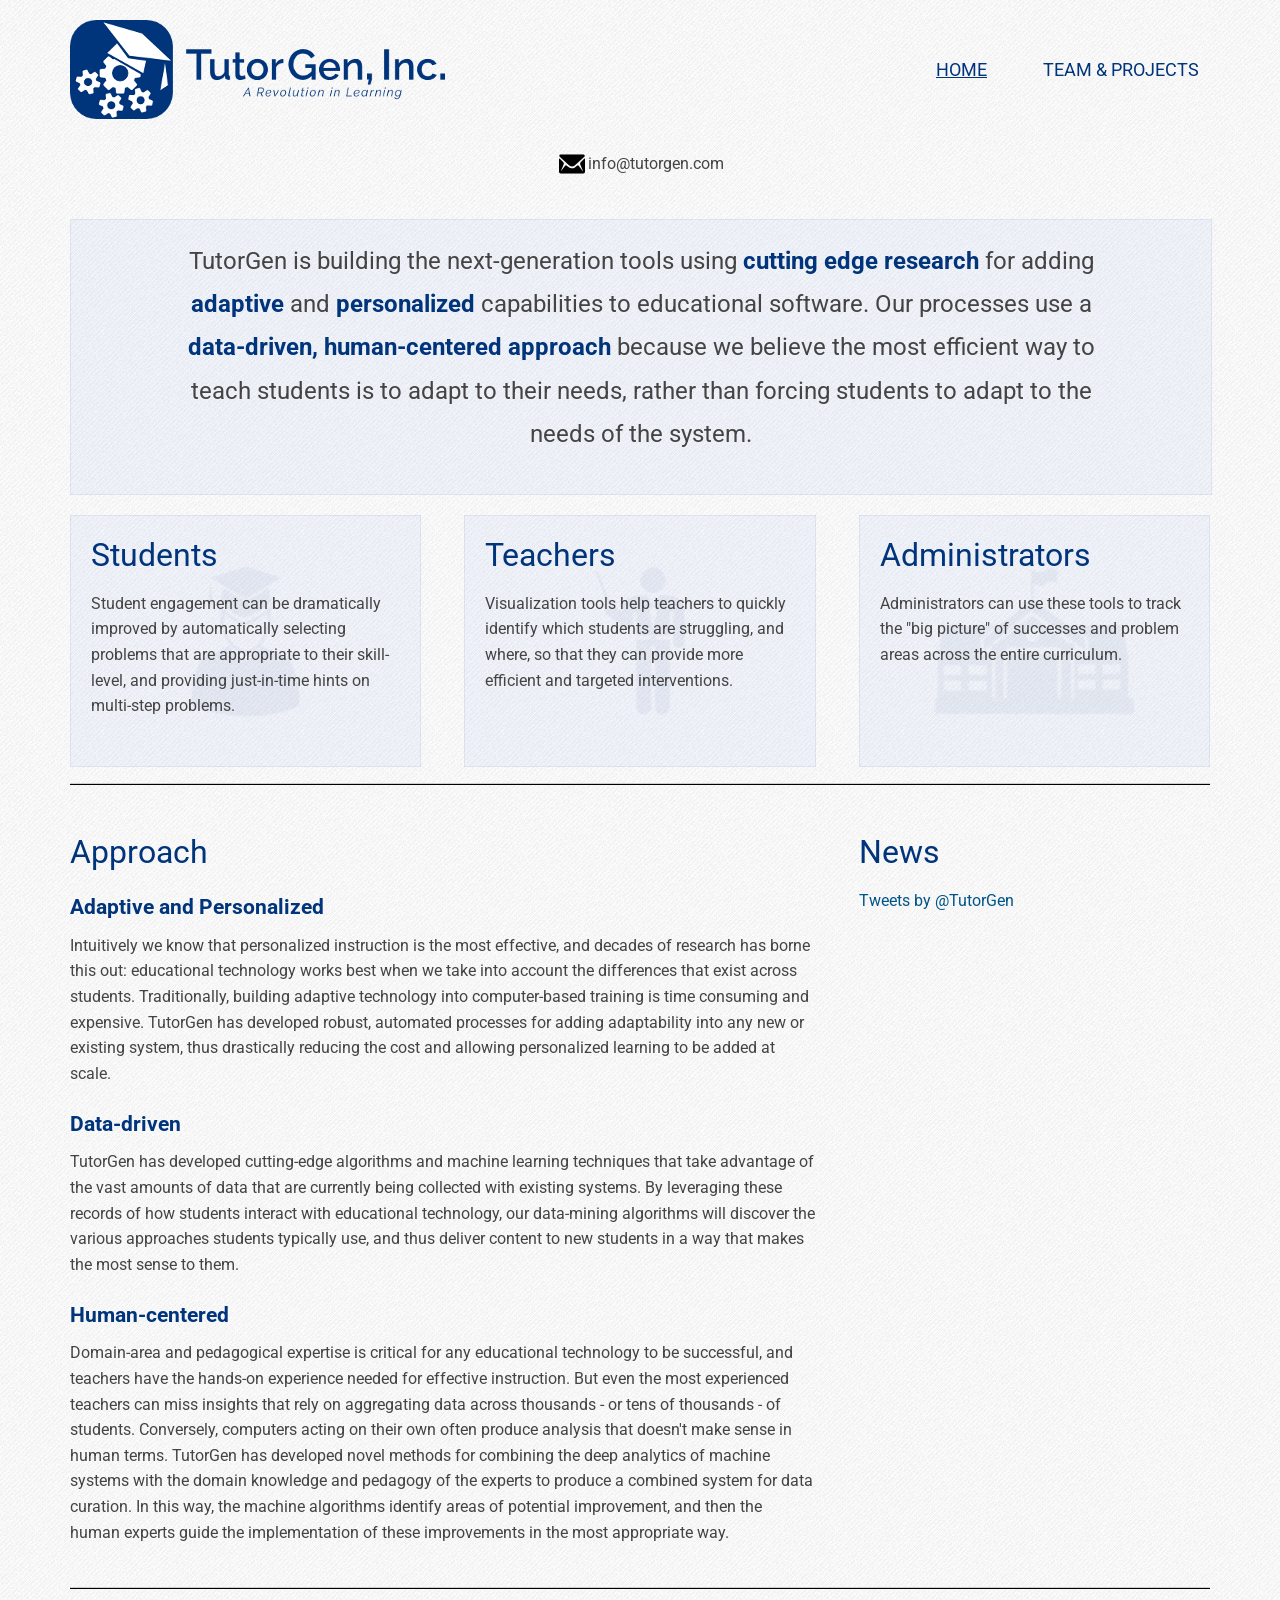
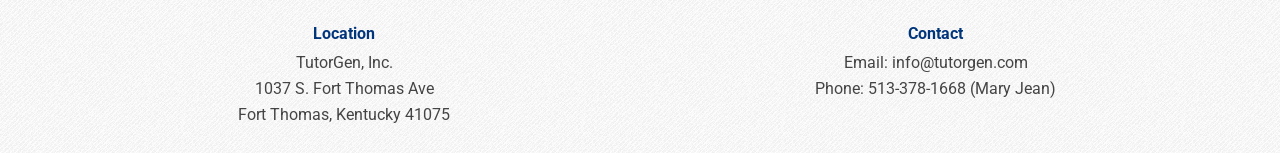
<file: index.html>
<!doctype html>  
 
<head>
  <meta charset="utf-8">

  <title>TutorGen Inc.</title>

  <meta name="viewport" content="width=device-width, initial-scale=1.0"> 
  
    <!-- Fonts -->
    <link href='http://fonts.googleapis.com/css?family=Roboto:300' rel='stylesheet' type='text/css'>

    <!-- The Columnal Grid (1140px wide base, load first), Type and image presets, and mobile stylesheet -->
	<link rel="stylesheet" href="style/columnal.css" type="text/css" media="screen" />

	<!-- tutorgen specific styles -->
    <link rel="stylesheet" href="style/tutorgenstyle.css" type="text/css" media="screen" />
	    
	<!-- Customizations here --> 
    <link rel="stylesheet" href="style/custom.css" type="text/css" media="screen" />
    
    
    
</head>

<body>

<div class="container">
    <!-- ----------------------------------------------------------------
            TITLE
         ---------------------------------------------------------------- -->
    <div class="row title-row">
        <div class="col_6 alpha">
            <a href="index.html"><img src="img/logo-small.png" alt= "TutorGen, Inc" /></a>
        </div>
        <div class="col_6 omega">
            <ul class="nav">
                <li><a class="nav-link current" href="index.html">Home</a>
                <li><a class="nav-link" href="team-projects.html">Team &amp; Projects</a>
            </ul>
        </div>
    </div>
    
    <div class="row">
        <div class="top-contact">
            <div class="table">
                    <div class="cell"> <img src="img/envelope2.png" alt="Email" /></div>
                    <div class="cell"><span>info@tutorgen.com</span></div>
                    <!--<div class="cell-spacer"></div>
                    <div class="cell"><img src="img/cellphone2.png" alt="Cell Phone"/></div>
                    <div class="cell"><span>513-378-1668 (Mary Jean)</span></div>-->
            </div>
        </div>
    </div>
    
    <!-- ----------------------------------------------------------------
            MISSION
            - Student icons by www.freepik.com, obtained via flaticon.com.  Released under CC BY 3.0 License
         ---------------------------------------------------------------- -->
    
    <div class="row mission-row">
        <div class="col_12 omega mission-content">
            <p class="mission-statement">TutorGen is building the next-generation tools using <strong>cutting edge research</strong> for adding <strong>adaptive</strong> and <strong>personalized</strong> capabilities to educational software.  Our processes use a <strong>data-driven, human-centered approach</strong> because we believe the most efficient way to teach students is to adapt to their needs, rather than forcing students to adapt to the needs of the system.</p>
     
            <!--
            <p class="mission-statement">TutorGen is building the next-generation tools using cutting edge research for adding adaptive and personalized capabilities to educational software.  <br><br> Because <strong>software should adapt to students</strong><br/>rather than forcing students to adapt to software.</p>
            -->
        </div>
    </div>
    
    
    
    <div class="row icon-row" >
        <div class="col_4 alpha" style="background-image:url('img/student.png');">
            <div class="padder">
                <h1>Students</h1>
                <p>Student engagement can be dramatically improved by automatically selecting problems that are appropriate to their skill-level, and providing just-in-time hints on multi-step problems. </p>
            </div>
        </div>
        <div class="col_4" style="background-image:url('img/teacher.png');">
            <div class="padder">
                <h1>Teachers</h1>
                <p>Visualization tools help teachers to quickly identify which students are struggling, and where, so that they can provide more efficient and targeted interventions.</p>
            </div>
        </div>
        <div class="col_4 omega" style="background-image:url('img/school.png');">
            <div class="padder">
                <h1>Administrators</h1>
                <p>Administrators can use these tools to track the "big picture" of successes and problem areas across the entire curriculum.</p>
            </div>
        </div>
    </div>
    
    <!-- ----------------------------------------------------------------
            APPROACH / NEWS
         ---------------------------------------------------------------- -->
    
    <div class="row">
        <div class="col_12 omega">
            <hr/>
        </div>
        <div class="col_8">
            <h1>Approach</h1>
            <h3>Adaptive and Personalized</h3>
            <p>Intuitively we know that personalized instruction is the most effective, and decades of research has borne this out: educational technology works best when we take into account the differences that exist across students. Traditionally, building adaptive technology into computer-based training is time consuming and expensive. TutorGen has developed robust, automated processes for adding adaptability into any new or existing system, thus drastically reducing the cost and allowing personalized learning to be added at scale.</p>
            <h3>Data-driven</h3>
            <p>TutorGen has developed cutting-edge algorithms and machine learning techniques that take advantage of the vast amounts of data that are currently being collected with existing systems. By leveraging these records of how students interact with educational technology, our data-mining algorithms will discover the various approaches students typically use, and thus deliver content to new students in a way that makes the most sense to them.</p>
            <h3>Human-centered</h3>
            <p>Domain-area and pedagogical expertise is critical for any educational technology to be successful, and teachers have the hands-on experience needed for effective instruction. But even the most experienced teachers can miss insights that rely on aggregating data across thousands - or tens of thousands - of students. Conversely, computers acting on their own often produce analysis that doesn't make sense in human terms. TutorGen has developed novel methods for combining the deep analytics of machine systems with the domain knowledge and pedagogy of the experts to produce a combined system for data curation. In this way, the machine algorithms identify areas of potential improvement, and then the human experts guide the implementation of these improvements in the most appropriate way.</p>
        </div>
        <div class="col_4 omega">
            <h1>News</h1>
            <!-- begin twitter widget -->
            <a class="twitter-timeline"  href="https://twitter.com/TutorGen" data-widget-id="535861163524116480">Tweets by @TutorGen</a>
            <script>!function(d,s,id){var js,fjs=d.getElementsByTagName(s)[0],p=/^http:/.test(d.location)?'http':'https';if(!d.getElementById(id)){js=d.createElement(s);js.id=id;js.src=p+"://platform.twitter.com/widgets.js";fjs.parentNode.insertBefore(js,fjs);}}(document,"script","twitter-wjs");</script>
            <!-- end twitter widget -->
            
        </div>
    </div>
    
    
    
    <!-- ----------------------------------------------------------------
            CONTACT
         ---------------------------------------------------------------- -->
    <div class="row contact-row">
        <div class="col_12 omega">
            <hr/>
        </div>
        <div class="col_6">
            <h6>Location</h6>
            <address>
                TutorGen, Inc. <br/>
                1037 S. Fort Thomas Ave<br/>
                Fort Thomas, Kentucky 41075 
            </address>
        </div>
        <div class="col_6 omega">
            <h6>Contact</h6>
            <p>
                Email: info@tutorgen.com<br/>
                Phone: 513-378-1668 (Mary Jean)
            </p>
        </div>
    </div>

</div>

</body>
</file>
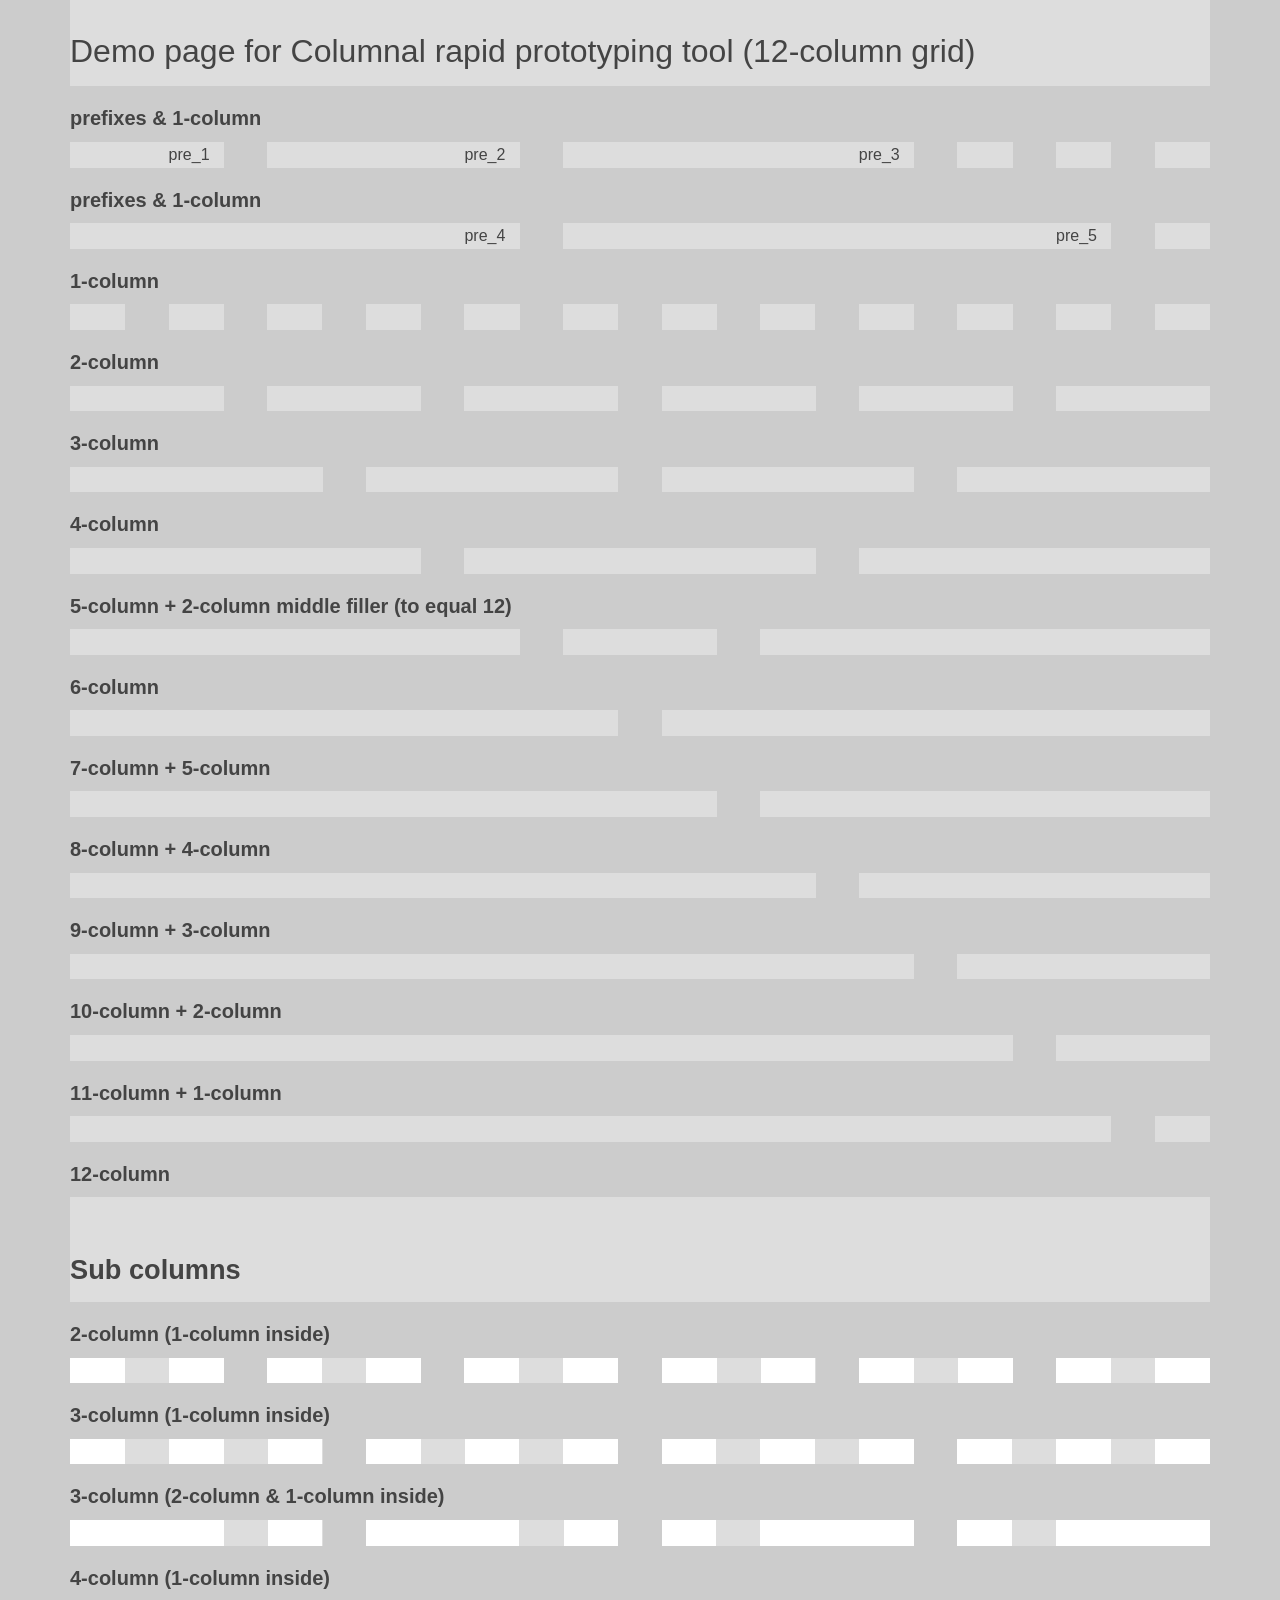
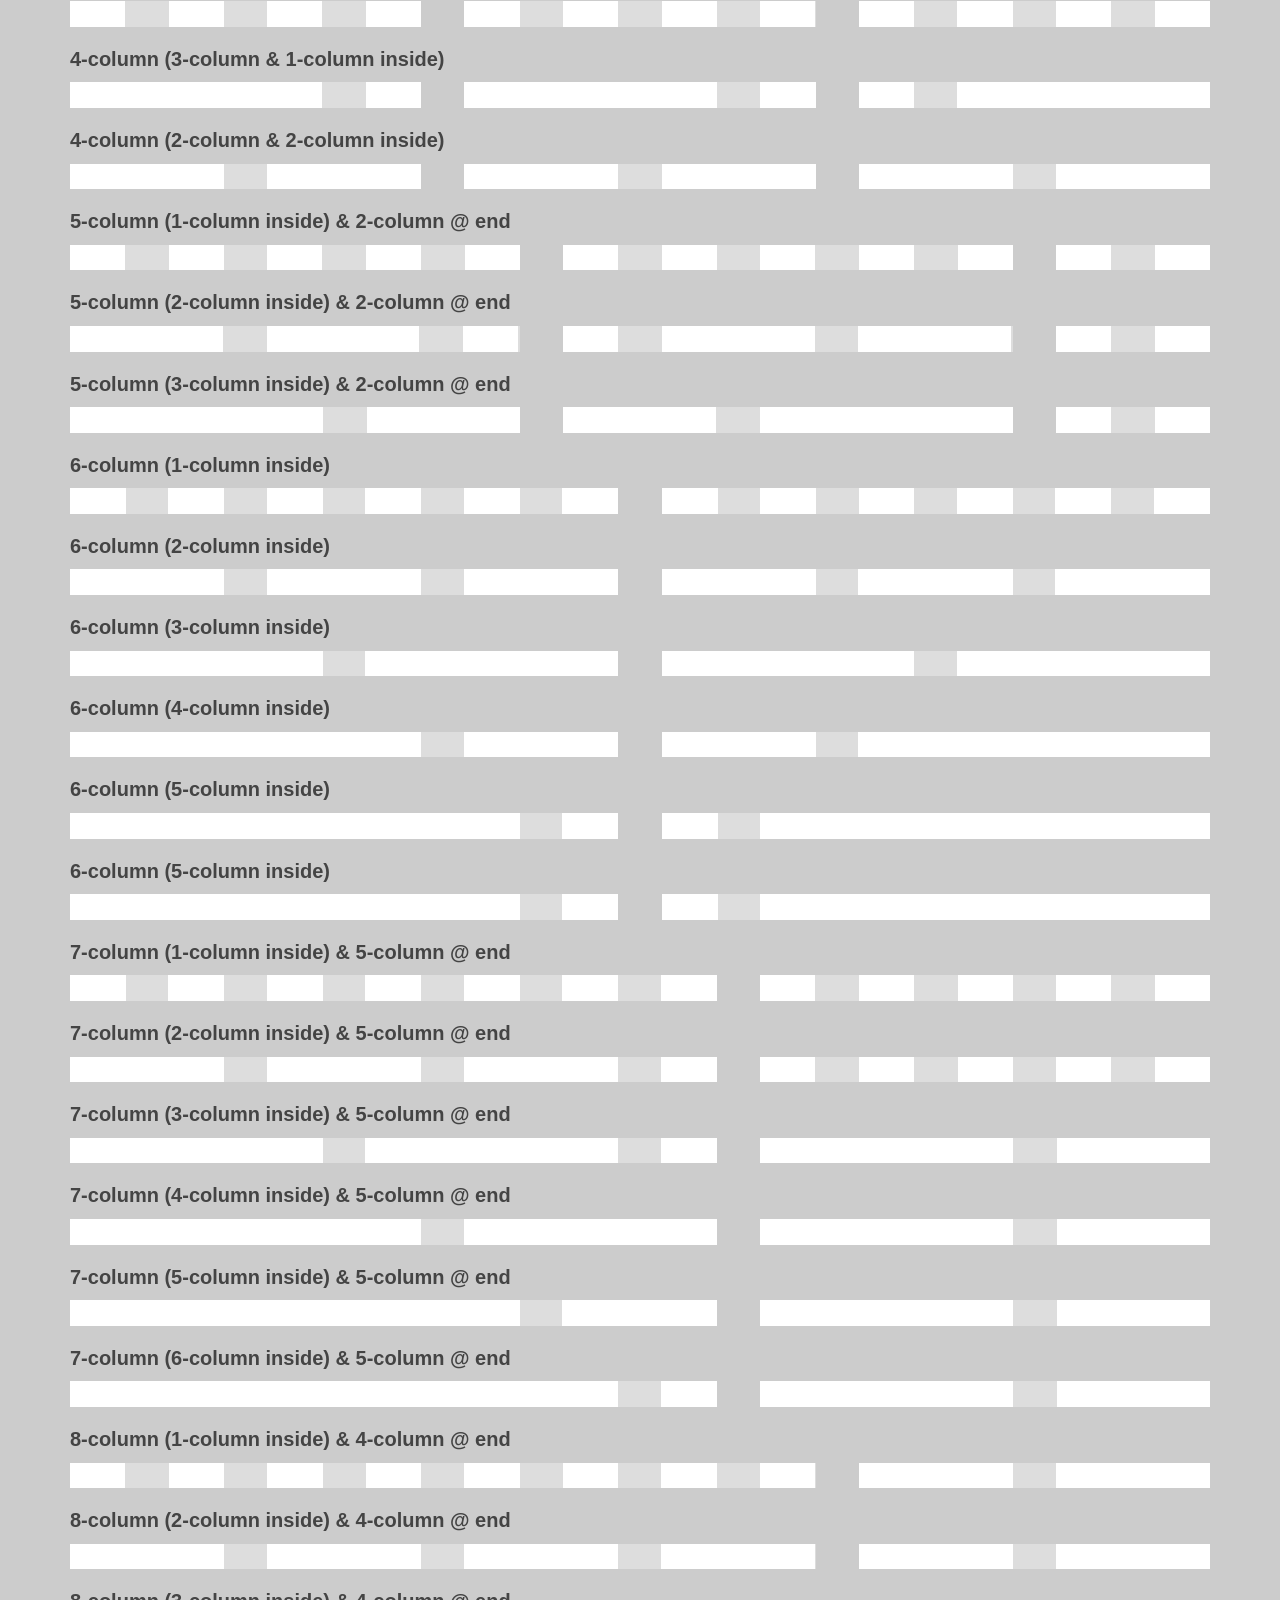
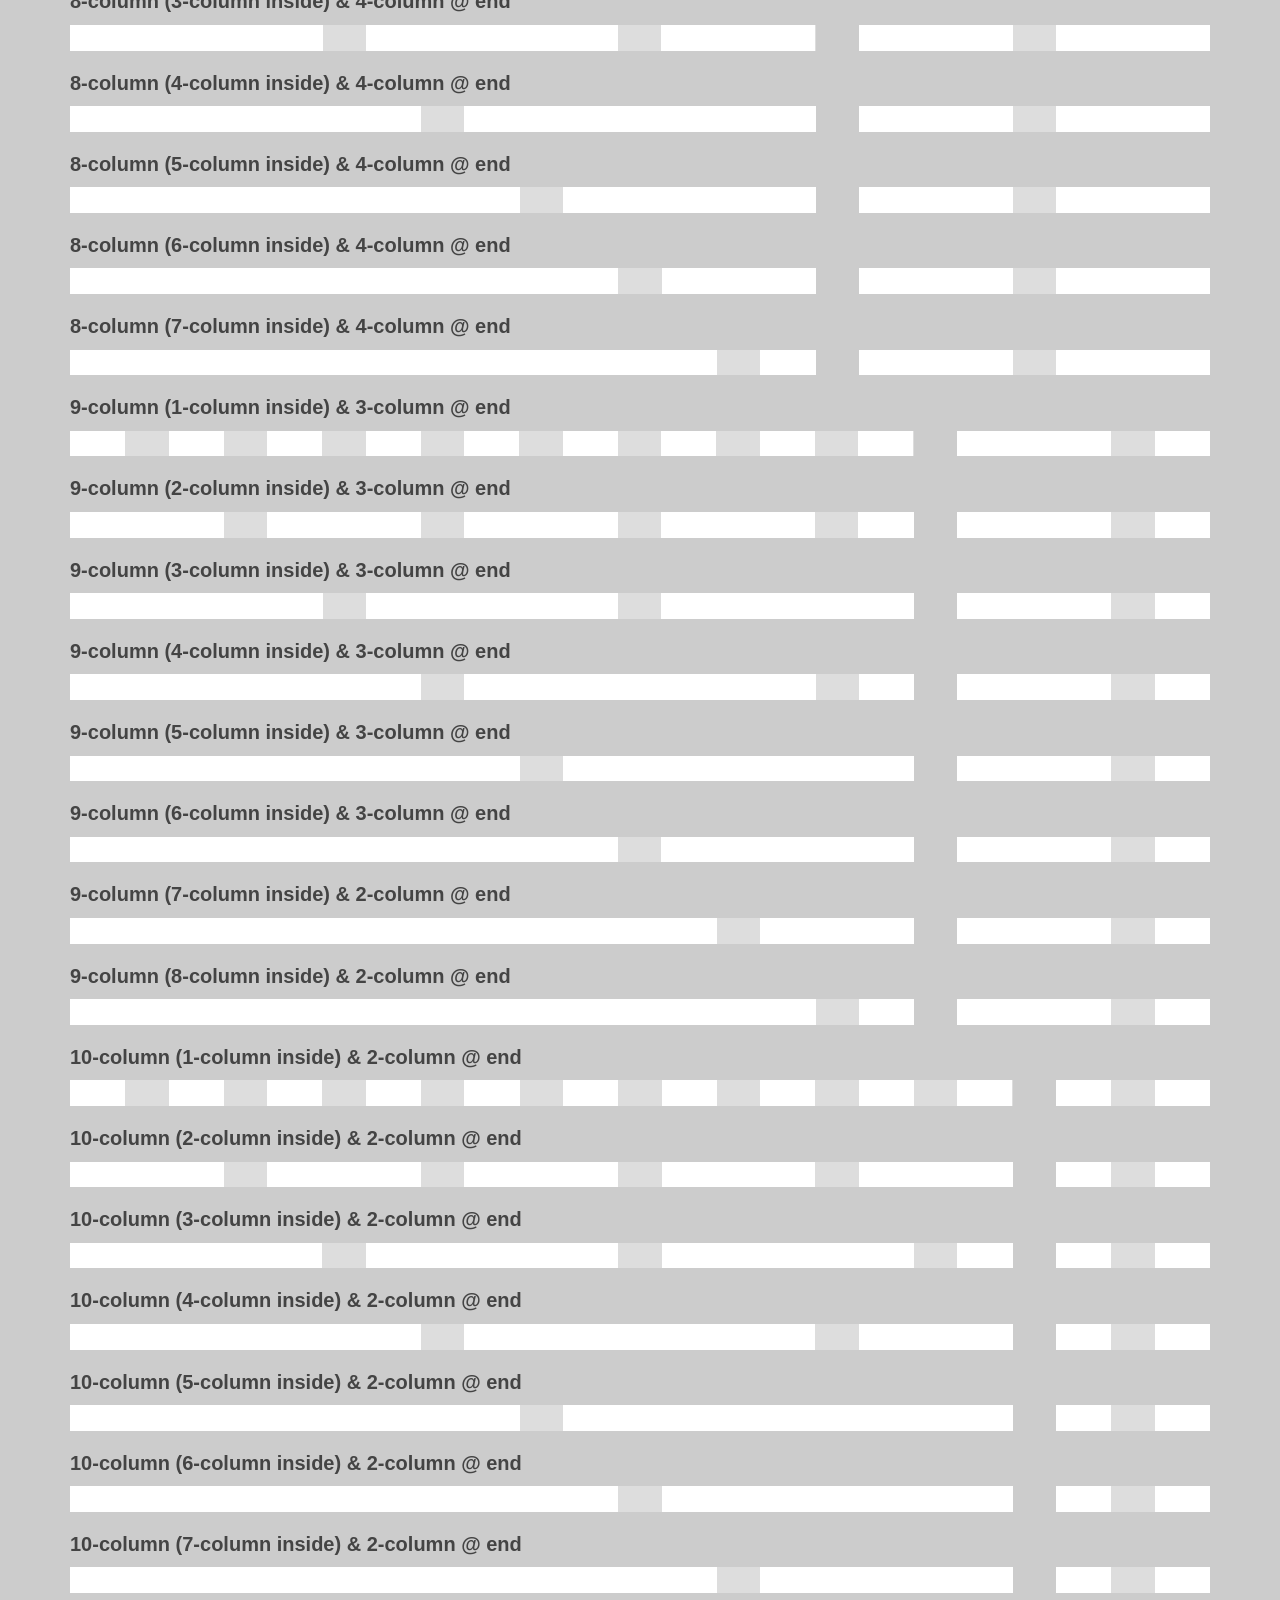
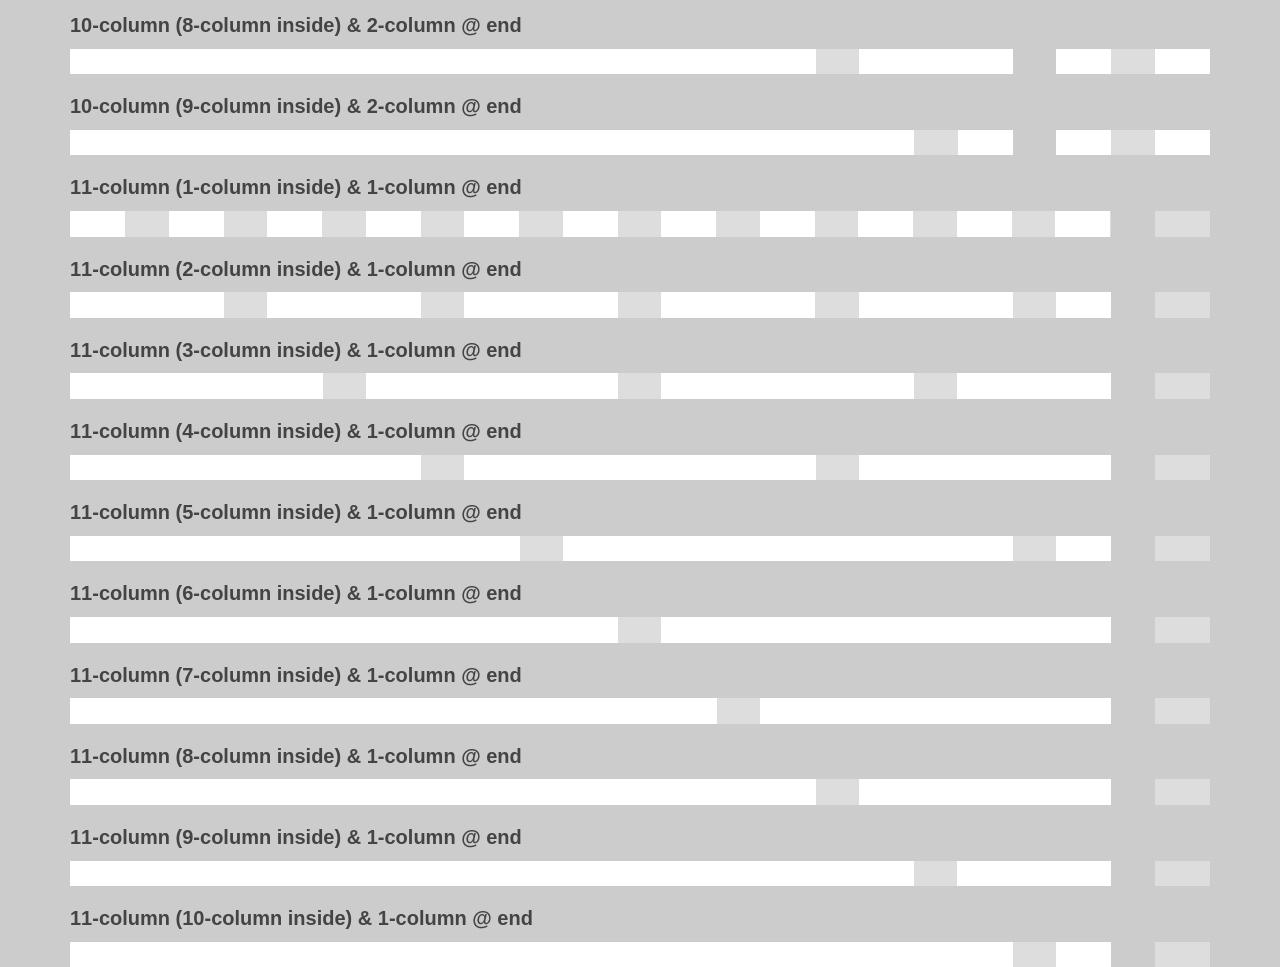
<file: demo.html>
<!doctype html>  
 
<head>
  <meta charset="utf-8">

  <title>Columnal Demo Page</title>

  <meta name="viewport" content="width=device-width, initial-scale=1.0"> 

    <!-- The Columnal Grid (1140px wide base, load first), Type and image presets, and mobile stylesheet -->
	<link rel="stylesheet" href="style/columnal.css" type="text/css" media="screen" />

<!-- Customizations here --> 
    <link rel="stylesheet" href="style/custom.css" type="text/css" media="screen" />

<!-- Page build tools - only needed while creating a site, remove when launching - Gray box colors and page debugging tools -->
    <link rel="stylesheet" href="style/build.css" type="text/css" media="screen" />
    
<style>
<!--
/* These are just styles for the demo, you do not need them for your project */

body#demo {background-color: #ccc; padding-bottom: 40px;}
.col_12.title {background-color: transparent !important; border-bottom: none;}

/*
_______________________________
Columnal - demo page */

body#demo .col_1, body#demo .col_2, body#demo .col_3, body#demo .col_4, body#demo .col_5, body#demo .col_6, body#demo .col_7, body#demo .col_8, body#demo .col_9, body#demo .ninecol, 
body#demo .col_10, body#demo .col_11, body#demo .col_12 {background-color: #ddd;}

body#demo .col_2 .col_1,
body#demo .col_3 .col_1, body#demo .col_3 .col_2,
body#demo .col_4 .col_1, body#demo .col_4 .col_2, body#demo .col_4 .col_3,
body#demo .col_5 .col_1, body#demo .col_5 .col_2, body#demo .col_5 .col_3, body#demo .col_5 .col_4,
body#demo .col_6 .col_1, body#demo .col_6 .col_2, body#demo .col_6 .col_3, body#demo .col_6 .col_4, body#demo .col_6 .col_5,
body#demo .col_7 .col_1, body#demo .col_7 .col_2, body#demo .col_7 .col_3, body#demo .col_7 .col_4, body#demo .col_7 .col_5, body#demo .col_7 .col_6,
body#demo .col_8 .col_1, body#demo .col_8 .col_2, body#demo .col_8 .col_3, body#demo .col_8 .col_4, body#demo .col_8 .col_5, body#demo .col_8 .col_6, body#demo .col_8 .col_7,
body#demo .col_9 .col_1, body#demo .col_9 .col_2, body#demo .col_9 .col_3, body#demo .col_9 .col_4, body#demo .col_9 .col_5, body#demo .col_9 .col_6, body#demo .col_9 .col_7, body#demo .col_9 .col_8,
body#demo .col_10 .col_1, body#demo .col_10 .col_2, body#demo .col_10 .col_3, body#demo .col_10 .col_4, body#demo .col_10 .col_5, body#demo .col_10 .col_6, body#demo .col_10 .col_7, body#demo .col_10 .col_8, body#demo .col_10 .col_9,
body#demo .col_11 .col_1, body#demo .col_11 .col_2, body#demo .col_11 .col_3, body#demo .col_11 .col_4, body#demo .col_11 .col_5, body#demo .col_11 .col_6, body#demo .col_11 .col_7, body#demo .col_11 .col_8, body#demo .col_11 .col_9, body#demo .col_11 .col_10,
body#demo .col_12 .col_1, body#demo .col_12 .col_2, body#demo .col_12 .col_3, body#demo .col_12 .col_4, body#demo .col_12 .col_5, body#demo .col_12 .col_6, body#demo .col_12 .col_7, body#demo .col_12 .col_8, body#demo .col_12 .col_9, body#demo .col_12 .col_10, body#demo .col_12 .col_11  {background-color: #fff;}
-->
</style>
  
</head>
<body id="demo">

<div class="container">
  <div class="row">
    <div class="col_12">
		<h1>Demo page for Columnal rapid prototyping tool (12-column grid)</h1>
	</div>
  </div>
</div><!--class="container" -->

<!-- -->

<div class="container">
  <div class="row">
	<div class="col_12 title"><h4>prefixes &amp; 1-column</h4></div>
    <div class="pre_1 col_1">pre_1</div>
    <div class="pre_2 col_1">pre_2</div>
    <div class="pre_3 col_1">pre_3</div>
    <div class="col_1">&nbsp;</div>
    <div class="col_1">&nbsp;</div>
    <div class="col_1 omega">&nbsp;</div>
  </div>
</div><!--class="container" -->

<div class="container">
  <div class="row">
	<div class="col_12 title"><h4>prefixes &amp; 1-column</h4></div>
    <div class="pre_4 col_1">pre_4</div>
    <div class="pre_5 col_1">pre_5</div>
    <div class="col_1 omega">&nbsp;</div>
    
  </div>
</div><!--class="container" -->

<!-- -->

<div class="container">
  <div class="row">
	<div class="col_12 title"><h4>1-column</h4></div>
    <div class="col_1 clearleft">&nbsp;</div>
    <div class="col_1">&nbsp;</div>
    <div class="col_1">&nbsp;</div>
    <div class="col_1">&nbsp;</div>
    <div class="col_1">&nbsp;</div>
    <div class="col_1">&nbsp;</div>
    <div class="col_1">&nbsp;</div>
    <div class="col_1">&nbsp;</div>
    <div class="col_1">&nbsp;</div>
    <div class="col_1">&nbsp;</div>
    <div class="col_1">&nbsp;</div>
    <div class="col_1 omega">&nbsp;</div>
  </div>
</div><!--class="container" -->

<div class="container">
  <div class="row">
	<div class="col_12 title"><h4>2-column</h4></div>
    <div class="col_2 clearleft">&nbsp;</div>
    <div class="col_2">&nbsp;</div>
    <div class="col_2">&nbsp;</div>
    <div class="col_2">&nbsp;</div>
    <div class="col_2">&nbsp;</div>
    <div class="col_2 omega">&nbsp;</div>
  </div>
</div><!--class="container" -->

<div class="container">
  <div class="row">
	<div class="col_12 title"><h4>3-column</h4></div>
    <div class="col_3 clearleft">&nbsp;</div>
    <div class="col_3">&nbsp;</div>
    <div class="col_3">&nbsp;</div>
    <div class="col_3 omega">&nbsp;</div>
  </div>
</div><!--class="container" -->

<div class="container">
  <div class="row">
	<div class="col_12 title"><h4>4-column</h4></div>
    <div class="col_4 clearleft">&nbsp;</div>
    <div class="col_4">&nbsp;</div>
    <div class="col_4 omega">&nbsp;</div>
  </div>
</div><!--class="container" -->

<div class="container">
  <div class="row">
	<div class="col_12 title"><h4>5-column + 2-column middle filler (to equal 12)</h4></div>
    <div class="col_5 clearleft">&nbsp;</div>
    <div class="col_2">&nbsp;</div>
    <div class="col_5 omega">&nbsp;</div>
  </div>
</div><!--class="container" -->

<div class="container">
  <div class="row">
	<div class="col_12 title"><h4>6-column</h4></div>
    <div class="col_6 clearleft">&nbsp;</div>
    <div class="col_6 omega">&nbsp;</div>
  </div>
</div><!--class="container" -->

<div class="container">
  <div class="row">
	<div class="col_12 title"><h4>7-column + 5-column</h4></div>
    <div class="col_7 clearleft">&nbsp;</div>
    <div class="col_5 omega">&nbsp;</div>
  </div>
</div><!--class="container" -->

<div class="container">
  <div class="row">
	<div class="col_12 title"><h4>8-column + 4-column</h4></div>
    <div class="col_8 clearleft">&nbsp;</div>
    <div class="col_4 omega">&nbsp;</div>
  </div>
</div><!--class="container" -->

<div class="container">
  <div class="row">
	<div class="col_12 title"><h4>9-column + 3-column</h4></div>
    <div class="col_9 clearleft">&nbsp;</div>
    <div class="col_3 omega">&nbsp;</div>
  </div>
</div><!--class="container" -->

<div class="container">
  <div class="row">
	<div class="col_12 title"><h4>10-column + 2-column</h4></div>
    <div class="col_10 clearleft">&nbsp;</div>
    <div class="col_2 omega">&nbsp;</div>
  </div>
</div><!--class="container" -->

<div class="container">
  <div class="row">
	<div class="col_12 title"><h4>11-column + 1-column</h4></div>
    <div class="col_11 clearleft">&nbsp;</div>
    <div class="col_1 omega">&nbsp;</div>
  </div>
</div><!--class="container" -->

<div class="container">
  <div class="row">
	<div class="col_12 title"><h4>12-column</h4></div>
    <div class="col_12">&nbsp;</div>
  </div>
</div><!--class="container" -->



<div class="container margin_top_60">
  <div class="row">
    <div class="col_12">
		<h2>Sub columns</h2>
	</div>
  </div>
</div><!--class="container" -->

<div class="container">
  <div class="row">
	<div class="col_12 title"><h4>2-column (1-column inside)</h4></div>
    <div class="col_2">
    	<div class="col_1">&nbsp;</div>
    	<div class="col_1 last">&nbsp;</div>
	</div>
	<div class="col_2">
    	<div class="col_1">&nbsp;</div>
    	<div class="col_1 last">&nbsp;</div>
	</div>
	<div class="col_2">
    	<div class="col_1">&nbsp;</div>
    	<div class="col_1 last">&nbsp;</div>
	</div>
	<div class="col_2">
    	<div class="col_1">&nbsp;</div>
    	<div class="col_1 last">&nbsp;</div>
	</div>
	<div class="col_2">
    	<div class="col_1">&nbsp;</div>
    	<div class="col_1 last">&nbsp;</div>
	</div>
	<div class="col_2 last">
    	<div class="col_1">&nbsp;</div>
    	<div class="col_1 last">&nbsp;</div>
	</div>
  </div>
</div><!--class="container" -->

<div class="container">
  <div class="row">
	<div class="col_12 title"><h4>3-column (1-column inside)</h4></div>
    <div class="col_3">
		<div class="col_1">&nbsp;</div>
    	<div class="col_1">&nbsp;</div>
    	<div class="col_1 last">&nbsp;</div>
	</div>
	<div class="col_3">
		<div class="col_1">&nbsp;</div>
    	<div class="col_1">&nbsp;</div>
    	<div class="col_1 last">&nbsp;</div>
	</div>
	<div class="col_3">
		<div class="col_1">&nbsp;</div>
    	<div class="col_1">&nbsp;</div>
    	<div class="col_1 last">&nbsp;</div>
	</div>
	<div class="col_3 last">
		<div class="col_1">&nbsp;</div>
    	<div class="col_1">&nbsp;</div>
    	<div class="col_1 last">&nbsp;</div>
	</div>
  </div>
</div><!--class="container" -->

<div class="container">
  <div class="row">
	<div class="col_12 title"><h4>3-column (2-column &amp; 1-column inside)</h4></div>
    <div class="col_3">
    	<div class="col_2">&nbsp;</div>
    	<div class="col_1 last">&nbsp;</div>
	</div>
	<div class="col_3">
    	<div class="col_2">&nbsp;</div>
    	<div class="col_1 last">&nbsp;</div>
	</div>
	<div class="col_3">
    	<div class="col_1">&nbsp;</div>
    	<div class="col_2 last">&nbsp;</div>
	</div>
	<div class="col_3 last">
    	<div class="col_1">&nbsp;</div>
    	<div class="col_2 last">&nbsp;</div>
	</div>
  </div>
</div><!--class="container" -->

<div class="container">
  <div class="row">
	<div class="col_12 title"><h4>4-column (1-column inside)</h4></div>
    <div class="col_4">
    	<div class="col_1">&nbsp;</div>
    	<div class="col_1">&nbsp;</div>
    	<div class="col_1">&nbsp;</div>
    	<div class="col_1 last">&nbsp;</div>
	</div>
	<div class="col_4">
    	<div class="col_1">&nbsp;</div>
    	<div class="col_1">&nbsp;</div>
    	<div class="col_1">&nbsp;</div>
    	<div class="col_1 last">&nbsp;</div>
	</div>
	<div class="col_4 last">
    	<div class="col_1">&nbsp;</div>
    	<div class="col_1">&nbsp;</div>
    	<div class="col_1">&nbsp;</div>
    	<div class="col_1 last">&nbsp;</div>
	</div>
  </div>
</div><!--class="container" -->

<div class="container">
  <div class="row">
	<div class="col_12 title"><h4>4-column (3-column &amp; 1-column inside)</h4></div>
    <div class="col_4">
    	<div class="col_3">&nbsp;</div>
    	<div class="col_1 last">&nbsp;</div>
	</div>
	<div class="col_4">
    	<div class="col_3">&nbsp;</div>
    	<div class="col_1 last">&nbsp;</div>
	</div>
	<div class="col_4 last">
    	<div class="col_1">&nbsp;</div>
    	<div class="col_3 last">&nbsp;</div>
	</div>
  </div>
</div><!--class="container" -->

<div class="container">
  <div class="row">
	<div class="col_12 title"><h4>4-column (2-column &amp; 2-column inside)</h4></div>
    <div class="col_4">
    	<div class="col_2">&nbsp;</div>
    	<div class="col_2 last">&nbsp;</div>
	</div>
	<div class="col_4">
    	<div class="col_2">&nbsp;</div>
    	<div class="col_2 last">&nbsp;</div>
	</div>
	<div class="col_4 last">
    	<div class="col_2">&nbsp;</div>
    	<div class="col_2 last">&nbsp;</div>
	</div>
  </div>
</div><!--class="container" -->

<div class="container">
  <div class="row">
	<div class="col_12 title"><h4>5-column (1-column inside) &amp; 2-column @ end</h4></div>
    <div class="col_5">
    	<div class="col_1">&nbsp;</div>
    	<div class="col_1">&nbsp;</div>
    	<div class="col_1">&nbsp;</div>
    	<div class="col_1">&nbsp;</div>
    	<div class="col_1 last">&nbsp;</div>
	</div>
	<div class="col_5">
    	<div class="col_1">&nbsp;</div>
    	<div class="col_1">&nbsp;</div>
    	<div class="col_1">&nbsp;</div>
    	<div class="col_1">&nbsp;</div>
    	<div class="col_1 last">&nbsp;</div>
	</div>
	<div class="col_2 last">
		<div class="col_1">&nbsp;</div>
		<div class="col_1 last">&nbsp;</div>
	</div>
	</div>
  </div>
</div><!--class="container" -->

<div class="container">
  <div class="row">
	<div class="col_12 title"><h4>5-column (2-column inside) &amp; 2-column @ end</h4></div>
    <div class="col_5">
    	<div class="col_2">&nbsp;</div>
    	<div class="col_2">&nbsp;</div>
    	<div class="col_1 last">&nbsp;</div>
	</div>
	<div class="col_5">
    	<div class="col_1">&nbsp;</div>
    	<div class="col_2">&nbsp;</div>
    	<div class="col_2 last">&nbsp;</div>
	</div>
	<div class="col_2 last">
		<div class="col_1">&nbsp;</div>
		<div class="col_1 last">&nbsp;</div>
	</div>
	</div>
  </div>
</div><!--class="container" -->

<div class="container">
  <div class="row">
	<div class="col_12 title"><h4>5-column (3-column inside) &amp; 2-column @ end</h4></div>
    <div class="col_5">
    	<div class="col_3">&nbsp;</div>
    	<div class="col_2 last">&nbsp;</div>
	</div>
	<div class="col_5">
    	<div class="col_2">&nbsp;</div>
    	<div class="col_3 last">&nbsp;</div>
	</div>
	<div class="col_2 last">
		<div class="col_1">&nbsp;</div>
		<div class="col_1 last">&nbsp;</div>
	</div>
	</div>
  </div>
</div><!--class="container" -->

<div class="container">
  <div class="row">
	<div class="col_12 title"><h4>6-column (1-column inside)</h4></div>
    <div class="col_6">
    	<div class="col_1">&nbsp;</div>
    	<div class="col_1">&nbsp;</div>
    	<div class="col_1">&nbsp;</div>
    	<div class="col_1">&nbsp;</div>
    	<div class="col_1">&nbsp;</div>
    	<div class="col_1 last">&nbsp;</div>
	</div>
	<div class="col_6 last">
    	<div class="col_1">&nbsp;</div>
    	<div class="col_1">&nbsp;</div>
    	<div class="col_1">&nbsp;</div>
    	<div class="col_1">&nbsp;</div>
    	<div class="col_1">&nbsp;</div>
    	<div class="col_1 last">&nbsp;</div>
	</div>
  </div>
</div><!--class="container" -->

<div class="container">
  <div class="row">
	<div class="col_12 title"><h4>6-column (2-column inside)</h4></div>
    <div class="col_6">
    	<div class="col_2">&nbsp;</div>
    	<div class="col_2">&nbsp;</div>
    	<div class="col_2 last">&nbsp;</div>
	</div>
	<div class="col_6 last">
    	<div class="col_2">&nbsp;</div>
    	<div class="col_2">&nbsp;</div>
    	<div class="col_2 last">&nbsp;</div>
	</div>
  </div>
</div><!--class="container" -->

<div class="container">
  <div class="row">
	<div class="col_12 title"><h4>6-column (3-column inside)</h4></div>
    <div class="col_6">
    	<div class="col_3">&nbsp;</div>
    	<div class="col_3 last">&nbsp;</div>
	</div>
	<div class="col_6 last">
    	<div class="col_3">&nbsp;</div>
    	<div class="col_3 last">&nbsp;</div>
	</div>
  </div>
</div><!--class="container" -->

<div class="container">
  <div class="row">
	<div class="col_12 title"><h4>6-column (4-column inside)</h4></div>
    <div class="col_6">
    	<div class="col_4">&nbsp;</div>
    	<div class="col_2 last">&nbsp;</div>
	</div>
	<div class="col_6 last">
    	<div class="col_2">&nbsp;</div>
    	<div class="col_4 last">&nbsp;</div>
	</div>
  </div>
</div><!--class="container" -->

<div class="container">
  <div class="row">
	<div class="col_12 title"><h4>6-column (5-column inside)</h4></div>
    <div class="col_6">
    	<div class="col_5">&nbsp;</div>
    	<div class="col_1 last">&nbsp;</div>
	</div>
	<div class="col_6 last">
    	<div class="col_1">&nbsp;</div>
    	<div class="col_5 last">&nbsp;</div>
	</div>
  </div>
</div><!--class="container" -->

<div class="container">
  <div class="row">
	<div class="col_12 title"><h4>6-column (5-column inside)</h4></div>
    <div class="col_6">
    	<div class="col_5">&nbsp;</div>
    	<div class="col_1 last">&nbsp;</div>
	</div>
	<div class="col_6 last">
    	<div class="col_1">&nbsp;</div>
    	<div class="col_5 last">&nbsp;</div>
	</div>
  </div>
</div><!--class="container" -->

<div class="container">
  <div class="row">
	<div class="col_12 title"><h4>7-column (1-column inside) &amp; 5-column @ end</h4></div>
    <div class="col_7">
    	<div class="col_1">&nbsp;</div>
    	<div class="col_1">&nbsp;</div>
    	<div class="col_1">&nbsp;</div>
    	<div class="col_1">&nbsp;</div>
    	<div class="col_1">&nbsp;</div>
    	<div class="col_1">&nbsp;</div>
    	<div class="col_1 last">&nbsp;</div>
	</div>
	<div class="col_5 last">
    	<div class="col_1">&nbsp;</div>
    	<div class="col_1">&nbsp;</div>
    	<div class="col_1">&nbsp;</div>
    	<div class="col_1">&nbsp;</div>
    	<div class="col_1 last">&nbsp;</div>
	</div>
	</div>
  </div>
</div><!--class="container" -->

<div class="container">
  <div class="row">
	<div class="col_12 title"><h4>7-column (2-column inside) &amp; 5-column @ end</h4></div>
    <div class="col_7">
    	<div class="col_2">&nbsp;</div>
    	<div class="col_2">&nbsp;</div>
    	<div class="col_2">&nbsp;</div>
    	<div class="col_1 last">&nbsp;</div>
	</div>
	<div class="col_5 last">
    	<div class="col_1">&nbsp;</div>
    	<div class="col_1">&nbsp;</div>
    	<div class="col_1">&nbsp;</div>
    	<div class="col_1">&nbsp;</div>
    	<div class="col_1 last">&nbsp;</div>
	</div>
	</div>
  </div>
</div><!--class="container" -->

<div class="container">
  <div class="row">
	<div class="col_12 title"><h4>7-column (3-column inside) &amp; 5-column @ end</h4></div>
    <div class="col_7">
    	<div class="col_3">&nbsp;</div>
    	<div class="col_3">&nbsp;</div>
    	<div class="col_1 last">&nbsp;</div>
	</div>
	<div class="col_5 last">
    	<div class="col_3">&nbsp;</div>
    	<div class="col_2 last">&nbsp;</div>
	</div>
	</div>
  </div>
</div><!--class="container" -->

<div class="container">
  <div class="row">
	<div class="col_12 title"><h4>7-column (4-column inside) &amp; 5-column @ end</h4></div>
    <div class="col_7">
    	<div class="col_4">&nbsp;</div>
    	<div class="col_3 last">&nbsp;</div>
	</div>
	<div class="col_5 last">
    	<div class="col_3">&nbsp;</div>
    	<div class="col_2 last">&nbsp;</div>
	</div>
	</div>
  </div>
</div><!--class="container" -->

<div class="container">
  <div class="row">
	<div class="col_12 title"><h4>7-column (5-column inside) &amp; 5-column @ end</h4></div>
    <div class="col_7">
    	<div class="col_5">&nbsp;</div>
    	<div class="col_2 last">&nbsp;</div>
	</div>
	<div class="col_5 last">
    	<div class="col_3">&nbsp;</div>
    	<div class="col_2 last">&nbsp;</div>
	</div>
	</div>
  </div>
</div><!--class="container" -->

<div class="container">
  <div class="row">
	<div class="col_12 title"><h4>7-column (6-column inside) &amp; 5-column @ end</h4></div>
    <div class="col_7">
    	<div class="col_6">&nbsp;</div>
    	<div class="col_1 last">&nbsp;</div>
	</div>
	<div class="col_5 last">
    	<div class="col_3">&nbsp;</div>
    	<div class="col_2 last">&nbsp;</div>
	</div>
	</div>
  </div>
</div><!--class="container" -->

<div class="container">
  <div class="row">
	<div class="col_12 title"><h4>8-column (1-column inside) &amp; 4-column @ end</h4></div>
    <div class="col_8">
    	<div class="col_1">&nbsp;</div>
    	<div class="col_1">&nbsp;</div>
    	<div class="col_1">&nbsp;</div>
    	<div class="col_1">&nbsp;</div>
    	<div class="col_1">&nbsp;</div>
    	<div class="col_1">&nbsp;</div>
    	<div class="col_1">&nbsp;</div>
    	<div class="col_1 last">&nbsp;</div>
	</div>
	<div class="col_4 last">
    	<div class="col_2">&nbsp;</div>
    	<div class="col_2 last">&nbsp;</div>
	</div>
  </div>
</div><!--class="container" -->

<div class="container">
  <div class="row">
	<div class="col_12 title"><h4>8-column (2-column inside) &amp; 4-column @ end</h4></div>
    <div class="col_8">
    	<div class="col_2">&nbsp;</div>
    	<div class="col_2">&nbsp;</div>
    	<div class="col_2">&nbsp;</div>
    	<div class="col_2 last">&nbsp;</div>
	</div>
	<div class="col_4 last">
    	<div class="col_2">&nbsp;</div>
    	<div class="col_2 last">&nbsp;</div>
	</div>
  </div>
</div><!--class="container" -->

<div class="container">
  <div class="row">
	<div class="col_12 title"><h4>8-column (3-column inside) &amp; 4-column @ end</h4></div>
    <div class="col_8">
    	<div class="col_3">&nbsp;</div>
    	<div class="col_3">&nbsp;</div>
    	<div class="col_2 last">&nbsp;</div>
	</div>
	<div class="col_4 last">
    	<div class="col_2">&nbsp;</div>
    	<div class="col_2 last">&nbsp;</div>
	</div>
  </div>
</div><!--class="container" -->

<div class="container">
  <div class="row">
	<div class="col_12 title"><h4>8-column (4-column inside) &amp; 4-column @ end</h4></div>
    <div class="col_8">
    	<div class="col_4">&nbsp;</div>
    	<div class="col_4 last">&nbsp;</div>
	</div>
	<div class="col_4 last">
    	<div class="col_2">&nbsp;</div>
    	<div class="col_2 last">&nbsp;</div>
	</div>
  </div>
</div><!--class="container" -->

<div class="container">
  <div class="row">
	<div class="col_12 title"><h4>8-column (5-column inside) &amp; 4-column @ end</h4></div>
    <div class="col_8">
    	<div class="col_5">&nbsp;</div>
    	<div class="col_3 last">&nbsp;</div>
	</div>
	<div class="col_4 last">
    	<div class="col_2">&nbsp;</div>
    	<div class="col_2 last">&nbsp;</div>
	</div>
  </div>
</div><!--class="container" -->

<div class="container">
  <div class="row">
	<div class="col_12 title"><h4>8-column (6-column inside) &amp; 4-column @ end</h4></div>
    <div class="col_8">
    	<div class="col_6">&nbsp;</div>
    	<div class="col_2 last">&nbsp;</div>
	</div>
	<div class="col_4 last">
    	<div class="col_2">&nbsp;</div>
    	<div class="col_2 last">&nbsp;</div>
	</div>
  </div>
</div><!--class="container" -->

<div class="container">
  <div class="row">
	<div class="col_12 title"><h4>8-column (7-column inside) &amp; 4-column @ end</h4></div>
    <div class="col_8">
    	<div class="col_7">&nbsp;</div>
    	<div class="col_1 last">&nbsp;</div>
	</div>
	<div class="col_4 last">
    	<div class="col_2">&nbsp;</div>
    	<div class="col_2 last">&nbsp;</div>
	</div>
  </div>
</div><!--class="container" -->

<div class="container">
  <div class="row">
	<div class="col_12 title"><h4>9-column (1-column inside) &amp; 3-column @ end</h4></div>
    <div class="col_9">
    	<div class="col_1">&nbsp;</div>
    	<div class="col_1">&nbsp;</div>
    	<div class="col_1">&nbsp;</div>
    	<div class="col_1">&nbsp;</div>
    	<div class="col_1">&nbsp;</div>
    	<div class="col_1">&nbsp;</div>
    	<div class="col_1">&nbsp;</div>
    	<div class="col_1">&nbsp;</div>
    	<div class="col_1 last">&nbsp;</div>
	</div>
	<div class="col_3 last">
    	<div class="col_2">&nbsp;</div>
    	<div class="col_1 last">&nbsp;</div>
	</div>
  </div>
</div><!--class="container" -->

<div class="container">
  <div class="row">
	<div class="col_12 title"><h4>9-column (2-column inside) &amp; 3-column @ end</h4></div>
    <div class="col_9">
    	<div class="col_2">&nbsp;</div>
    	<div class="col_2">&nbsp;</div>
    	<div class="col_2">&nbsp;</div>
    	<div class="col_2">&nbsp;</div>
    	<div class="col_1 last">&nbsp;</div>
	</div>
	<div class="col_3 last">
    	<div class="col_2">&nbsp;</div>
    	<div class="col_1 last">&nbsp;</div>
	</div>
  </div>
</div><!--class="container" -->

<div class="container">
  <div class="row">
	<div class="col_12 title"><h4>9-column (3-column inside) &amp; 3-column @ end</h4></div>
    <div class="col_9">
    	<div class="col_3">&nbsp;</div>
    	<div class="col_3">&nbsp;</div>
    	<div class="col_3 last">&nbsp;</div>
	</div>
	<div class="col_3 last">
    	<div class="col_2">&nbsp;</div>
    	<div class="col_1 last">&nbsp;</div>
	</div>
  </div>
</div><!--class="container" -->

<div class="container">
  <div class="row">
	<div class="col_12 title"><h4>9-column (4-column inside) &amp; 3-column @ end</h4></div>
    <div class="col_9">
    	<div class="col_4">&nbsp;</div>
    	<div class="col_4">&nbsp;</div>
    	<div class="col_1 last">&nbsp;</div>
	</div>
	<div class="col_3 last">
    	<div class="col_2">&nbsp;</div>
    	<div class="col_1 last">&nbsp;</div>
	</div>
  </div>
</div><!--class="container" -->

<div class="container">
  <div class="row">
	<div class="col_12 title"><h4>9-column (5-column inside) &amp; 3-column @ end</h4></div>
    <div class="col_9">
    	<div class="col_5">&nbsp;</div>
    	<div class="col_4 last">&nbsp;</div>
	</div>
	<div class="col_3 last">
    	<div class="col_2">&nbsp;</div>
    	<div class="col_1 last">&nbsp;</div>
	</div>
  </div>
</div><!--class="container" -->

<div class="container">
  <div class="row">
	<div class="col_12 title"><h4>9-column (6-column inside) &amp; 3-column @ end</h4></div>
    <div class="col_9">
    	<div class="col_6">&nbsp;</div>
    	<div class="col_3 last">&nbsp;</div>
	</div>
	<div class="col_3 last">
    	<div class="col_2">&nbsp;</div>
    	<div class="col_1 last">&nbsp;</div>
	</div>
  </div>
</div><!--class="container" -->

<div class="container">
  <div class="row">
	<div class="col_12 title"><h4>9-column (7-column inside) &amp; 2-column @ end</h4></div>
    <div class="col_9">
    	<div class="col_7">&nbsp;</div>
    	<div class="col_2 last">&nbsp;</div>
	</div>
	<div class="col_3 last">
    	<div class="col_2">&nbsp;</div>
    	<div class="col_1 last">&nbsp;</div>
	</div>
  </div>
</div><!--class="container" -->

<div class="container">
  <div class="row">
	<div class="col_12 title"><h4>9-column (8-column inside) &amp; 2-column @ end</h4></div>
    <div class="col_9">
    	<div class="col_8">&nbsp;</div>
    	<div class="col_1 last">&nbsp;</div>
	</div>
	<div class="col_3 last">
    	<div class="col_2">&nbsp;</div>
    	<div class="col_1 last">&nbsp;</div>
	</div>
  </div>
</div><!--class="container" -->

<div class="container">
  <div class="row">
	<div class="col_12 title"><h4>10-column (1-column inside) &amp; 2-column @ end</h4></div>
    <div class="col_10">
    	<div class="col_1">&nbsp;</div>
		<div class="col_1">&nbsp;</div>
		<div class="col_1">&nbsp;</div>
		<div class="col_1">&nbsp;</div>
		<div class="col_1">&nbsp;</div>
		<div class="col_1">&nbsp;</div>
		<div class="col_1">&nbsp;</div>
		<div class="col_1">&nbsp;</div>
		<div class="col_1">&nbsp;</div>
    	<div class="col_1 last">&nbsp;</div>
	</div>
	<div class="col_2 last">
    	<div class="col_1">&nbsp;</div>
    	<div class="col_1 last">&nbsp;</div>
	</div>
  </div>
</div><!--class="container" -->

<div class="container">
  <div class="row">
	<div class="col_12 title"><h4>10-column (2-column inside) &amp; 2-column @ end</h4></div>
    <div class="col_10">
    	<div class="col_2">&nbsp;</div>
		<div class="col_2">&nbsp;</div>
		<div class="col_2">&nbsp;</div>
		<div class="col_2">&nbsp;</div>
		<div class="col_2 last">&nbsp;</div>
	</div>
	<div class="col_2 last">
    	<div class="col_1">&nbsp;</div>
    	<div class="col_1 last">&nbsp;</div>
	</div>
  </div>
</div><!--class="container" -->

<div class="container">
  <div class="row">
	<div class="col_12 title"><h4>10-column (3-column inside) &amp; 2-column @ end</h4></div>
    <div class="col_10">
    	<div class="col_3">&nbsp;</div>
		<div class="col_3">&nbsp;</div>
		<div class="col_3">&nbsp;</div>
		<div class="col_1 last">&nbsp;</div>
	</div>
	<div class="col_2 last">
    	<div class="col_1">&nbsp;</div>
    	<div class="col_1 last">&nbsp;</div>
	</div>
  </div>
</div><!--class="container" -->

<div class="container">
  <div class="row">
	<div class="col_12 title"><h4>10-column (4-column inside) &amp; 2-column @ end</h4></div>
    <div class="col_10">
    	<div class="col_4">&nbsp;</div>
		<div class="col_4">&nbsp;</div>
		<div class="col_2 last">&nbsp;</div>
	</div>
	<div class="col_2 last">
    	<div class="col_1">&nbsp;</div>
    	<div class="col_1 last">&nbsp;</div>
	</div>
  </div>
</div><!--class="container" -->

<div class="container">
  <div class="row">
	<div class="col_12 title"><h4>10-column (5-column inside) &amp; 2-column @ end</h4></div>
    <div class="col_10">
    	<div class="col_5">&nbsp;</div>
		<div class="col_5 last">&nbsp;</div>
	</div>
	<div class="col_2 last">
    	<div class="col_1">&nbsp;</div>
    	<div class="col_1 last">&nbsp;</div>
	</div>
  </div>
</div><!--class="container" -->

<div class="container">
  <div class="row">
	<div class="col_12 title"><h4>10-column (6-column inside) &amp; 2-column @ end</h4></div>
    <div class="col_10">
    	<div class="col_6">&nbsp;</div>
		<div class="col_4 last">&nbsp;</div>
	</div>
	<div class="col_2 last">
    	<div class="col_1">&nbsp;</div>
    	<div class="col_1 last">&nbsp;</div>
	</div>
  </div>
</div><!--class="container" -->

<div class="container">
  <div class="row">
	<div class="col_12 title"><h4>10-column (7-column inside) &amp; 2-column @ end</h4></div>
    <div class="col_10">
    	<div class="col_7">&nbsp;</div>
		<div class="col_3 last">&nbsp;</div>
	</div>
	<div class="col_2 last">
    	<div class="col_1">&nbsp;</div>
    	<div class="col_1 last">&nbsp;</div>
	</div>
  </div>
</div><!--class="container" -->

<div class="container">
  <div class="row">
	<div class="col_12 title"><h4>10-column (8-column inside) &amp; 2-column @ end</h4></div>
    <div class="col_10">
    	<div class="col_8">&nbsp;</div>
		<div class="col_2 last">&nbsp;</div>
	</div>
	<div class="col_2 last">
    	<div class="col_1">&nbsp;</div>
    	<div class="col_1 last">&nbsp;</div>
	</div>
  </div>
</div><!--class="container" -->

<div class="container">
  <div class="row">
	<div class="col_12 title"><h4>10-column (9-column inside) &amp; 2-column @ end</h4></div>
    <div class="col_10">
    	<div class="col_9">&nbsp;</div>
		<div class="col_1 last">&nbsp;</div>
	</div>
	<div class="col_2 last">
    	<div class="col_1">&nbsp;</div>
    	<div class="col_1 last">&nbsp;</div>
	</div>
  </div>
</div><!--class="container" -->

<div class="container">
  <div class="row">
	<div class="col_12 title"><h4>11-column (1-column inside) &amp; 1-column @ end</h4></div>
    <div class="col_11">
    	<div class="col_1">&nbsp;</div>
    	<div class="col_1">&nbsp;</div>
    	<div class="col_1">&nbsp;</div>
    	<div class="col_1">&nbsp;</div>
    	<div class="col_1">&nbsp;</div>
    	<div class="col_1">&nbsp;</div>
    	<div class="col_1">&nbsp;</div>
    	<div class="col_1">&nbsp;</div>
    	<div class="col_1">&nbsp;</div>
    	<div class="col_1">&nbsp;</div>
		<div class="col_1 last">&nbsp;</div>
	</div>
	<div class="col_1 last">&nbsp;</div>
  </div>
</div><!--class="container" -->

<div class="container">
  <div class="row">
	<div class="col_12 title"><h4>11-column (2-column inside) &amp; 1-column @ end</h4></div>
    <div class="col_11">
    	<div class="col_2">&nbsp;</div>
    	<div class="col_2">&nbsp;</div>
    	<div class="col_2">&nbsp;</div>
    	<div class="col_2">&nbsp;</div>
    	<div class="col_2">&nbsp;</div>
    	<div class="col_1 last">&nbsp;</div>
	</div>
	<div class="col_1 last">&nbsp;</div>
  </div>
</div><!--class="container" -->

<div class="container">
  <div class="row">
	<div class="col_12 title"><h4>11-column (3-column inside) &amp; 1-column @ end</h4></div>
    <div class="col_11">
    	<div class="col_3">&nbsp;</div>
    	<div class="col_3">&nbsp;</div>
    	<div class="col_3">&nbsp;</div>
    	<div class="col_2 last">&nbsp;</div>
	</div>
	<div class="col_1 last">&nbsp;</div>
  </div>
</div><!--class="container" -->

<div class="container">
  <div class="row">
	<div class="col_12 title"><h4>11-column (4-column inside) &amp; 1-column @ end</h4></div>
    <div class="col_11">
    	<div class="col_4">&nbsp;</div>
    	<div class="col_4">&nbsp;</div>
    	<div class="col_3 last">&nbsp;</div>
	</div>
	<div class="col_1 last">&nbsp;</div>
  </div>
</div><!--class="container" -->

<div class="container">
  <div class="row">
	<div class="col_12 title"><h4>11-column (5-column inside) &amp; 1-column @ end</h4></div>
    <div class="col_11">
    	<div class="col_5">&nbsp;</div>
    	<div class="col_5">&nbsp;</div>
    	<div class="col_1 last">&nbsp;</div>
	</div>
	<div class="col_1 last">&nbsp;</div>
  </div>
</div><!--class="container" -->

<div class="container">
  <div class="row">
	<div class="col_12 title"><h4>11-column (6-column inside) &amp; 1-column @ end</h4></div>
    <div class="col_11">
    	<div class="col_6">&nbsp;</div>
    	<div class="col_5 last">&nbsp;</div>
	</div>
	<div class="col_1 last">&nbsp;</div>
  </div>
</div><!--class="container" -->

<div class="container">
  <div class="row">
	<div class="col_12 title"><h4>11-column (7-column inside) &amp; 1-column @ end</h4></div>
    <div class="col_11">
    	<div class="col_7">&nbsp;</div>
    	<div class="col_4 last">&nbsp;</div>
	</div>
	<div class="col_1 last">&nbsp;</div>
  </div>
</div><!--class="container" -->

<div class="container">
  <div class="row">
	<div class="col_12 title"><h4>11-column (8-column inside) &amp; 1-column @ end</h4></div>
    <div class="col_11">
    	<div class="col_8">&nbsp;</div>
    	<div class="col_3 last">&nbsp;</div>
	</div>
	<div class="col_1 last">&nbsp;</div>
  </div>
</div><!--class="container" -->

<div class="container">
  <div class="row">
	<div class="col_12 title"><h4>11-column (9-column inside) &amp; 1-column @ end</h4></div>
    <div class="col_11">
    	<div class="col_9">&nbsp;</div>
    	<div class="col_2 last">&nbsp;</div>
	</div>
	<div class="col_1 last">&nbsp;</div>
  </div>
</div><!--class="container" -->

<div class="container">
  <div class="row">
	<div class="col_12 title"><h4>11-column (10-column inside) &amp; 1-column @ end</h4></div>
    <div class="col_11">
    	<div class="col_10">&nbsp;</div>
    	<div class="col_1 last">&nbsp;</div>
	</div>
	<div class="col_1 last">&nbsp;</div>
  </div>
</div><!--class="container" -->

</body>
</html>
</file>
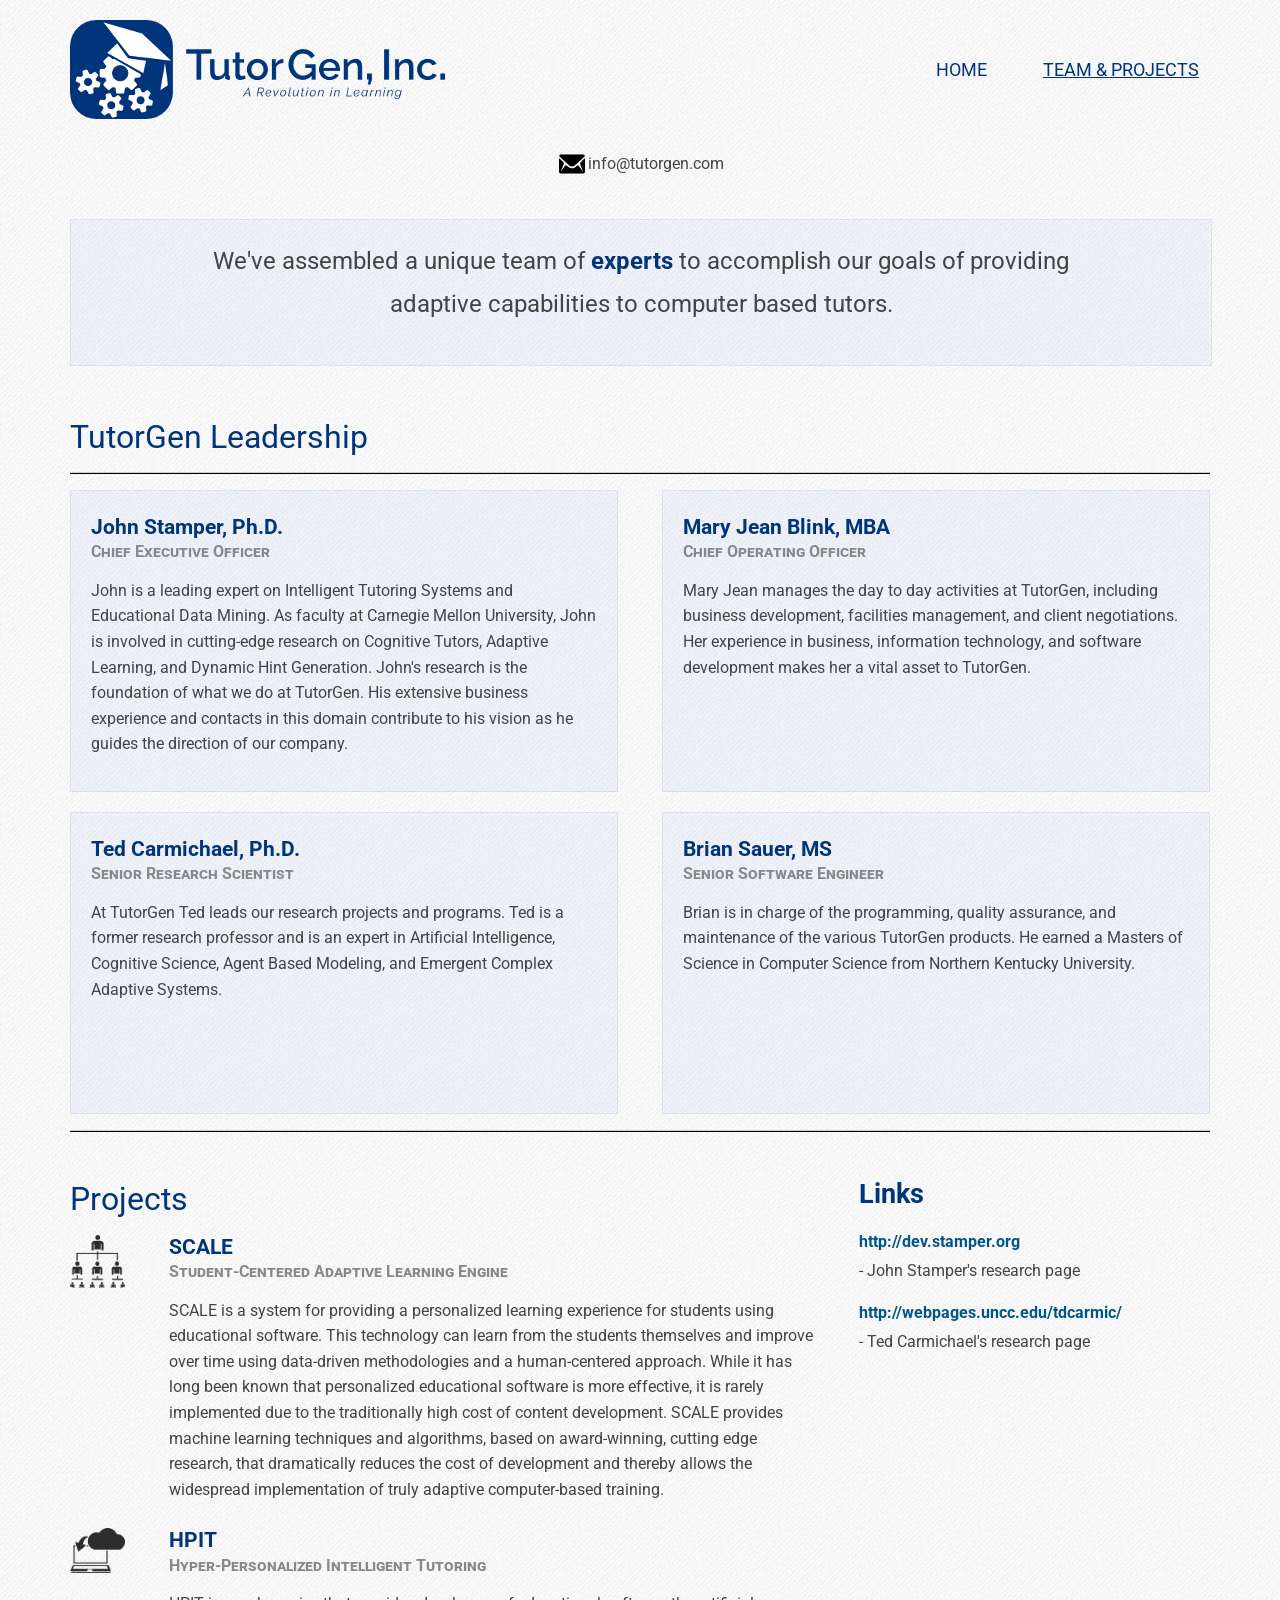
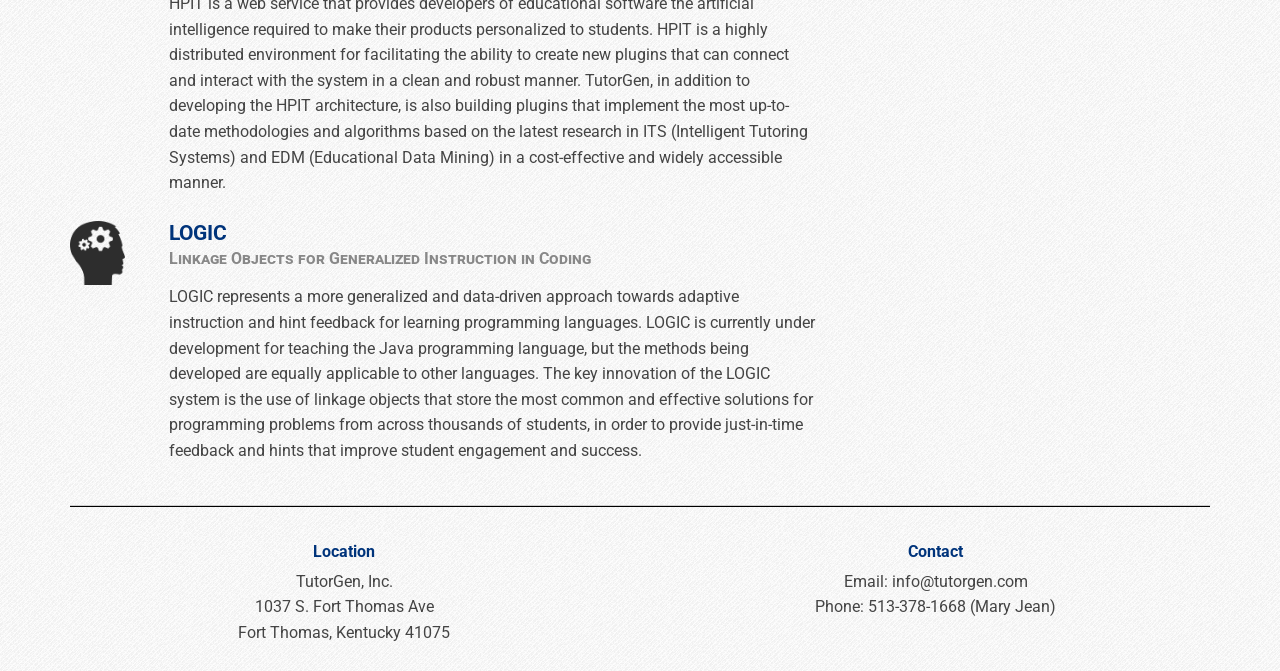
<file: team-projects.html>
<!doctype html>  
 
<head>
  <meta charset="utf-8">

  <title>TutorGen Inc.</title>

  <meta name="viewport" content="width=device-width, initial-scale=1.0"> 
  
    <!-- Fonts -->
    <link href='http://fonts.googleapis.com/css?family=Roboto:300' rel='stylesheet' type='text/css'>

    <!-- The Columnal Grid (1140px wide base, load first), Type and image presets, and mobile stylesheet -->
	<link rel="stylesheet" href="style/columnal.css" type="text/css" media="screen" />

	<!-- tutorgen specific styles -->
    <link rel="stylesheet" href="style/tutorgenstyle.css" type="text/css" media="screen" />
	    
	<!-- Customizations here --> 
    <link rel="stylesheet" href="style/custom.css" type="text/css" media="screen" />
    
    
    
</head>

<body>

<div class="container">

    <!-- ----------------------------------------------------------------
            TITLE
         ---------------------------------------------------------------- -->
    <div class="row title-row">
        <div class="col_6 alpha">
            <a href="index.html"><img src="img/logo-small.png" alt= "TutorGen, Inc" /></a>
        </div>
        <div class="col_6 omega">
            <ul class="nav">
                <li><a class="nav-link" href="index.html">Home</a>
                <li><a class="nav-link current" href="team-projects.html">Team &amp; Projects</a>
            </ul>
        </div>
    </div>
    
    <div class="row">
        <div class="top-contact">
            <div class="table">
                    <div class="cell"> <img src="img/envelope2.png" alt="Email" /></div>
                    <div class="cell"><span>info@tutorgen.com</span></div>
                    <!--<div class="cell-spacer"></div>
                    <div class="cell"><img src="img/cellphone2.png" alt="Cell Phone"/></div>
                    <div class="cell"><span>513-378-1668 (Mary Jean)</span></div>-->
            </div>
        </div>
    </div>
    
    <!-- ----------------------------------------------------------------
            TEAM
         ---------------------------------------------------------------- -->
    <div class="row mission-row">
        <div class="col_12 omega mission-content">
            <p class="mission-statement">We've assembled a unique team of <strong>experts</strong> to accomplish our goals of providing adaptive capabilities to computer based tutors.</p>
        </div>
        <div class="col_12 omega" style="text-align:left">
            <h1 style="margin-left:0px">TutorGen Leadership</h1>
            <hr/>
        </div>
    </div>
    <div class="row team-box">
        <div class="col_6 alpha">
            <div class="padder">
                <h3>John Stamper, Ph.D. <span>Chief Executive Officer</span></h3>
                <p>John is a leading expert on Intelligent Tutoring Systems and Educational Data Mining.  As faculty at Carnegie Mellon University, John is involved in cutting-edge research on Cognitive Tutors, Adaptive Learning, and Dynamic Hint Generation.  John's research is the foundation of what we do at TutorGen.  His extensive business experience and contacts in this domain contribute to his vision as he guides the direction of our company.</p>
            </div>
        </div>
        <div class="col_6 omega">
            <div class="padder">
                <h3>Mary Jean Blink, MBA <span>Chief Operating Officer</span></h3>
                <p>Mary Jean manages the day to day activities at TutorGen, including business development, facilities management, and client negotiations. Her experience in business, information technology, and software development makes her a vital asset to TutorGen.</p>
            </div>
        </div>
    </div>
    <div class="row team-box">
        <div class="col_6 alpha" style="margin-top:20px;">
            <div class="padder" >
                <h3>Ted Carmichael, Ph.D. <span>Senior Research Scientist</span></h3>
                <p>At TutorGen Ted leads our research projects and programs.  Ted is a former research professor and is an expert in Artificial Intelligence, Cognitive Science, Agent Based Modeling, and Emergent Complex Adaptive Systems.</p>
            </div>
        </div>
        <div class="col_6 omega" style="margin-top:20px;">
            <div class="padder">
                <h3>Brian Sauer, MS <span>Senior Software Engineer</span></h3>
                <p>Brian is in charge of the programming, quality assurance, and maintenance of the various TutorGen products. He earned a Masters of Science in Computer Science from Northern Kentucky University.</p>
            </div>
        </div>
    </div>
    
    <!-- ----------------------------------------------------------------
            PROJECT / LINKS
            - Project icons by www.freepik.com, obtained via flaticon.com.  Released under CC BY 3.0 License
         ---------------------------------------------------------------- -->
    <div class="row">
        <div class="col_12 omega">
            <hr/>
        </div>
        <div class="col_8">
        <h1>Projects</h1>
            <div class="col_1">
                <img src="img/scale.png" alt="SCALE" />
            </div>
            <div class="col_7 omega">
                <h3 class="project-title">SCALE <span>Student-Centered Adaptive Learning Engine</span></h3>
                <p>SCALE is a system for providing a personalized learning experience for students using educational software.  This technology can learn from the students themselves and improve over time using data-driven methodologies and a human-centered approach.  While it has long been known that personalized educational software is more effective, it is rarely implemented due to the traditionally high cost of content development.  SCALE provides machine learning techniques and algorithms, based on award-winning, cutting edge research, that dramatically reduces the cost of development and thereby allows the widespread implementation of truly adaptive computer-based training.
                </p>
            </div>
            
            <div class="col_1">
                <img src="img/hpit.png" alt="HPIT" />
            </div>
            <div class="col_7 omega">
                <h3 class="project-title">HPIT <span>Hyper-Personalized Intelligent Tutoring</span></h3>
                <p>HPIT is a web service that provides developers of educational software the artificial intelligence required to make their products personalized to students.  HPIT is a highly distributed environment for facilitating the ability to create new plugins that can connect and interact with the system in a clean and robust manner.  TutorGen, in addition to developing the HPIT architecture, is also building plugins that implement the most up-to-date methodologies and algorithms based on the latest research in ITS (Intelligent Tutoring Systems) and EDM (Educational Data Mining) in a cost-effective and widely accessible manner.
                </p>
            </div>

            <div class="col_1">
                <img src="img/logic.png" alt="LOGIC" />
            </div>
            <div class="col_7 omega">
                <h3 class="project-title">LOGIC <span>Linkage Objects for Generalized Instruction in Coding</span></h3>
                <p>LOGIC represents a more generalized and data-driven approach towards adaptive instruction and hint feedback for learning programming languages.  LOGIC is currently under development for teaching the Java programming language, but the methods being developed are equally applicable to other languages.  The key innovation of the LOGIC system is the use of <i>linkage objects</i> that store the most common and effective solutions for programming problems from across thousands of students, in order to provide just-in-time feedback and hints that improve student engagement and success. </p>
            </div>

        </div>
        <div class="col_4 omega">
        <h2>Links</h2>
            <h6><a href="http://dev.stamper.org" target="_blank">http://dev.stamper.org</a></h6> - John Stamper's research page
            <h6><a href="http://webpages.uncc.edu/tdcarmic/" target="_blank">http://webpages.uncc.edu/tdcarmic/</a></h6> - Ted Carmichael's research page
                
        </div>
    </div>
    
    <!-- ----------------------------------------------------------------
            CONTACT
         ---------------------------------------------------------------- -->
    <div class="row contact-row">
        <div class="col_12 omega">
            <hr/>
        </div>
        <div class="col_6">
            <h6>Location</h6>
            <address>
                TutorGen, Inc. <br/>
                1037 S. Fort Thomas Ave<br/>
                Fort Thomas, Kentucky 41075 
            </address>
        </div>
        <div class="col_6 omega">
            <h6>Contact</h6>
            <p>
                Email: info@tutorgen.com<br/>
                Phone: 513-378-1668 (Mary Jean)
            </p>
        </div>
    </div>

</div>

</body>
</file>
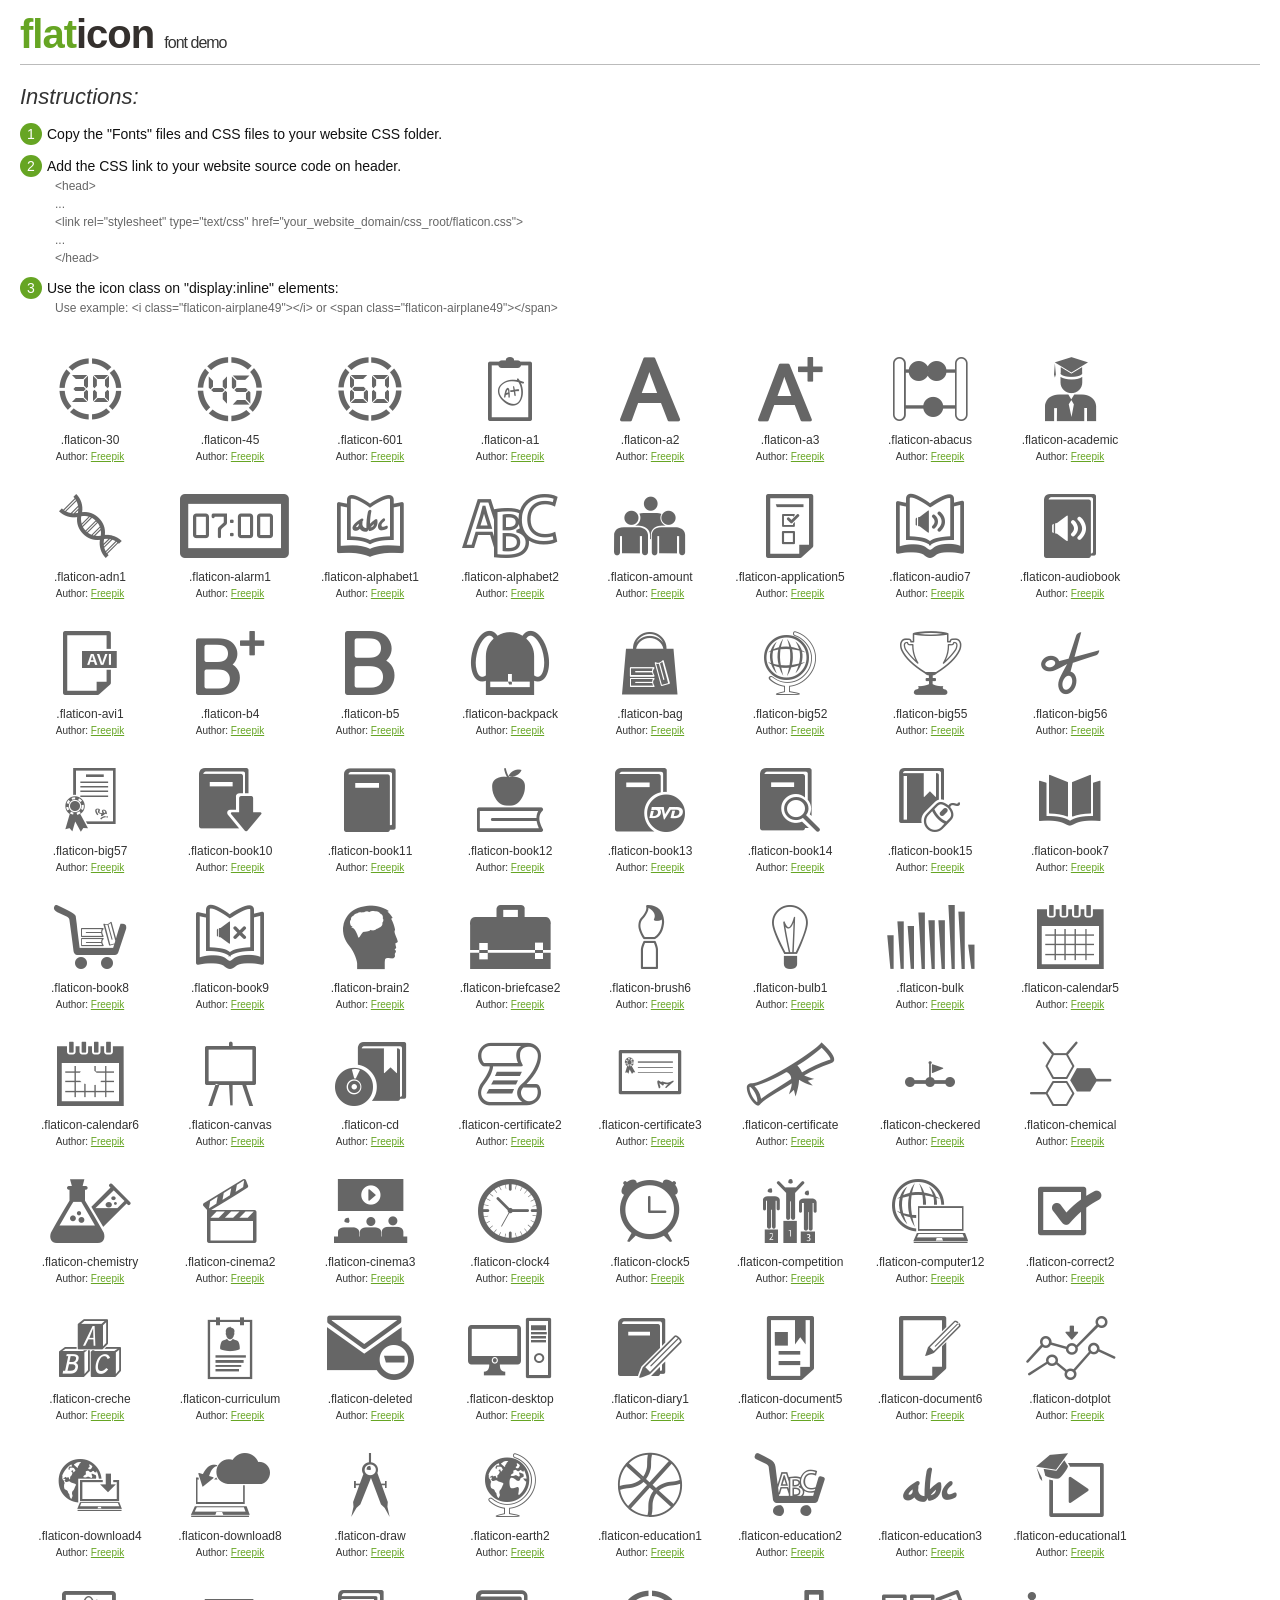
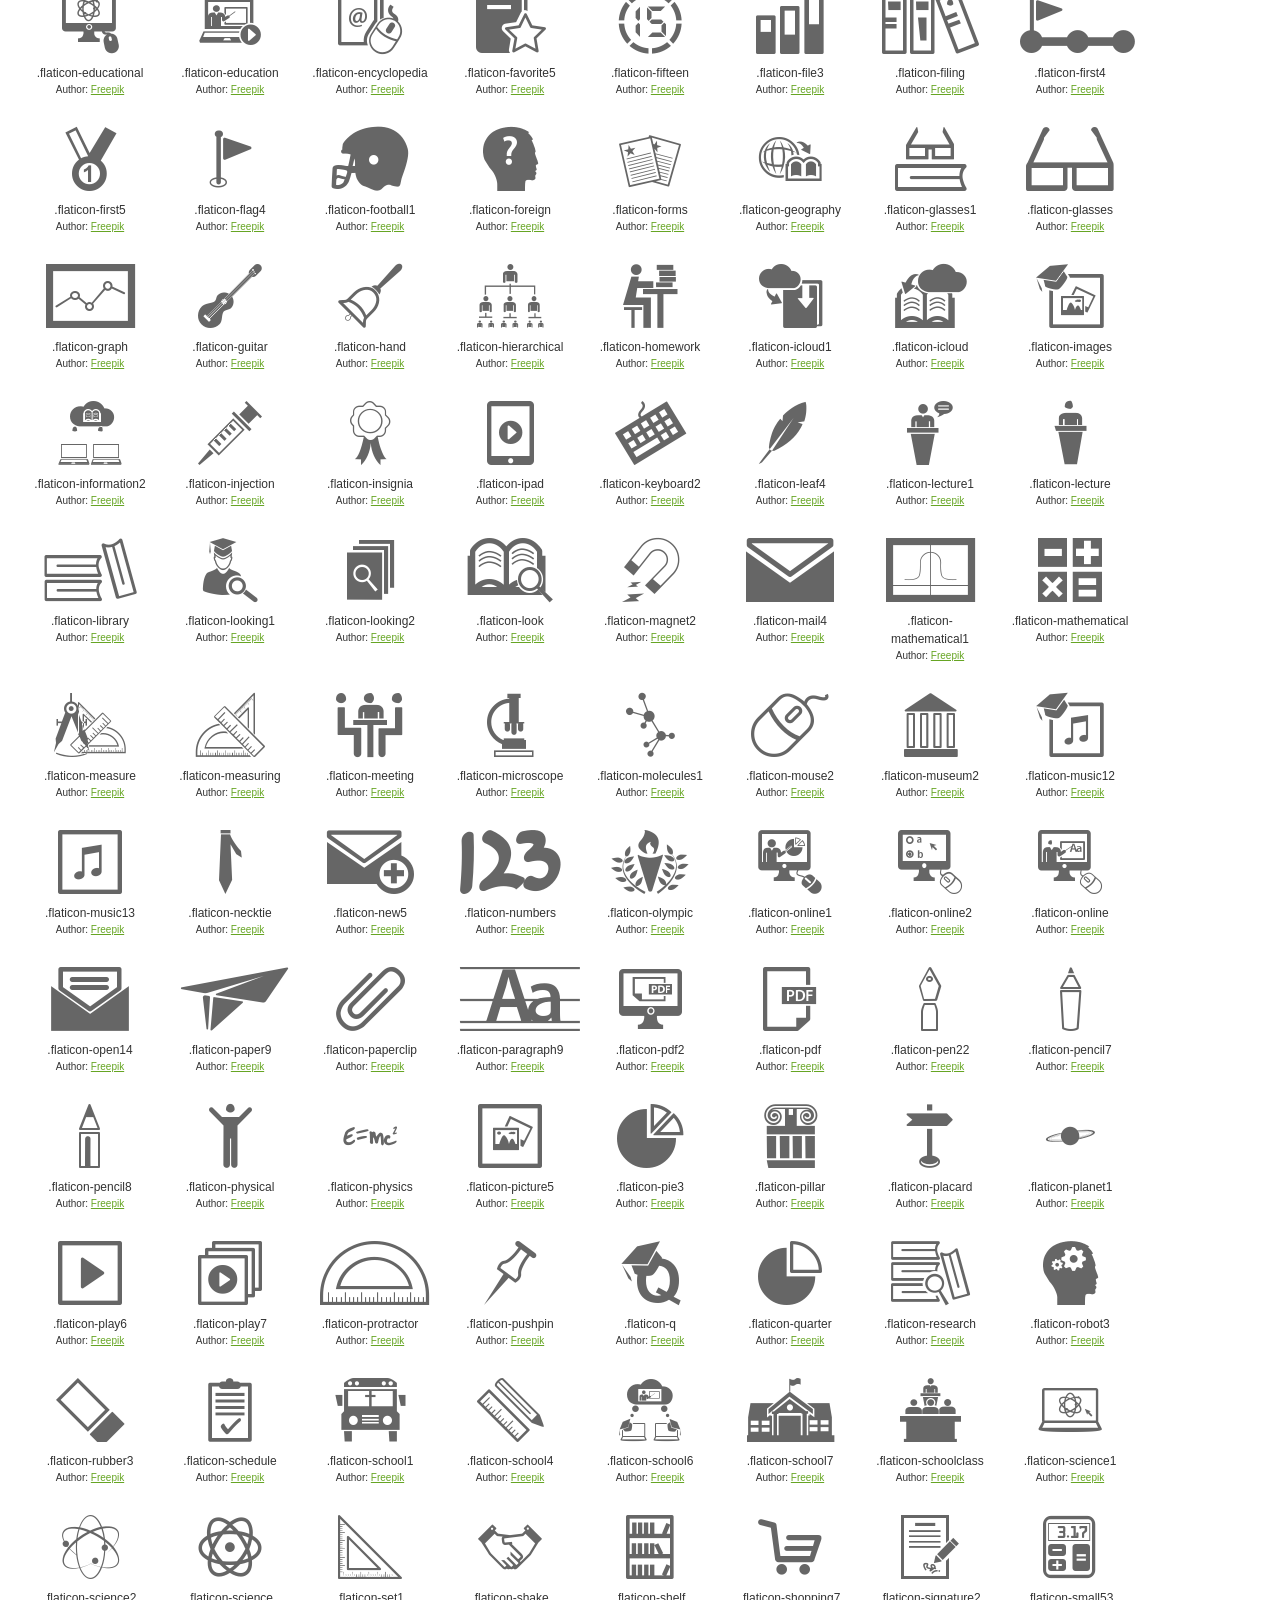
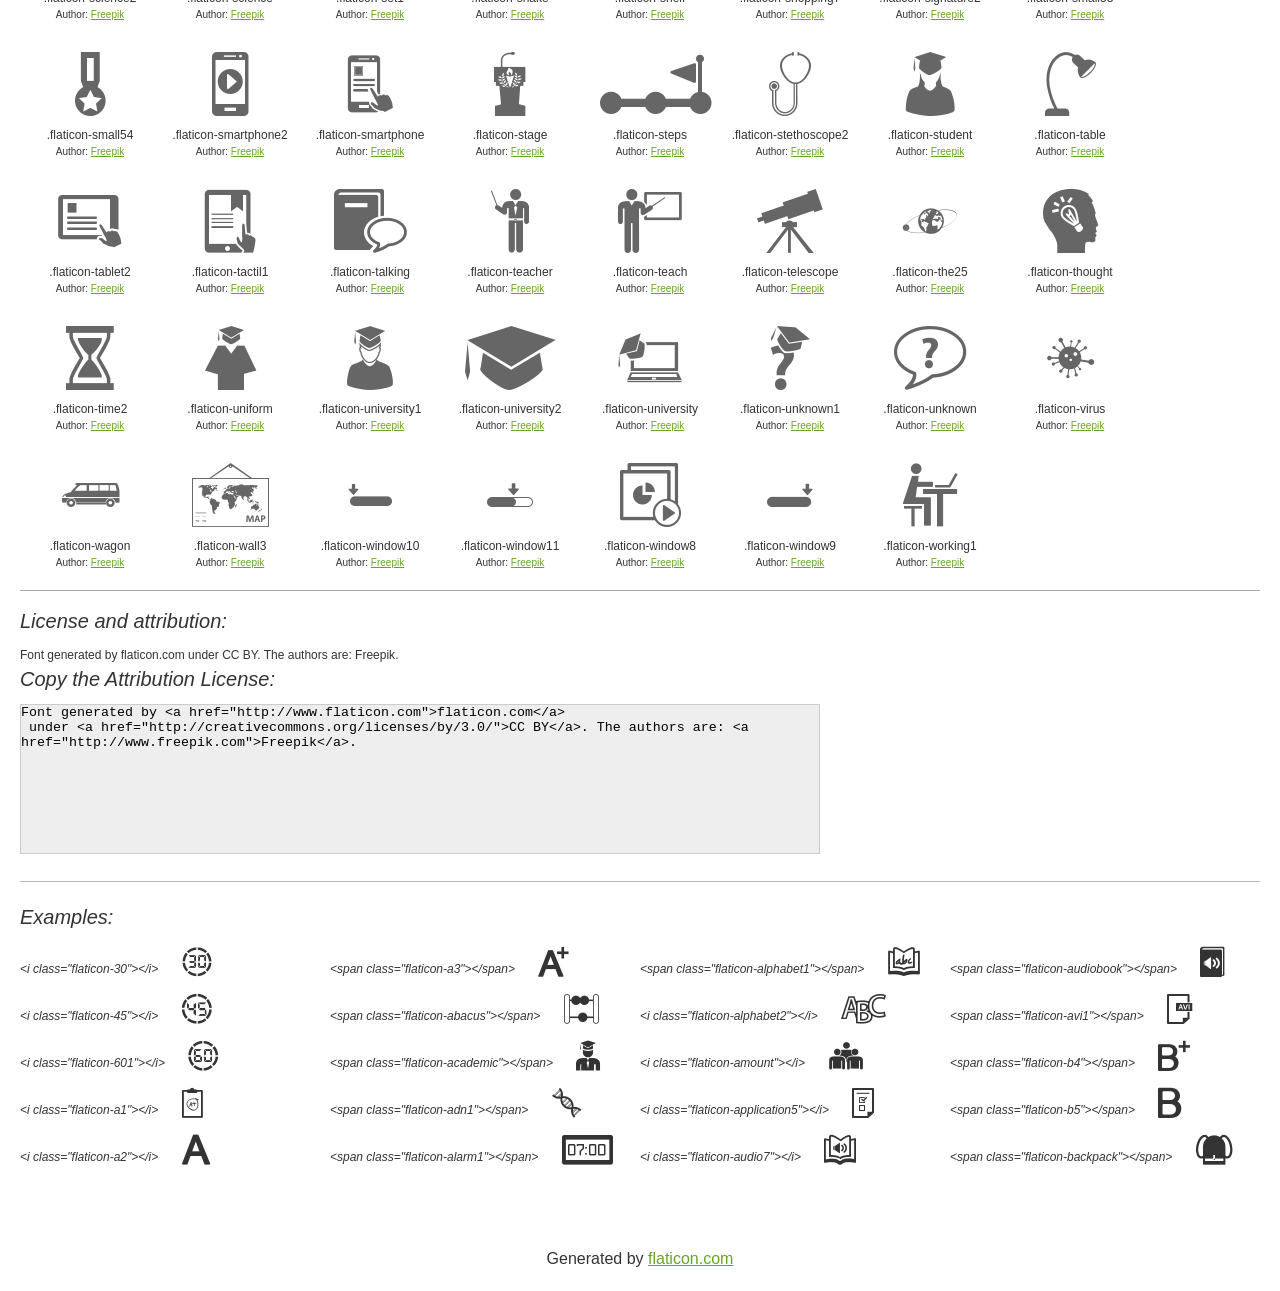
<file: dev/education/flaticon.html>
<!DOCTYPE html>
<html>

<head>
    <title>Flaticon WebFont</title>
    <link rel="stylesheet" type="text/css" href="flaticon.css">
    <meta charset="UTF-8">
    <style>
    body {
        font-family: sans-serif;
        line-height: 1.5;
        font-size: 16px;
        padding: 20px;
        color:#333;
    }
    * {
        -moz-box-sizing: border-box;
        -webkit-box-sizing: border-box;
        box-sizing: border-box;
        margin: 0;
        padding: 0;
    }
    [class^="flaticon-"]:before, [class*=" flaticon-"]:before, [class^="flaticon-"]:after, [class*=" flaticon-"]:after {
        font-family: Flaticon;
        font-size: 30px;
        font-style: normal;
        margin-left: 20px;
        color: #333;
    }
    .image p {
		font-size: 12px;
		margin: 0px;
		clear: none;
		width: 300px;
		line-height: 40px;
	}
    .text {
        float: left;
        font-size:14px;
        margin-top: 15px;
    }
    .text ul {
        margin-left:0px;
        color:#111;
        margin-bottom:20px;
    }
    .text .ex {
        font-size:12px;
        color:#666;
        margin-left:35px;
        display:block;
    }
    .text ul li {
        margin-top:10px;
        list-style:none;
    }
    .num {
        background:#66A523;
        color:#fff;
        border-radius:20px;
        padding:1px;
        display:inline-block;
        width:22px;
        height:22px;
        text-align:center;
        margin-right: 5px;
    }
    .text ul strong {
        font-weight:normal;
        color:#000;
    }
    .image {
        width: 280px;
        float: left;
        margin-bottom: 15px;
        margin-right: 30px;
    }
    #glyphs {
        clear: both;
    }
    .image p:nth-child(even) i {
        clear: none;
    }
    .glyph {
        display: inline-block;
        width: 120px;
        margin: 10px;
        text-align: center;
        vertical-align: top;
        background: #FFF;
    }
    .glyph .glyph-icon {
        padding: 10px;
        display: block;
        font-family:"Flaticon";
        font-size: 64px;
        line-height: 1;
    }
    .glyph .glyph-icon:before {
        font-size: 64px;
        color: #666;
        margin-left: 0;
    }
    .class-name {
        font-size: 12px;
    }
    .author-name {
		font-size: 10px;
	}
	a{
		color: #66A523;
	}
    .instructions {
        font-style:italic;
        font-size:22px;
        margin-bottom:10px;
    }
    .iconsuse {
        font-size:22px;
        font-style:italic;
        padding-top:20px;
        margin-top:20px;
        border-top:1px solid #bbb;
    }
    .usetitle {
        margin-bottom: 10px;
        font-size: 20px;
        font-style: italic;
    }
    .class-name:last-child {
        font-size: 10px;
        color:#888;
    }
    .class-name:last-child a {
        font-size: 10px;
        color:#555;
    }
    .class-name:last-child a:hover {
        color:#66A523;
    }
    .glyph > input {
        display: block;
        width: 100px;
        margin: 5px auto;
        text-align: center;
        font-size: 12px;
        cursor: text;
    }
    .glyph > input.icon-input {
        font-family:"Flaticon";
        font-size: 16px;
        margin-bottom: 10px;
    }
    h1.logo {
        font-size: 40px;
        letter-spacing: -1px;
        margin-top: -16px;
        text-transform: lowercase;
        border-bottom:1px solid #bbb;
    }
    h1.logo strong {
        font-size: 16px;
        font-family:sans-serif;
        font-weight:normal;
        color:#333;
    }
    h1.logo a {
        color:#34302d;
        text-decoration: none;
    }
    h1.logo a span {
        color:#66A523;
    }
    #footer {
        padding-top:40px;
        clear:both;
        text-align:center;
    }
    #footer a {
        color:#66A523;
    }
    textarea {
		margin: 0px;
		width: 800px;
		height: 150px;
		border: 1px solid #CCC;
		resize: none;
		background: #EEE;
    }
    .author-link, .attrDiv a{
    	font-size: 12px;
    	color: #333;
    	text-decoration: none;
    }
    .external {
    	display: block;
    }
    .attrDiv {
		font-size: 12px;
	}
    .attribution {
        border-top: 1px solid #AAA;
        margin: 10px 0;
        padding-top: 15px;
    }
    </style>
</head>

<body>
    <header>
        <h1 class="logo">
            <a href="http://www.flaticon.com">
                <span>FLAT</span>ICON</a>
            <strong>Font Demo</strong>
        </h1>
    </header>

    <section class="demo">
        <div class="text">

            <div class="instructions">Instructions:</div>

            <ul>
                <li>
                    <p>
                        <span class="num">1</span>Copy the "Fonts" files and CSS files to your website CSS folder.
                </li>
                <li>
                    <p>
                        <span class="num">2</span>Add the CSS link to your website source code on header.
                        <br />
                        <span class="ex">&lt;head&gt;
                            <br/>...
                            <br/>&lt;link rel="stylesheet" type="text/css" href="your_website_domain/css_root/flaticon.css"&gt;
                            <br/>...
                            <br/>&lt;/head&gt;</span>
                </li>

                <li>
                    <p>
                        <span class="num">3</span>Use the icon class on "display:inline" elements:
                        <br />
                        <span class="ex">Use example: &lt;i class=&quot;flaticon-airplane49&quot;&gt;&lt;/i&gt; or &lt;span class=&quot;flaticon-airplane49&quot;&gt;&lt;/span&gt;</span>
                </li>
            </ul>
        </div>

    </section>

    <section id="glyphs"><div class="glyph">
		<div class="glyph-icon flaticon-30"></div>
		<div class="class-name">.flaticon-30</div><div class="author-name">Author: <a href="http://www.flaticon.com/free-icon/30_4309">Freepik</a></div></div><div class="glyph">
		<div class="glyph-icon flaticon-45"></div>
		<div class="class-name">.flaticon-45</div><div class="author-name">Author: <a href="http://www.flaticon.com/free-icon/45-clock_4365">Freepik</a></div></div><div class="glyph">
		<div class="glyph-icon flaticon-601"></div>
		<div class="class-name">.flaticon-601</div><div class="author-name">Author: <a href="http://www.flaticon.com/free-icon/60_4311">Freepik</a></div></div><div class="glyph">
		<div class="glyph-icon flaticon-a1"></div>
		<div class="class-name">.flaticon-a1</div><div class="author-name">Author: <a href="http://www.flaticon.com/free-icon/a-calification_4298">Freepik</a></div></div><div class="glyph">
		<div class="glyph-icon flaticon-a2"></div>
		<div class="class-name">.flaticon-a2</div><div class="author-name">Author: <a href="http://www.flaticon.com/free-icon/a-2_4384">Freepik</a></div></div><div class="glyph">
		<div class="glyph-icon flaticon-a3"></div>
		<div class="class-name">.flaticon-a3</div><div class="author-name">Author: <a href="http://www.flaticon.com/free-icon/add-text_5085">Freepik</a></div></div><div class="glyph">
		<div class="glyph-icon flaticon-abacus"></div>
		<div class="class-name">.flaticon-abacus</div><div class="author-name">Author: <a href="http://www.flaticon.com/free-icon/abacus_4380">Freepik</a></div></div><div class="glyph">
		<div class="glyph-icon flaticon-academic"></div>
		<div class="class-name">.flaticon-academic</div><div class="author-name">Author: <a href="http://www.flaticon.com/free-icon/academic_5168">Freepik</a></div></div><div class="glyph">
		<div class="glyph-icon flaticon-adn1"></div>
		<div class="class-name">.flaticon-adn1</div><div class="author-name">Author: <a href="http://www.flaticon.com/free-icon/adn-code-2_4379">Freepik</a></div></div><div class="glyph">
		<div class="glyph-icon flaticon-alarm1"></div>
		<div class="class-name">.flaticon-alarm1</div><div class="author-name">Author: <a href="http://www.flaticon.com/free-icon/alarm-clock-2_4275">Freepik</a></div></div><div class="glyph">
		<div class="glyph-icon flaticon-alphabet1"></div>
		<div class="class-name">.flaticon-alphabet1</div><div class="author-name">Author: <a href="http://www.flaticon.com/free-icon/alphabet-book_4320">Freepik</a></div></div><div class="glyph">
		<div class="glyph-icon flaticon-alphabet2"></div>
		<div class="class-name">.flaticon-alphabet2</div><div class="author-name">Author: <a href="http://www.flaticon.com/free-icon/alphabet_4321">Freepik</a></div></div><div class="glyph">
		<div class="glyph-icon flaticon-amount"></div>
		<div class="class-name">.flaticon-amount</div><div class="author-name">Author: <a href="http://www.flaticon.com/free-icon/amount-of-people_5176">Freepik</a></div></div><div class="glyph">
		<div class="glyph-icon flaticon-application5"></div>
		<div class="class-name">.flaticon-application5</div><div class="author-name">Author: <a href="http://www.flaticon.com/free-icon/application-form_4328">Freepik</a></div></div><div class="glyph">
		<div class="glyph-icon flaticon-audio7"></div>
		<div class="class-name">.flaticon-audio7</div><div class="author-name">Author: <a href="http://www.flaticon.com/free-icon/audio-book_4267">Freepik</a></div></div><div class="glyph">
		<div class="glyph-icon flaticon-audiobook"></div>
		<div class="class-name">.flaticon-audiobook</div><div class="author-name">Author: <a href="http://www.flaticon.com/free-icon/audiobook_5111">Freepik</a></div></div><div class="glyph">
		<div class="glyph-icon flaticon-avi1"></div>
		<div class="class-name">.flaticon-avi1</div><div class="author-name">Author: <a href="http://www.flaticon.com/free-icon/avi-extension_4364">Freepik</a></div></div><div class="glyph">
		<div class="glyph-icon flaticon-b4"></div>
		<div class="class-name">.flaticon-b4</div><div class="author-name">Author: <a href="http://www.flaticon.com/free-icon/b-calification_4277">Freepik</a></div></div><div class="glyph">
		<div class="glyph-icon flaticon-b5"></div>
		<div class="class-name">.flaticon-b5</div><div class="author-name">Author: <a href="http://www.flaticon.com/free-icon/b_5115">Freepik</a></div></div><div class="glyph">
		<div class="glyph-icon flaticon-backpack"></div>
		<div class="class-name">.flaticon-backpack</div><div class="author-name">Author: <a href="http://www.flaticon.com/free-icon/backpack_4285">Freepik</a></div></div><div class="glyph">
		<div class="glyph-icon flaticon-bag"></div>
		<div class="class-name">.flaticon-bag</div><div class="author-name">Author: <a href="http://www.flaticon.com/free-icon/bag-of-books_4405">Freepik</a></div></div><div class="glyph">
		<div class="glyph-icon flaticon-big52"></div>
		<div class="class-name">.flaticon-big52</div><div class="author-name">Author: <a href="http://www.flaticon.com/free-icon/big-earth_4305">Freepik</a></div></div><div class="glyph">
		<div class="glyph-icon flaticon-big55"></div>
		<div class="class-name">.flaticon-big55</div><div class="author-name">Author: <a href="http://www.flaticon.com/free-icon/big-trophy_4389">Freepik</a></div></div><div class="glyph">
		<div class="glyph-icon flaticon-big56"></div>
		<div class="class-name">.flaticon-big56</div><div class="author-name">Author: <a href="http://www.flaticon.com/free-icon/big-scissors_4391">Freepik</a></div></div><div class="glyph">
		<div class="glyph-icon flaticon-big57"></div>
		<div class="class-name">.flaticon-big57</div><div class="author-name">Author: <a href="http://www.flaticon.com/free-icon/big-award_4402">Freepik</a></div></div><div class="glyph">
		<div class="glyph-icon flaticon-book10"></div>
		<div class="class-name">.flaticon-book10</div><div class="author-name">Author: <a href="http://www.flaticon.com/free-icon/book-dowload_4327">Freepik</a></div></div><div class="glyph">
		<div class="glyph-icon flaticon-book11"></div>
		<div class="class-name">.flaticon-book11</div><div class="author-name">Author: <a href="http://www.flaticon.com/free-icon/book-4_4362">Freepik</a></div></div><div class="glyph">
		<div class="glyph-icon flaticon-book12"></div>
		<div class="class-name">.flaticon-book12</div><div class="author-name">Author: <a href="http://www.flaticon.com/free-icon/book-and-apple_4388">Freepik</a></div></div><div class="glyph">
		<div class="glyph-icon flaticon-book13"></div>
		<div class="class-name">.flaticon-book13</div><div class="author-name">Author: <a href="http://www.flaticon.com/free-icon/book-dvd_4399">Freepik</a></div></div><div class="glyph">
		<div class="glyph-icon flaticon-book14"></div>
		<div class="class-name">.flaticon-book14</div><div class="author-name">Author: <a href="http://www.flaticon.com/free-icon/book-with-magnifying-glass_5118">Freepik</a></div></div><div class="glyph">
		<div class="glyph-icon flaticon-book15"></div>
		<div class="class-name">.flaticon-book15</div><div class="author-name">Author: <a href="http://www.flaticon.com/free-icon/book-with-mouse_5119">Freepik</a></div></div><div class="glyph">
		<div class="glyph-icon flaticon-book7"></div>
		<div class="class-name">.flaticon-book7</div><div class="author-name">Author: <a href="http://www.flaticon.com/free-icon/book-3_4259">Freepik</a></div></div><div class="glyph">
		<div class="glyph-icon flaticon-book8"></div>
		<div class="class-name">.flaticon-book8</div><div class="author-name">Author: <a href="http://www.flaticon.com/free-icon/book-cart_4291">Freepik</a></div></div><div class="glyph">
		<div class="glyph-icon flaticon-book9"></div>
		<div class="class-name">.flaticon-book9</div><div class="author-name">Author: <a href="http://www.flaticon.com/free-icon/book-mute_4308">Freepik</a></div></div><div class="glyph">
		<div class="glyph-icon flaticon-brain2"></div>
		<div class="class-name">.flaticon-brain2</div><div class="author-name">Author: <a href="http://www.flaticon.com/free-icon/brain-2_5090">Freepik</a></div></div><div class="glyph">
		<div class="glyph-icon flaticon-briefcase2"></div>
		<div class="class-name">.flaticon-briefcase2</div><div class="author-name">Author: <a href="http://www.flaticon.com/free-icon/briefcase-2_5084">Freepik</a></div></div><div class="glyph">
		<div class="glyph-icon flaticon-brush6"></div>
		<div class="class-name">.flaticon-brush6</div><div class="author-name">Author: <a href="http://www.flaticon.com/free-icon/brush-3_4290">Freepik</a></div></div><div class="glyph">
		<div class="glyph-icon flaticon-bulb1"></div>
		<div class="class-name">.flaticon-bulb1</div><div class="author-name">Author: <a href="http://www.flaticon.com/free-icon/bulb-light_4395">Freepik</a></div></div><div class="glyph">
		<div class="glyph-icon flaticon-bulk"></div>
		<div class="class-name">.flaticon-bulk</div><div class="author-name">Author: <a href="http://www.flaticon.com/free-icon/bars_4338">Freepik</a></div></div><div class="glyph">
		<div class="glyph-icon flaticon-calendar5"></div>
		<div class="class-name">.flaticon-calendar5</div><div class="author-name">Author: <a href="http://www.flaticon.com/free-icon/calendar-2_4386">Freepik</a></div></div><div class="glyph">
		<div class="glyph-icon flaticon-calendar6"></div>
		<div class="class-name">.flaticon-calendar6</div><div class="author-name">Author: <a href="http://www.flaticon.com/free-icon/calendar-3_5081">Freepik</a></div></div><div class="glyph">
		<div class="glyph-icon flaticon-canvas"></div>
		<div class="class-name">.flaticon-canvas</div><div class="author-name">Author: <a href="http://www.flaticon.com/free-icon/canvas_4270">Freepik</a></div></div><div class="glyph">
		<div class="glyph-icon flaticon-cd"></div>
		<div class="class-name">.flaticon-cd</div><div class="author-name">Author: <a href="http://www.flaticon.com/free-icon/cd-book_4370">Freepik</a></div></div><div class="glyph">
		<div class="glyph-icon flaticon-certificate2"></div>
		<div class="class-name">.flaticon-certificate2</div><div class="author-name">Author: <a href="http://www.flaticon.com/free-icon/certificate-3_5173">Freepik</a></div></div><div class="glyph">
		<div class="glyph-icon flaticon-certificate3"></div>
		<div class="class-name">.flaticon-certificate3</div><div class="author-name">Author: <a href="http://www.flaticon.com/free-icon/certificate-2_5174">Freepik</a></div></div><div class="glyph">
		<div class="glyph-icon flaticon-certificate"></div>
		<div class="class-name">.flaticon-certificate</div><div class="author-name">Author: <a href="http://www.flaticon.com/free-icon/certificate_4381">Freepik</a></div></div><div class="glyph">
		<div class="glyph-icon flaticon-checkered"></div>
		<div class="class-name">.flaticon-checkered</div><div class="author-name">Author: <a href="http://www.flaticon.com/free-icon/in-the-two-step_4398">Freepik</a></div></div><div class="glyph">
		<div class="glyph-icon flaticon-chemical"></div>
		<div class="class-name">.flaticon-chemical</div><div class="author-name">Author: <a href="http://www.flaticon.com/free-icon/chemical-bonds_4369">Freepik</a></div></div><div class="glyph">
		<div class="glyph-icon flaticon-chemistry"></div>
		<div class="class-name">.flaticon-chemistry</div><div class="author-name">Author: <a href="http://www.flaticon.com/free-icon/chemistry_5105">Freepik</a></div></div><div class="glyph">
		<div class="glyph-icon flaticon-cinema2"></div>
		<div class="class-name">.flaticon-cinema2</div><div class="author-name">Author: <a href="http://www.flaticon.com/free-icon/cinema-slate_2241">Freepik</a></div></div><div class="glyph">
		<div class="glyph-icon flaticon-cinema3"></div>
		<div class="class-name">.flaticon-cinema3</div><div class="author-name">Author: <a href="http://www.flaticon.com/free-icon/cinema_4372">Freepik</a></div></div><div class="glyph">
		<div class="glyph-icon flaticon-clock4"></div>
		<div class="class-name">.flaticon-clock4</div><div class="author-name">Author: <a href="http://www.flaticon.com/free-icon/clock-2_4356">Freepik</a></div></div><div class="glyph">
		<div class="glyph-icon flaticon-clock5"></div>
		<div class="class-name">.flaticon-clock5</div><div class="author-name">Author: <a href="http://www.flaticon.com/free-icon/clock-3_4371">Freepik</a></div></div><div class="glyph">
		<div class="glyph-icon flaticon-competition"></div>
		<div class="class-name">.flaticon-competition</div><div class="author-name">Author: <a href="http://www.flaticon.com/free-icon/competition_4262">Freepik</a></div></div><div class="glyph">
		<div class="glyph-icon flaticon-computer12"></div>
		<div class="class-name">.flaticon-computer12</div><div class="author-name">Author: <a href="http://www.flaticon.com/free-icon/computer-connected-to-the-network_4318">Freepik</a></div></div><div class="glyph">
		<div class="glyph-icon flaticon-correct2"></div>
		<div class="class-name">.flaticon-correct2</div><div class="author-name">Author: <a href="http://www.flaticon.com/free-icon/correct-tick_4629">Freepik</a></div></div><div class="glyph">
		<div class="glyph-icon flaticon-creche"></div>
		<div class="class-name">.flaticon-creche</div><div class="author-name">Author: <a href="http://www.flaticon.com/free-icon/creche_5177">Freepik</a></div></div><div class="glyph">
		<div class="glyph-icon flaticon-curriculum"></div>
		<div class="class-name">.flaticon-curriculum</div><div class="author-name">Author: <a href="http://www.flaticon.com/free-icon/curriculum-vitae_5112">Freepik</a></div></div><div class="glyph">
		<div class="glyph-icon flaticon-deleted"></div>
		<div class="class-name">.flaticon-deleted</div><div class="author-name">Author: <a href="http://www.flaticon.com/free-icon/deleted-mail_4393">Freepik</a></div></div><div class="glyph">
		<div class="glyph-icon flaticon-desktop"></div>
		<div class="class-name">.flaticon-desktop</div><div class="author-name">Author: <a href="http://www.flaticon.com/free-icon/desktop-computer_5088">Freepik</a></div></div><div class="glyph">
		<div class="glyph-icon flaticon-diary1"></div>
		<div class="class-name">.flaticon-diary1</div><div class="author-name">Author: <a href="http://www.flaticon.com/free-icon/diary-2_4265">Freepik</a></div></div><div class="glyph">
		<div class="glyph-icon flaticon-document5"></div>
		<div class="class-name">.flaticon-document5</div><div class="author-name">Author: <a href="http://www.flaticon.com/free-icon/document-file_4289">Freepik</a></div></div><div class="glyph">
		<div class="glyph-icon flaticon-document6"></div>
		<div class="class-name">.flaticon-document6</div><div class="author-name">Author: <a href="http://www.flaticon.com/free-icon/document-new_4416">Freepik</a></div></div><div class="glyph">
		<div class="glyph-icon flaticon-dotplot"></div>
		<div class="class-name">.flaticon-dotplot</div><div class="author-name">Author: <a href="http://www.flaticon.com/free-icon/lowering-in-a-scheme_4282">Freepik</a></div></div><div class="glyph">
		<div class="glyph-icon flaticon-download4"></div>
		<div class="class-name">.flaticon-download4</div><div class="author-name">Author: <a href="http://www.flaticon.com/free-icon/download-3_4286">Freepik</a></div></div><div class="glyph">
		<div class="glyph-icon flaticon-download8"></div>
		<div class="class-name">.flaticon-download8</div><div class="author-name">Author: <a href="http://www.flaticon.com/free-icon/download-4_5175">Freepik</a></div></div><div class="glyph">
		<div class="glyph-icon flaticon-draw"></div>
		<div class="class-name">.flaticon-draw</div><div class="author-name">Author: <a href="http://www.flaticon.com/free-icon/draw-compass_4408">Freepik</a></div></div><div class="glyph">
		<div class="glyph-icon flaticon-earth2"></div>
		<div class="class-name">.flaticon-earth2</div><div class="author-name">Author: <a href="http://www.flaticon.com/free-icon/earth-globe_4632">Freepik</a></div></div><div class="glyph">
		<div class="glyph-icon flaticon-education1"></div>
		<div class="class-name">.flaticon-education1</div><div class="author-name">Author: <a href="http://www.flaticon.com/free-icon/education_4315">Freepik</a></div></div><div class="glyph">
		<div class="glyph-icon flaticon-education2"></div>
		<div class="class-name">.flaticon-education2</div><div class="author-name">Author: <a href="http://www.flaticon.com/free-icon/education-2_5071">Freepik</a></div></div><div class="glyph">
		<div class="glyph-icon flaticon-education3"></div>
		<div class="class-name">.flaticon-education3</div><div class="author-name">Author: <a href="http://www.flaticon.com/free-icon/education-3_5086">Freepik</a></div></div><div class="glyph">
		<div class="glyph-icon flaticon-educational1"></div>
		<div class="class-name">.flaticon-educational1</div><div class="author-name">Author: <a href="http://www.flaticon.com/free-icon/educational-video_5100">Freepik</a></div></div><div class="glyph">
		<div class="glyph-icon flaticon-educational"></div>
		<div class="class-name">.flaticon-educational</div><div class="author-name">Author: <a href="http://www.flaticon.com/free-icon/educational-platform_4354">Freepik</a></div></div><div class="glyph">
		<div class="glyph-icon flaticon-education"></div>
		<div class="class-name">.flaticon-education</div><div class="author-name">Author: <a href="http://www.flaticon.com/free-icon/education-video_4258">Freepik</a></div></div><div class="glyph">
		<div class="glyph-icon flaticon-encyclopedia"></div>
		<div class="class-name">.flaticon-encyclopedia</div><div class="author-name">Author: <a href="http://www.flaticon.com/free-icon/encyclopedia_4631">Freepik</a></div></div><div class="glyph">
		<div class="glyph-icon flaticon-favorite5"></div>
		<div class="class-name">.flaticon-favorite5</div><div class="author-name">Author: <a href="http://www.flaticon.com/free-icon/favorite-2_4355">Freepik</a></div></div><div class="glyph">
		<div class="glyph-icon flaticon-fifteen"></div>
		<div class="class-name">.flaticon-fifteen</div><div class="author-name">Author: <a href="http://www.flaticon.com/free-icon/fifteen-minutes_4400">Freepik</a></div></div><div class="glyph">
		<div class="glyph-icon flaticon-file3"></div>
		<div class="class-name">.flaticon-file3</div><div class="author-name">Author: <a href="http://www.flaticon.com/free-icon/file-school_4332">Freepik</a></div></div><div class="glyph">
		<div class="glyph-icon flaticon-filing"></div>
		<div class="class-name">.flaticon-filing</div><div class="author-name">Author: <a href="http://www.flaticon.com/free-icon/filing_4366">Freepik</a></div></div><div class="glyph">
		<div class="glyph-icon flaticon-first4"></div>
		<div class="class-name">.flaticon-first4</div><div class="author-name">Author: <a href="http://www.flaticon.com/free-icon/first-step_4368">Freepik</a></div></div><div class="glyph">
		<div class="glyph-icon flaticon-first5"></div>
		<div class="class-name">.flaticon-first5</div><div class="author-name">Author: <a href="http://www.flaticon.com/free-icon/first-prize_4375">Freepik</a></div></div><div class="glyph">
		<div class="glyph-icon flaticon-flag4"></div>
		<div class="class-name">.flaticon-flag4</div><div class="author-name">Author: <a href="http://www.flaticon.com/free-icon/flag-point_5094">Freepik</a></div></div><div class="glyph">
		<div class="glyph-icon flaticon-football1"></div>
		<div class="class-name">.flaticon-football1</div><div class="author-name">Author: <a href="http://www.flaticon.com/free-icon/football-helmet_4335">Freepik</a></div></div><div class="glyph">
		<div class="glyph-icon flaticon-foreign"></div>
		<div class="class-name">.flaticon-foreign</div><div class="author-name">Author: <a href="http://www.flaticon.com/free-icon/foreign_4361">Freepik</a></div></div><div class="glyph">
		<div class="glyph-icon flaticon-forms"></div>
		<div class="class-name">.flaticon-forms</div><div class="author-name">Author: <a href="http://www.flaticon.com/free-icon/forms_4313">Freepik</a></div></div><div class="glyph">
		<div class="glyph-icon flaticon-geography"></div>
		<div class="class-name">.flaticon-geography</div><div class="author-name">Author: <a href="http://www.flaticon.com/free-icon/geography-book_5170">Freepik</a></div></div><div class="glyph">
		<div class="glyph-icon flaticon-glasses1"></div>
		<div class="class-name">.flaticon-glasses1</div><div class="author-name">Author: <a href="http://www.flaticon.com/free-icon/glasses-on-book_4334">Freepik</a></div></div><div class="glyph">
		<div class="glyph-icon flaticon-glasses"></div>
		<div class="class-name">.flaticon-glasses</div><div class="author-name">Author: <a href="http://www.flaticon.com/free-icon/glasses_4293">Freepik</a></div></div><div class="glyph">
		<div class="glyph-icon flaticon-graph"></div>
		<div class="class-name">.flaticon-graph</div><div class="author-name">Author: <a href="http://www.flaticon.com/free-icon/graph-2_4261">Freepik</a></div></div><div class="glyph">
		<div class="glyph-icon flaticon-guitar"></div>
		<div class="class-name">.flaticon-guitar</div><div class="author-name">Author: <a href="http://www.flaticon.com/free-icon/guitar_4340">Freepik</a></div></div><div class="glyph">
		<div class="glyph-icon flaticon-hand"></div>
		<div class="class-name">.flaticon-hand</div><div class="author-name">Author: <a href="http://www.flaticon.com/free-icon/hand-bell_4383">Freepik</a></div></div><div class="glyph">
		<div class="glyph-icon flaticon-hierarchical"></div>
		<div class="class-name">.flaticon-hierarchical</div><div class="author-name">Author: <a href="http://www.flaticon.com/free-icon/hierarchical-order_5076">Freepik</a></div></div><div class="glyph">
		<div class="glyph-icon flaticon-homework"></div>
		<div class="class-name">.flaticon-homework</div><div class="author-name">Author: <a href="http://www.flaticon.com/free-icon/homework_5121">Freepik</a></div></div><div class="glyph">
		<div class="glyph-icon flaticon-icloud1"></div>
		<div class="class-name">.flaticon-icloud1</div><div class="author-name">Author: <a href="http://www.flaticon.com/free-icon/icloud-download-information_4348">Freepik</a></div></div><div class="glyph">
		<div class="glyph-icon flaticon-icloud"></div>
		<div class="class-name">.flaticon-icloud</div><div class="author-name">Author: <a href="http://www.flaticon.com/free-icon/icloud_4279">Freepik</a></div></div><div class="glyph">
		<div class="glyph-icon flaticon-images"></div>
		<div class="class-name">.flaticon-images</div><div class="author-name">Author: <a href="http://www.flaticon.com/free-icon/images_4350">Freepik</a></div></div><div class="glyph">
		<div class="glyph-icon flaticon-information2"></div>
		<div class="class-name">.flaticon-information2</div><div class="author-name">Author: <a href="http://www.flaticon.com/free-icon/information-network_4346">Freepik</a></div></div><div class="glyph">
		<div class="glyph-icon flaticon-injection"></div>
		<div class="class-name">.flaticon-injection</div><div class="author-name">Author: <a href="http://www.flaticon.com/free-icon/injection_4373">Freepik</a></div></div><div class="glyph">
		<div class="glyph-icon flaticon-insignia"></div>
		<div class="class-name">.flaticon-insignia</div><div class="author-name">Author: <a href="http://www.flaticon.com/free-icon/insignia_5125">Freepik</a></div></div><div class="glyph">
		<div class="glyph-icon flaticon-ipad"></div>
		<div class="class-name">.flaticon-ipad</div><div class="author-name">Author: <a href="http://www.flaticon.com/free-icon/ipad_4312">Freepik</a></div></div><div class="glyph">
		<div class="glyph-icon flaticon-keyboard2"></div>
		<div class="class-name">.flaticon-keyboard2</div><div class="author-name">Author: <a href="http://www.flaticon.com/free-icon/keyboard-2_4301">Freepik</a></div></div><div class="glyph">
		<div class="glyph-icon flaticon-leaf4"></div>
		<div class="class-name">.flaticon-leaf4</div><div class="author-name">Author: <a href="http://www.flaticon.com/free-icon/leaf-plant_4339">Freepik</a></div></div><div class="glyph">
		<div class="glyph-icon flaticon-lecture1"></div>
		<div class="class-name">.flaticon-lecture1</div><div class="author-name">Author: <a href="http://www.flaticon.com/free-icon/lecture-2_5072">Freepik</a></div></div><div class="glyph">
		<div class="glyph-icon flaticon-lecture"></div>
		<div class="class-name">.flaticon-lecture</div><div class="author-name">Author: <a href="http://www.flaticon.com/free-icon/lecture_5064">Freepik</a></div></div><div class="glyph">
		<div class="glyph-icon flaticon-library"></div>
		<div class="class-name">.flaticon-library</div><div class="author-name">Author: <a href="http://www.flaticon.com/free-icon/library_5110">Freepik</a></div></div><div class="glyph">
		<div class="glyph-icon flaticon-looking1"></div>
		<div class="class-name">.flaticon-looking1</div><div class="author-name">Author: <a href="http://www.flaticon.com/free-icon/looking-at-students_4323">Freepik</a></div></div><div class="glyph">
		<div class="glyph-icon flaticon-looking2"></div>
		<div class="class-name">.flaticon-looking2</div><div class="author-name">Author: <a href="http://www.flaticon.com/free-icon/looking-for-files_5093">Freepik</a></div></div><div class="glyph">
		<div class="glyph-icon flaticon-look"></div>
		<div class="class-name">.flaticon-look</div><div class="author-name">Author: <a href="http://www.flaticon.com/free-icon/look-book_4325">Freepik</a></div></div><div class="glyph">
		<div class="glyph-icon flaticon-magnet2"></div>
		<div class="class-name">.flaticon-magnet2</div><div class="author-name">Author: <a href="http://www.flaticon.com/free-icon/magnet-2_4628">Freepik</a></div></div><div class="glyph">
		<div class="glyph-icon flaticon-mail4"></div>
		<div class="class-name">.flaticon-mail4</div><div class="author-name">Author: <a href="http://www.flaticon.com/free-icon/mail-2_4299">Freepik</a></div></div><div class="glyph">
		<div class="glyph-icon flaticon-mathematical1"></div>
		<div class="class-name">.flaticon-mathematical1</div><div class="author-name">Author: <a href="http://www.flaticon.com/free-icon/mathematical-function_4288">Freepik</a></div></div><div class="glyph">
		<div class="glyph-icon flaticon-mathematical"></div>
		<div class="class-name">.flaticon-mathematical</div><div class="author-name">Author: <a href="http://www.flaticon.com/free-icon/mathematical-signs_3741">Freepik</a></div></div><div class="glyph">
		<div class="glyph-icon flaticon-measure"></div>
		<div class="class-name">.flaticon-measure</div><div class="author-name">Author: <a href="http://www.flaticon.com/free-icon/measure-instruments_4363">Freepik</a></div></div><div class="glyph">
		<div class="glyph-icon flaticon-measuring"></div>
		<div class="class-name">.flaticon-measuring</div><div class="author-name">Author: <a href="http://www.flaticon.com/free-icon/measuring-instruments_5095">Freepik</a></div></div><div class="glyph">
		<div class="glyph-icon flaticon-meeting"></div>
		<div class="class-name">.flaticon-meeting</div><div class="author-name">Author: <a href="http://www.flaticon.com/free-icon/meeting_4410">Freepik</a></div></div><div class="glyph">
		<div class="glyph-icon flaticon-microscope"></div>
		<div class="class-name">.flaticon-microscope</div><div class="author-name">Author: <a href="http://www.flaticon.com/free-icon/microscope_4260">Freepik</a></div></div><div class="glyph">
		<div class="glyph-icon flaticon-molecules1"></div>
		<div class="class-name">.flaticon-molecules1</div><div class="author-name">Author: <a href="http://www.flaticon.com/free-icon/molecules_4387">Freepik</a></div></div><div class="glyph">
		<div class="glyph-icon flaticon-mouse2"></div>
		<div class="class-name">.flaticon-mouse2</div><div class="author-name">Author: <a href="http://www.flaticon.com/free-icon/mouse-2_4360">Freepik</a></div></div><div class="glyph">
		<div class="glyph-icon flaticon-museum2"></div>
		<div class="class-name">.flaticon-museum2</div><div class="author-name">Author: <a href="http://www.flaticon.com/free-icon/museum_4294">Freepik</a></div></div><div class="glyph">
		<div class="glyph-icon flaticon-music12"></div>
		<div class="class-name">.flaticon-music12</div><div class="author-name">Author: <a href="http://www.flaticon.com/free-icon/music-2_4349">Freepik</a></div></div><div class="glyph">
		<div class="glyph-icon flaticon-music13"></div>
		<div class="class-name">.flaticon-music13</div><div class="author-name">Author: <a href="http://www.flaticon.com/free-icon/music-box_4401">Freepik</a></div></div><div class="glyph">
		<div class="glyph-icon flaticon-necktie"></div>
		<div class="class-name">.flaticon-necktie</div><div class="author-name">Author: <a href="http://www.flaticon.com/free-icon/necktie_5099">Freepik</a></div></div><div class="glyph">
		<div class="glyph-icon flaticon-new5"></div>
		<div class="class-name">.flaticon-new5</div><div class="author-name">Author: <a href="http://www.flaticon.com/free-icon/new-email_4378">Freepik</a></div></div><div class="glyph">
		<div class="glyph-icon flaticon-numbers"></div>
		<div class="class-name">.flaticon-numbers</div><div class="author-name">Author: <a href="http://www.flaticon.com/free-icon/numbers_4264">Freepik</a></div></div><div class="glyph">
		<div class="glyph-icon flaticon-olympic"></div>
		<div class="class-name">.flaticon-olympic</div><div class="author-name">Author: <a href="http://www.flaticon.com/free-icon/olympic-games_4385">Freepik</a></div></div><div class="glyph">
		<div class="glyph-icon flaticon-online1"></div>
		<div class="class-name">.flaticon-online1</div><div class="author-name">Author: <a href="http://www.flaticon.com/free-icon/online-class_5078">Freepik</a></div></div><div class="glyph">
		<div class="glyph-icon flaticon-online2"></div>
		<div class="class-name">.flaticon-online2</div><div class="author-name">Author: <a href="http://www.flaticon.com/free-icon/online-test_5178">Freepik</a></div></div><div class="glyph">
		<div class="glyph-icon flaticon-online"></div>
		<div class="class-name">.flaticon-online</div><div class="author-name">Author: <a href="http://www.flaticon.com/free-icon/online-teaching_4377">Freepik</a></div></div><div class="glyph">
		<div class="glyph-icon flaticon-open14"></div>
		<div class="class-name">.flaticon-open14</div><div class="author-name">Author: <a href="http://www.flaticon.com/free-icon/open-email_4396">Freepik</a></div></div><div class="glyph">
		<div class="glyph-icon flaticon-paper9"></div>
		<div class="class-name">.flaticon-paper9</div><div class="author-name">Author: <a href="http://www.flaticon.com/free-icon/paper-airplane-2_5073">Freepik</a></div></div><div class="glyph">
		<div class="glyph-icon flaticon-paperclip"></div>
		<div class="class-name">.flaticon-paperclip</div><div class="author-name">Author: <a href="http://www.flaticon.com/free-icon/paperclip_4352">Freepik</a></div></div><div class="glyph">
		<div class="glyph-icon flaticon-paragraph9"></div>
		<div class="class-name">.flaticon-paragraph9</div><div class="author-name">Author: <a href="http://www.flaticon.com/free-icon/paragraph-aa_4411">Freepik</a></div></div><div class="glyph">
		<div class="glyph-icon flaticon-pdf2"></div>
		<div class="class-name">.flaticon-pdf2</div><div class="author-name">Author: <a href="http://www.flaticon.com/free-icon/pdf-file-in-a-screen_5117">Freepik</a></div></div><div class="glyph">
		<div class="glyph-icon flaticon-pdf"></div>
		<div class="class-name">.flaticon-pdf</div><div class="author-name">Author: <a href="http://www.flaticon.com/free-icon/pdf-document_5097">Freepik</a></div></div><div class="glyph">
		<div class="glyph-icon flaticon-pen22"></div>
		<div class="class-name">.flaticon-pen22</div><div class="author-name">Author: <a href="http://www.flaticon.com/free-icon/pen-2_4268">Freepik</a></div></div><div class="glyph">
		<div class="glyph-icon flaticon-pencil7"></div>
		<div class="class-name">.flaticon-pencil7</div><div class="author-name">Author: <a href="http://www.flaticon.com/free-icon/pencil-2_4359">Freepik</a></div></div><div class="glyph">
		<div class="glyph-icon flaticon-pencil8"></div>
		<div class="class-name">.flaticon-pencil8</div><div class="author-name">Author: <a href="http://www.flaticon.com/free-icon/pencil-1_5080">Freepik</a></div></div><div class="glyph">
		<div class="glyph-icon flaticon-physical"></div>
		<div class="class-name">.flaticon-physical</div><div class="author-name">Author: <a href="http://www.flaticon.com/free-icon/physical-education_4322">Freepik</a></div></div><div class="glyph">
		<div class="glyph-icon flaticon-physics"></div>
		<div class="class-name">.flaticon-physics</div><div class="author-name">Author: <a href="http://www.flaticon.com/free-icon/physics_5070">Freepik</a></div></div><div class="glyph">
		<div class="glyph-icon flaticon-picture5"></div>
		<div class="class-name">.flaticon-picture5</div><div class="author-name">Author: <a href="http://www.flaticon.com/free-icon/picture-in-square_5114">Freepik</a></div></div><div class="glyph">
		<div class="glyph-icon flaticon-pie3"></div>
		<div class="class-name">.flaticon-pie3</div><div class="author-name">Author: <a href="http://www.flaticon.com/free-icon/pie-chart-2_4271">Freepik</a></div></div><div class="glyph">
		<div class="glyph-icon flaticon-pillar"></div>
		<div class="class-name">.flaticon-pillar</div><div class="author-name">Author: <a href="http://www.flaticon.com/free-icon/pillar_4627">Freepik</a></div></div><div class="glyph">
		<div class="glyph-icon flaticon-placard"></div>
		<div class="class-name">.flaticon-placard</div><div class="author-name">Author: <a href="http://www.flaticon.com/free-icon/placard-address_4404">Freepik</a></div></div><div class="glyph">
		<div class="glyph-icon flaticon-planet1"></div>
		<div class="class-name">.flaticon-planet1</div><div class="author-name">Author: <a href="http://www.flaticon.com/free-icon/planet_4257">Freepik</a></div></div><div class="glyph">
		<div class="glyph-icon flaticon-play6"></div>
		<div class="class-name">.flaticon-play6</div><div class="author-name">Author: <a href="http://www.flaticon.com/free-icon/play-buttom_5102">Freepik</a></div></div><div class="glyph">
		<div class="glyph-icon flaticon-play7"></div>
		<div class="class-name">.flaticon-play7</div><div class="author-name">Author: <a href="http://www.flaticon.com/free-icon/play-files_5104">Freepik</a></div></div><div class="glyph">
		<div class="glyph-icon flaticon-protractor"></div>
		<div class="class-name">.flaticon-protractor</div><div class="author-name">Author: <a href="http://www.flaticon.com/free-icon/protractor_4324">Freepik</a></div></div><div class="glyph">
		<div class="glyph-icon flaticon-pushpin"></div>
		<div class="class-name">.flaticon-pushpin</div><div class="author-name">Author: <a href="http://www.flaticon.com/free-icon/pushpin_4297">Freepik</a></div></div><div class="glyph">
		<div class="glyph-icon flaticon-q"></div>
		<div class="class-name">.flaticon-q</div><div class="author-name">Author: <a href="http://www.flaticon.com/free-icon/q_4307">Freepik</a></div></div><div class="glyph">
		<div class="glyph-icon flaticon-quarter"></div>
		<div class="class-name">.flaticon-quarter</div><div class="author-name">Author: <a href="http://www.flaticon.com/free-icon/quarter-pie-chart_4281">Freepik</a></div></div><div class="glyph">
		<div class="glyph-icon flaticon-research"></div>
		<div class="class-name">.flaticon-research</div><div class="author-name">Author: <a href="http://www.flaticon.com/free-icon/research-books_4397">Freepik</a></div></div><div class="glyph">
		<div class="glyph-icon flaticon-robot3"></div>
		<div class="class-name">.flaticon-robot3</div><div class="author-name">Author: <a href="http://www.flaticon.com/free-icon/robot-mind_5116">Freepik</a></div></div><div class="glyph">
		<div class="glyph-icon flaticon-rubber3"></div>
		<div class="class-name">.flaticon-rubber3</div><div class="author-name">Author: <a href="http://www.flaticon.com/free-icon/rubber-2_4374">Freepik</a></div></div><div class="glyph">
		<div class="glyph-icon flaticon-schedule"></div>
		<div class="class-name">.flaticon-schedule</div><div class="author-name">Author: <a href="http://www.flaticon.com/free-icon/schedule_5089">Freepik</a></div></div><div class="glyph">
		<div class="glyph-icon flaticon-school1"></div>
		<div class="class-name">.flaticon-school1</div><div class="author-name">Author: <a href="http://www.flaticon.com/free-icon/school-bus_4280">Freepik</a></div></div><div class="glyph">
		<div class="glyph-icon flaticon-school4"></div>
		<div class="class-name">.flaticon-school4</div><div class="author-name">Author: <a href="http://www.flaticon.com/free-icon/school-supplies_4296">Freepik</a></div></div><div class="glyph">
		<div class="glyph-icon flaticon-school6"></div>
		<div class="class-name">.flaticon-school6</div><div class="author-name">Author: <a href="http://www.flaticon.com/free-icon/school-network_5077">Freepik</a></div></div><div class="glyph">
		<div class="glyph-icon flaticon-school7"></div>
		<div class="class-name">.flaticon-school7</div><div class="author-name">Author: <a href="http://www.flaticon.com/free-icon/school_5082">Freepik</a></div></div><div class="glyph">
		<div class="glyph-icon flaticon-schoolclass"></div>
		<div class="class-name">.flaticon-schoolclass</div><div class="author-name">Author: <a href="http://www.flaticon.com/free-icon/class_4284">Freepik</a></div></div><div class="glyph">
		<div class="glyph-icon flaticon-science1"></div>
		<div class="class-name">.flaticon-science1</div><div class="author-name">Author: <a href="http://www.flaticon.com/free-icon/science-in-a-portatil_5106">Freepik</a></div></div><div class="glyph">
		<div class="glyph-icon flaticon-science2"></div>
		<div class="class-name">.flaticon-science2</div><div class="author-name">Author: <a href="http://www.flaticon.com/free-icon/science-2_5124">Freepik</a></div></div><div class="glyph">
		<div class="glyph-icon flaticon-science"></div>
		<div class="class-name">.flaticon-science</div><div class="author-name">Author: <a href="http://www.flaticon.com/free-icon/science_5067">Freepik</a></div></div><div class="glyph">
		<div class="glyph-icon flaticon-set1"></div>
		<div class="class-name">.flaticon-set1</div><div class="author-name">Author: <a href="http://www.flaticon.com/free-icon/rule_4382">Freepik</a></div></div><div class="glyph">
		<div class="glyph-icon flaticon-shake"></div>
		<div class="class-name">.flaticon-shake</div><div class="author-name">Author: <a href="http://www.flaticon.com/free-icon/shake-hands_5167">Freepik</a></div></div><div class="glyph">
		<div class="glyph-icon flaticon-shelf"></div>
		<div class="class-name">.flaticon-shelf</div><div class="author-name">Author: <a href="http://www.flaticon.com/free-icon/shelf_4376">Freepik</a></div></div><div class="glyph">
		<div class="glyph-icon flaticon-shopping7"></div>
		<div class="class-name">.flaticon-shopping7</div><div class="author-name">Author: <a href="http://www.flaticon.com/free-icon/shopping-cart-2_4295">Freepik</a></div></div><div class="glyph">
		<div class="glyph-icon flaticon-signature2"></div>
		<div class="class-name">.flaticon-signature2</div><div class="author-name">Author: <a href="http://www.flaticon.com/free-icon/signature_4266">Freepik</a></div></div><div class="glyph">
		<div class="glyph-icon flaticon-small53"></div>
		<div class="class-name">.flaticon-small53</div><div class="author-name">Author: <a href="http://www.flaticon.com/free-icon/small-calculator_4302">Freepik</a></div></div><div class="glyph">
		<div class="glyph-icon flaticon-small54"></div>
		<div class="class-name">.flaticon-small54</div><div class="author-name">Author: <a href="http://www.flaticon.com/free-icon/small-honour_4304">Freepik</a></div></div><div class="glyph">
		<div class="glyph-icon flaticon-smartphone2"></div>
		<div class="class-name">.flaticon-smartphone2</div><div class="author-name">Author: <a href="http://www.flaticon.com/free-icon/smartphone_5079">Freepik</a></div></div><div class="glyph">
		<div class="glyph-icon flaticon-smartphone"></div>
		<div class="class-name">.flaticon-smartphone</div><div class="author-name">Author: <a href="http://www.flaticon.com/free-icon/smartphone_5069">Freepik</a></div></div><div class="glyph">
		<div class="glyph-icon flaticon-stage"></div>
		<div class="class-name">.flaticon-stage</div><div class="author-name">Author: <a href="http://www.flaticon.com/free-icon/stage_4330">Freepik</a></div></div><div class="glyph">
		<div class="glyph-icon flaticon-steps"></div>
		<div class="class-name">.flaticon-steps</div><div class="author-name">Author: <a href="http://www.flaticon.com/free-icon/steps-to-complete_4357">Freepik</a></div></div><div class="glyph">
		<div class="glyph-icon flaticon-stethoscope2"></div>
		<div class="class-name">.flaticon-stethoscope2</div><div class="author-name">Author: <a href="http://www.flaticon.com/free-icon/stethoscope-2_5083">Freepik</a></div></div><div class="glyph">
		<div class="glyph-icon flaticon-student"></div>
		<div class="class-name">.flaticon-student</div><div class="author-name">Author: <a href="http://www.flaticon.com/free-icon/student-woman_4319">Freepik</a></div></div><div class="glyph">
		<div class="glyph-icon flaticon-table"></div>
		<div class="class-name">.flaticon-table</div><div class="author-name">Author: <a href="http://www.flaticon.com/free-icon/table-lamp_4394">Freepik</a></div></div><div class="glyph">
		<div class="glyph-icon flaticon-tablet2"></div>
		<div class="class-name">.flaticon-tablet2</div><div class="author-name">Author: <a href="http://www.flaticon.com/free-icon/tablet_5091">Freepik</a></div></div><div class="glyph">
		<div class="glyph-icon flaticon-tactil1"></div>
		<div class="class-name">.flaticon-tactil1</div><div class="author-name">Author: <a href="http://www.flaticon.com/free-icon/tactil-tablet_4276">Freepik</a></div></div><div class="glyph">
		<div class="glyph-icon flaticon-talking"></div>
		<div class="class-name">.flaticon-talking</div><div class="author-name">Author: <a href="http://www.flaticon.com/free-icon/talking-about-the-book_4303">Freepik</a></div></div><div class="glyph">
		<div class="glyph-icon flaticon-teacher"></div>
		<div class="class-name">.flaticon-teacher</div><div class="author-name">Author: <a href="http://www.flaticon.com/free-icon/teacher_5169">Freepik</a></div></div><div class="glyph">
		<div class="glyph-icon flaticon-teach"></div>
		<div class="class-name">.flaticon-teach</div><div class="author-name">Author: <a href="http://www.flaticon.com/free-icon/teach_4413">Freepik</a></div></div><div class="glyph">
		<div class="glyph-icon flaticon-telescope"></div>
		<div class="class-name">.flaticon-telescope</div><div class="author-name">Author: <a href="http://www.flaticon.com/free-icon/telescope_4263">Freepik</a></div></div><div class="glyph">
		<div class="glyph-icon flaticon-the25"></div>
		<div class="class-name">.flaticon-the25</div><div class="author-name">Author: <a href="http://www.flaticon.com/free-icon/the-earth_4358">Freepik</a></div></div><div class="glyph">
		<div class="glyph-icon flaticon-thought"></div>
		<div class="class-name">.flaticon-thought</div><div class="author-name">Author: <a href="http://www.flaticon.com/free-icon/thought_4316">Freepik</a></div></div><div class="glyph">
		<div class="glyph-icon flaticon-time2"></div>
		<div class="class-name">.flaticon-time2</div><div class="author-name">Author: <a href="http://www.flaticon.com/free-icon/time-2_4273">Freepik</a></div></div><div class="glyph">
		<div class="glyph-icon flaticon-uniform"></div>
		<div class="class-name">.flaticon-uniform</div><div class="author-name">Author: <a href="http://www.flaticon.com/free-icon/uniform_4329">Freepik</a></div></div><div class="glyph">
		<div class="glyph-icon flaticon-university1"></div>
		<div class="class-name">.flaticon-university1</div><div class="author-name">Author: <a href="http://www.flaticon.com/free-icon/university-user_4331">Freepik</a></div></div><div class="glyph">
		<div class="glyph-icon flaticon-university2"></div>
		<div class="class-name">.flaticon-university2</div><div class="author-name">Author: <a href="http://www.flaticon.com/free-icon/university_5109">Freepik</a></div></div><div class="glyph">
		<div class="glyph-icon flaticon-university"></div>
		<div class="class-name">.flaticon-university</div><div class="author-name">Author: <a href="http://www.flaticon.com/free-icon/university-computer_4317">Freepik</a></div></div><div class="glyph">
		<div class="glyph-icon flaticon-unknown1"></div>
		<div class="class-name">.flaticon-unknown1</div><div class="author-name">Author: <a href="http://www.flaticon.com/free-icon/unknown_4347">Freepik</a></div></div><div class="glyph">
		<div class="glyph-icon flaticon-unknown"></div>
		<div class="class-name">.flaticon-unknown</div><div class="author-name">Author: <a href="http://www.flaticon.com/free-icon/unknown-topic_4287">Freepik</a></div></div><div class="glyph">
		<div class="glyph-icon flaticon-virus"></div>
		<div class="class-name">.flaticon-virus</div><div class="author-name">Author: <a href="http://www.flaticon.com/free-icon/virus_5171">Freepik</a></div></div><div class="glyph">
		<div class="glyph-icon flaticon-wagon"></div>
		<div class="class-name">.flaticon-wagon</div><div class="author-name">Author: <a href="http://www.flaticon.com/free-icon/wagon_4269">Freepik</a></div></div><div class="glyph">
		<div class="glyph-icon flaticon-wall3"></div>
		<div class="class-name">.flaticon-wall3</div><div class="author-name">Author: <a href="http://www.flaticon.com/free-icon/wall-map_4367">Freepik</a></div></div><div class="glyph">
		<div class="glyph-icon flaticon-window10"></div>
		<div class="class-name">.flaticon-window10</div><div class="author-name">Author: <a href="http://www.flaticon.com/free-icon/window-scrolling-left_7133">Freepik</a></div></div><div class="glyph">
		<div class="glyph-icon flaticon-window11"></div>
		<div class="class-name">.flaticon-window11</div><div class="author-name">Author: <a href="http://www.flaticon.com/free-icon/window-scrolling-medium_7134">Freepik</a></div></div><div class="glyph">
		<div class="glyph-icon flaticon-window8"></div>
		<div class="class-name">.flaticon-window8</div><div class="author-name">Author: <a href="http://www.flaticon.com/free-icon/window-graphic_4310">Freepik</a></div></div><div class="glyph">
		<div class="glyph-icon flaticon-window9"></div>
		<div class="class-name">.flaticon-window9</div><div class="author-name">Author: <a href="http://www.flaticon.com/free-icon/window-scrolling-right_7132">Freepik</a></div></div><div class="glyph">
		<div class="glyph-icon flaticon-working1"></div>
		<div class="class-name">.flaticon-working1</div><div class="author-name">Author: <a href="http://www.flaticon.com/free-icon/working_4351">Freepik</a></div></div></section>

<section class="attribution">

	<div class="usetitle">License and attribution:</div><div class="attrDiv">Font generated by <a href="http://www.flaticon.com">flaticon.com</a>
 under <a href="http://creativecommons.org/licenses/by/3.0/">CC BY</a>. The authors are: <a href="http://www.freepik.com">Freepik</a>.</div><div class="usetitle">Copy the Attribution License:</div>

<textarea onclick="this.focus();this.select();">Font generated by &lt;a href=&quot;http://www.flaticon.com&quot;&gt;flaticon.com&lt;/a&gt;
 under &lt;a href=&quot;http://creativecommons.org/licenses/by/3.0/&quot;&gt;CC BY&lt;/a&gt;. The authors are: &lt;a href=&quot;http://www.freepik.com&quot;&gt;Freepik&lt;/a&gt;.</textarea>

</section>

<section class="iconsuse">
    	<div class="usetitle">Examples:</div>
		<div class="image"><p>&lt;i class=&quot;flaticon-30&quot;&gt;&lt;/i&gt; <i class="flaticon-30"></i></p><p>&lt;i class=&quot;flaticon-45&quot;&gt;&lt;/i&gt; <i class="flaticon-45"></i></p><p>&lt;i class=&quot;flaticon-601&quot;&gt;&lt;/i&gt; <i class="flaticon-601"></i></p><p>&lt;i class=&quot;flaticon-a1&quot;&gt;&lt;/i&gt; <i class="flaticon-a1"></i></p><p>&lt;i class=&quot;flaticon-a2&quot;&gt;&lt;/i&gt; <i class="flaticon-a2"></i></p></div><div class="image"><p>&lt;span class=&quot;flaticon-a3&quot;&gt;&lt;/span&gt; <span class="flaticon-a3"></span></p><p>&lt;span class=&quot;flaticon-abacus&quot;&gt;&lt;/span&gt; <span class="flaticon-abacus"></span></p><p>&lt;span class=&quot;flaticon-academic&quot;&gt;&lt;/span&gt; <span class="flaticon-academic"></span></p><p>&lt;span class=&quot;flaticon-adn1&quot;&gt;&lt;/span&gt; <span class="flaticon-adn1"></span></p><p>&lt;span class=&quot;flaticon-alarm1&quot;&gt;&lt;/span&gt; <span class="flaticon-alarm1"></span></p></div><div class="image"><p>&lt;span class=&quot;flaticon-alphabet1&quot;&gt;&lt;/span&gt; <span class="flaticon-alphabet1"></span></p><p>&lt;i class=&quot;flaticon-alphabet2&quot;&gt;&lt;/i&gt; <i class="flaticon-alphabet2"></i></p><p>&lt;i class=&quot;flaticon-amount&quot;&gt;&lt;/i&gt; <i class="flaticon-amount"></i></p><p>&lt;i class=&quot;flaticon-application5&quot;&gt;&lt;/i&gt; <i class="flaticon-application5"></i></p><p>&lt;i class=&quot;flaticon-audio7&quot;&gt;&lt;/i&gt; <i class="flaticon-audio7"></i></p></div><div class="image"><p>&lt;span class=&quot;flaticon-audiobook&quot;&gt;&lt;/span&gt; <span class="flaticon-audiobook"></span></p><p>&lt;span class=&quot;flaticon-avi1&quot;&gt;&lt;/span&gt; <span class="flaticon-avi1"></span></p><p>&lt;span class=&quot;flaticon-b4&quot;&gt;&lt;/span&gt; <span class="flaticon-b4"></span></p><p>&lt;span class=&quot;flaticon-b5&quot;&gt;&lt;/span&gt; <span class="flaticon-b5"></span></p><p>&lt;span class=&quot;flaticon-backpack&quot;&gt;&lt;/span&gt; <span class="flaticon-backpack"></span></p></div><div class="image"></div>
</section>
<div id="footer">
    <div>Generated by <a href="http://www.flaticon.com">flaticon.com</a>
    </div>
</div>
	</body>
</html>
</file>
<file: style/columnal.css>
/* HTML RESET
///////////////////////////////////////////// */

/*
   http://meyerweb.com/eric/tools/css/reset/ 
   v2.0 | 20110126
   License: none (public domain)
*/

html, body, div, span, applet, object, iframe,
h1, h2, h3, h4, h5, h6, p, blockquote, pre,
a, abbr, acronym, address, big, cite, code,
del, dfn, em, img, ins, kbd, q, s, samp,
small, strike, strong, sub, sup, tt, var,
b, u, i, center,
dl, dt, dd, ol, ul, li,
fieldset, form, label, legend,
table, caption, tbody, tfoot, thead, tr, th, td,
article, aside, canvas, details, embed, 
figure, figcaption, footer, header, hgroup, 
menu, nav, output, ruby, section, summary,
time, mark, audio, video {
	margin: 0;
	padding: 0;
	border: 0;
	font-size: 100%;
	font: inherit;
	vertical-align: baseline;
}
/* HTML5 display-role reset for older browsers */
article, aside, details, figcaption, figure, 
footer, header, hgroup, menu, nav, section {display: block;}
body {line-height: 1;}
ol, ul {list-style: none;}
blockquote, q {quotes: none;}
blockquote:before, blockquote:after,
q:before, q:after {
	content: '';
	content: none;
}
table {border-collapse: collapse;border-spacing: 0;}

/* END HTML RESET
///////////////////////////////////////////// */










/* TYPE PRESETS
///////////////////////////////////////////// */
/*
_______________________________
Columnal - TYPE (basic settings to make type look nice) */

body {	
	font-family: "Roboto", Helvetica, Arial, sans-serif;
	font-size: 100%;
	color: #444;
	
	line-height: 1.6em; /* from cssgrid.net */
	-webkit-text-size-adjust: none;		/* from cssgrid.net */ /* Stops the iPhone scalling type up - from cssgrid.net */
	}

/* h1, h2, h3, h4, h5, h6 { letter-spacing: 1px; } */

h1, h2, h3, h4, h5, h6, p, dl, hr, ol, ul, pre, table, address, fieldset {margin-bottom: 1.6em;}

/* Add back in basic text markup (after removal by reset) */
strong { font-weight: bold; }
em { font-style:italic; }
pre { font-family: "Courier New", Courier, monospace; font-size: 13px; font-weight:bold; }

/* text colors, add custom colors here to match your site */
.teal { color: #155f62; }

/* link colors */
a { color: #058; text-decoration:none; }
a:visited { color:#c14b0d; text-decoration:none; }
a:hover { color:#eb6721; text-decoration:underline; }
a:focus { outline:1px dotted #79160d; }

/* .row hr, .row p, .row ul, .row ol, .row dl, .row pre, .row address, .row table, .row form {margin-bottom: 1.6em;} */

dt { font-weight: bold; }
p { font-size: 1em; }
p + p, p + ul {margin-top: -.8em;}
h1 { font-size: 2em; line-height:1.2em; font-weight:normal; margin:1em 0 .5em; }
p + h1 { margin-top:.5em; }
h2, h3, h4, h5, h6 { font-weight: bold; }
	h1 + p, h2 + p, h3 + p, h4 + p, h5 + p, h6 + p { margin-top: 0;} /* fix for weird Chrome collapse bug */
h2 { font-size:1.7em; line-height:1.3em; margin:1.07em 0 .535em; }
h3 { font-size:1.3em; margin:1.14em 0 .57em 0; }
h4 { font-size:1.25em; margin:1em 0 .5em; }
h5, h6 { font-size: 1em; margin:1em 0 .25em 0; }

ol { margin-left: 0; padding-left: 20px; text-indent: 0; }
ul {list-style:disc outside;}
li { font-size: 15px; margin-bottom: 2px; margin-left: 20px; }
blockquote { font-family: Georgia, "Times New Roman", Times, sans-serif; font-size:18px; line-height: 24px; font-style:italic; padding-left:35px; color: #999; margin: .5em 0 .5em 0; }

input, textarea { font: .75em  Arial, "Helvetica Neue", Helvetica, sans-serif; }

hr { background:black; border:none; color:black; display:block; height:1px; margin-top: 20px; width:100%;}


/*
_______________________________
Columnal - reverse type presets (for text on dark backgrounds) */
.reverse h1, .reverse h2, .reverse h3, .reverse h4, .reverse h5, .reverse h6 {color: white;}
.reverse p, .reverse ul {color: #aaa;}


/*
_______________________________
IMAGE basics */
img, object, embed {margin-bottom: 20px;}
img {
	-webkit-border-radius: 3px;
	-moz-border-radius: 3px;
	border-radius: 3px;
	margin-bottom: 20px;
}
a img {display: block;		/* Stops image links getting text link styles */}

/* END TYPE PRESETS
///////////////////////////////////////////// */












/* COLUMNAL - CORE
///////////////////////////////////////////// */

/* Column code based on work from cssgrid.net: 
The 1140px Grid by Andy Taylor – http://cssgrid.net – http://www.twitter.com/andytlr – http://www.catchingzebra.com */
.container {padding-left: 20px; padding-right: 20px;}
.row {clear: both; width: 100%; max-width: 1140px; margin: 0 auto;}

.col_1, .col_2, .col_3, .col_4, .col_5, .col_6, .col_7, .col_8, .col_9, .col_10, .col_11 {float: left; margin-right: 3.8%; position: relative;}

.col_1 {width: 4.85%;}  /* ie - 4.7% */
.col_2 {width: 13.5%;}  /* ie - 13.2% */
.col_3 {width: 22.15%;} /* ie - 22.05% */
.col_4 {width: 30.8%;} 	/* ie - 30.6% */
.col_5 {width: 39.45%;} /* ie - 39% */
.col_6 {width: 48.1%;} 	/* ie - 48% */
.col_7 {width: 56.75%;} /* ie - 56.75% */
.col_8 {width: 65.4%;} 	/* ie - 61.6% */
.col_9 {width: 74.05%;} /* ie - 74.05% */
.col_10 {width: 82.7%;} /* ie - 82.7% */
.col_11 {width: 91.35%;}/* ie - 91.35% */
.col_12 {clear: both; width: 100%; float: left;}


.last, .omega {margin-right: 0 !important;}
img, object, embed {max-width: 100%;}


/*
_______________________________
Columnal - sub-columns */

.col_2 .col_1 {margin-right:28.62%; width:35.69%;}
.col_2 .pre_1 {padding-left:35.69%;}
.col_2 .suf_1 {padding-right:35.69%;}

/* */

.col_3 .col_2, .col_3 .col_1 {margin-right:17.45%;}
.col_3 .col_1 {width:21.7%;}
.col_3 .col_2 {width:60.86%;}

.col_3 .pre_1 {padding-left:21.7%;}
.col_3 .pre_2 {padding-left:60.86%;}

.col_3 .suf_1 {padding-right:21.7%;}
.col_3 .suf_2 {padding-right:60.86%;}

/* */

.col_4 .col_3, .col_4 .col_2, .col_4 .col_1 {margin-right:12.36%;}
.col_4 .col_1 {width:15.73%;}
.col_4 .col_2 {width:43.82%;}
.col_4 .col_3 {width:71.91%;}

.col_4 .pre_1 {padding-left:28.09%;}
.col_4 .pre_2 {padding-left:56.18%;}
.col_4 .pre_3 {padding-left:84.27%;}

.col_4 .suf_1 {padding-right:28.09%;}
.col_4 .suf_2 {padding-right:56.18%;}
.col_4 .suf_3 {padding-right:84.27%;}

/* */

.col_5 .col_4, .col_5 .col_3, .col_5 .col_2, .col_5 .col_1 {margin-right:9.7%;} 
.col_5 .col_1 {width:12.24%;}
.col_5 .col_2 {width:34%;}
.col_5 .col_3 {width:56.28%;}
.col_5 .col_4 {width:78%;}

.col_5 .pre_1 {padding-left:21.94%;}
.col_5 .pre_2 {padding-left:43.7%;}
.col_5 .pre_3 {padding-left:65.98%;}
.col_5 .pre_4 {padding-left:87.7%;}

.col_5 .suf_1 {padding-right:21.94%;}
.col_5 .suf_2 {padding-right:43.7%;}
.col_5 .suf_3 {padding-right:65.98%;}
.col_5 .suf_4 {padding-right:87.7%;}

/* */

.col_6 .col_5, .col_6 .col_4, .col_6 .col_3, .col_6 .col_2, .col_6 .col_1 {margin-right:7.77%}
.col_6 .col_1 {width:10.19%;}
.col_6 .col_2 {width: 28.13%;}
.col_6 .col_3 {width: 46.11%;}
.col_6 .col_4 {width: 64.1%;}
.col_6 .col_5 {width: 82%;}

.col_6 .pre_1 {padding-left:89.77%;}
.col_6 .pre_2 {padding-left:71.87%;}
.col_6 .pre_3 {padding-left:53.88%;}
.col_6 .pre_4 {padding-left:35.9%;}
.col_6 .pre_5 {padding-left:17.96%;}

.col_6 .suf_1 {padding-right:89.77%;}
.col_6 .suf_2 {padding-right:71.87%;}
.col_6 .suf_3 {padding-right:53.88%;}
.col_6 .suf_4 {padding-right:35.9%;}
.col_6 .suf_5 {padding-right:17.96%;}

/* */

.col_7 .col_6, .col_7 .col_5, .col_7 .col_4, .col_7 .col_3, .col_7 .col_2, .col_7 .col_1 {margin-right: 6.56%;}
.col_7 .col_1 {width:8.66%;}
.col_7 .col_2 {width:23.88%;}
.col_7 .col_3 {width:39.11%;}
.col_7 .col_4 {width:54.33%;}
.col_7 .col_5 {width:69.56%;}
.col_7 .col_6 {width:84.78%;}

.col_7 .pre_1 {padding-left:15.22%;}
.col_7 .pre_2 {padding-left:30.44%;}
.col_7 .pre_3 {padding-left:45.67%;}
.col_7 .pre_4 {padding-left:60.89%;}
.col_7 .pre_5 {padding-left:76.12%;}
.col_7 .pre_6 {padding-left:91.34%;}

.col_7 .suf_1 {padding-right:15.22%;}
.col_7 .suf_2 {padding-right:30.44%;}
.col_7 .suf_3 {padding-right:45.67%;}
.col_7 .suf_4 {padding-right:60.89%;}
.col_7 .suf_5 {padding-right:76.12%;}
.col_7 .suf_6 {padding-right:91.34%;}

/* */

.col_8 .col_7, .col_8 .col_6, .col_8 .col_5, .col_8 .col_4, .col_8  .col_3, .col_8 .col_2, .col_8 .col_1 {margin-right:5.78%;}
.col_8 .col_1 {width:7.44%;}
.col_8 .col_2 {width:20.66%;}
.col_8 .col_3 {width:33.89%;}
.col_8 .col_4 {width:47.11%;}
.col_8 .col_5 {width:60.33%;}
.col_8 .col_6 {width:73.56%;}
.col_8 .col_7 {width:86.78%;}

.col_8 .pre_1 {padding-left:13.22%;}
.col_8 .pre_2 {padding-left:26.44%;}
.col_8 .pre_3 {padding-left:39.67%;}
.col_8 .pre_4 {padding-left:52.89%;}
.col_8 .pre_5 {padding-left:66.11%;}
.col_8 .pre_6 {padding-left:79.34%;}
.col_8 .pre_7 {padding-left:92.56%;}

.col_8 .suf_1 {padding-right:13.22%;}
.col_8 .suf_2 {padding-right:26.44%;}
.col_8 .suf_3 {padding-right:39.67%;}
.col_8 .suf_4 {padding-right:52.89%;}
.col_8 .suf_5 {padding-right:66.11%;}
.col_8 .suf_6 {padding-right:79.34%;}
.col_8 .suf_7 {padding-right:92.56%;}

/* */

.col_9 .col_1, .col_9 .col_2, .col_9 .col_3, .col_9 .col_4, .col_9 .col_5, .col_9 .col_6, .col_9 .col_6, .col_9 .col_7, .col_9 .col_8 {margin-right:5.1%;}
.col_9 .col_1 {width:6.57%;}
.col_9 .col_2 {width:18.25%;}
.col_9 .col_3 {width:29.93%;}
.col_9 .col_4 {width:41.61%;}
.col_9 .col_5 {width:53.25%}
.col_9 .col_6 {width:64.97%;}
.col_9 .col_7 {width:76.65%;}
.col_9 .col_8 {width:88.33%;}

.col_9 .pre_1 {padding-left:11.67%;}
.col_9 .pre_2 {padding-left:23.35%;}
.col_9 .pre_3 {padding-left:35.03%;}
.col_9 .pre_4 {padding-left:46.71%;}
.col_9 .pre_5 {padding-left:58.35%}
.col_9 .pre_6 {padding-left:70.07%;}
.col_9 .pre_7 {padding-left:81.75%;}
.col_9 .pre_8 {padding-left:93.43%;}

.col_9 .suf_1 {padding-right:11.67%;}
.col_9 .suf_2 {padding-right:23.35%;}
.col_9 .suf_3 {padding-right:35.03%;}
.col_9 .suf_4 {padding-right:46.71%;}
.col_9 .suf_5 {padding-right:58.35%}
.col_9 .suf_6 {padding-right:70.07%;}
.col_9 .suf_7 {padding-right:81.75%;}
.col_9 .suf_8 {padding-right:93.43%;}

/* */

.col_10 .col_9, .col_10 .col_8, .col_10 .col_7, .col_10 .col_6, .col_10 .col_5, .col_10 .col_4, .col_10 .col_3, .col_10 .col_2, .col_10 .col_1 {margin-right:4.61%;}
.col_10 .col_1 {width:5.85%;}
.col_10 .col_2 {width:16.31%;}
.col_10 .col_3 {width:26.77%;}
.col_10 .col_4 {width:37.23%;}
.col_10 .col_5 {width:47.69%;}
.col_10 .col_6 {width:58.16%;}
.col_10 .col_7 {width:68.62%;}
.col_10 .col_8 {width:79.08%;}
.col_10 .col_9 {width:89.54%;}

.col_10 .pre_1 {padding-left:10.46%;}
.col_10 .pre_2 {padding-left:20.92%;}
.col_10 .pre_3 {padding-left:31.38%;}
.col_10 .pre_4 {padding-left:41.84%;}
.col_10 .pre_5 {padding-left:52.3%;}
.col_10 .pre_6 {padding-left:62.77%;}
.col_10 .pre_7 {padding-left:73.23%;}
.col_10 .pre_8 {padding-left:83.69%;}
.col_10 .pre_9 {padding-left:94.06%;}

.col_10 .suf_1 {padding-right:10.46%;}
.col_10 .suf_2 {padding-right:20.92%;}
.col_10 .suf_3 {padding-right:31.38%;}
.col_10 .suf_4 {padding-right:41.84%;}
.col_10 .suf_5 {padding-right:52.3%;}
.col_10 .suf_6 {padding-right:62.77%;}
.col_10 .suf_7 {padding-right:73.23%;}
.col_10 .suf_8 {padding-right:83.69%;}
.col_10 .suf_9 {padding-right:94.06%;}

/* */

.col_11 .col_10, .col_11 .col_9, .col_11 .col_8, .col_11 .col_7, .col_11 .col_6, .col_11 .col_5, .col_11 .col_4, .col_11 .col_3, .col_11 .col_2, .col_11 .col_1 {margin-right:4.14%;}
.col_11 .col_1 {width:5.32%;}
.col_11 .col_2 {width:14.79%;}
.col_11 .col_3 {width:24.26%;}
.col_11 .col_4 {width:33.73%;}
.col_11 .col_5 {width:43.2%;}
.col_11 .col_6 {width:52.66%;}
.col_11 .col_7 {width:62.1%;}
.col_11 .col_8 {width:71.6%;}
.col_11 .col_9 {width:81.07%;}
.col_11 .col_10 {width:90.54%;}

.col_11 .pre_1 {padding-left:9.46%;}
.col_11 .pre_2 {padding-left:18.93%;}
.col_11 .pre_3 {padding-left:28.4%;}
.col_11 .pre_4 {padding-left:37.87%;}
.col_11 .pre_5 {padding-left:47.34%;}
.col_11 .pre_6 {padding-left:56.8%;}
.col_11 .pre_7 {padding-left:66.24%;}
.col_11 .pre_8 {padding-left:75.74%;}
.col_11 .pre_9 {padding-left:85.21%;}
.col_11 .pre_10 {padding-left:94.68%;}

.col_11 .suf_1 {padding-right:9.46%;}
.col_11 .suf_2 {padding-right:18.93%;}
.col_11 .suf_3 {padding-right:28.4%;}
.col_11 .suf_4 {padding-right:37.87%;}
.col_11 .suf_5 {padding-right:47.34%;}
.col_11 .suf_6 {padding-right:56.8%;}
.col_11 .suf_7 {padding-right:66.24%;}
.col_11 .suf_8 {padding-right:75.74%;}
.col_11 .suf_9 {padding-right:85.21%;}
.col_11 .suf_10 {padding-right:94.68%;}

/*
_______________________________
Columnal - prefix and suffix columns for horizontal spacing options */

/* spacing for before column */
.pre_1 {padding-left: 8.65%;} /* 4.85 + 3.8 */
.pre_2 {padding-left: 17.3%;} /* 13.5 + 3.8 */
.pre_3 {padding-left: 25.95%;} /* 22.15 + 3.8 */
.pre_4 {padding-left: 34.6%;} /* 30.8 + 3.8 */
.pre_5 {padding-left: 43.25%;} /* 39.45 + 3.8 */
.pre_6 {padding-left: 51.9%;} /* 48.1 + 3.8 */
.pre_7 {padding-left: 60.55%;} /* 56.75 + 3.8 */
.pre_8 {padding-left: 69.2%;} /* 65.4 + 3.8 */
.pre_9 {padding-left: 77.85%;} /* 74.05 + 3.8 */
.pre_10 {padding-left: 86.5%;} /* 82.7 + 3.8 */
.pre_11 {padding-left: 95.15%;} /* 91.35 + 3.8 */

/* spacing for after column */
.suf_1 {padding-right: 8.65%;}
.suf_2 {padding-right: 17.3%;}
.suf_3 {padding-right: 25.95%}
.suf_4 {padding-right: 34.6%;}
.suf_5 {padding-right: 43.25%;}
.suf_6 {padding-right: 51.9%;}
.suf_7 {padding-right: 60.55%;}
.suf_8 {padding-right: 69.2%;}
.suf_9 {padding-right: 77.85%;}
.suf_10 {padding-right: 86.5%;}
.suf_11 {padding-right: 95.15%;}

/*
_______________________________
Columnal - vertical spacing options */

.margin_top_5 {margin-top: 5px !important;}
.margin_top_15 {margin-top: 15px !important;}
.margin_top_25 {margin-top: 25px !important;}
.margin_top_30 {margin-top: 30px !important;}
.margin_top_35 {margin-top: 35px !important;}
.margin_top_45 {margin-top: 45px !important;}
.margin_top_60 {margin-top: 60px !important;}
.margin_top_90 {margin-top: 90px !important;}
.margin_top_120 {margin-top: 120px !important;}

.margin_bottom_5 {margin-bottom: 5px !important;}
.margin_bottom_15 {margin-bottom: 15px !important;}
.margin_bottom_25 {margin-bottom: 25px !important;}
.margin_bottom_30 {margin-bottom: 30px !important;}
.margin_bottom_35 {margin-bottom: 35px !important;}
.margin_bottom_45 {margin-bottom: 45px !important;}
.margin_bottom_60 {margin-bottom: 60px !important;}
.margin_bottom_90 {margin-bottom: 90px !important;}
.margin_bottom_120 {margin-bottom: 120px !important;}

.padding_top_15 {padding-top:15px !important;}
.padding_top_30 {padding-top:30px !important;}
.padding_top_45 {padding-top:45px !important;}
.padding_top_60 {padding-top:60px !important;}
.padding_top_90 {padding-top:90px !important;}
.padding_top_120 {padding-top:120px !important;}
.padding_top_130 {padding-top:130px !important;}

.padding_bottom_15 {padding-bottom:15px !important;}
.padding_bottom_30 {padding-bottom:30px !important;}
.padding_bottom_45 {padding-bottom:45px !important;}
.padding_bottom_60 {padding-bottom:60px !important;}
.padding_bottom_90 {padding-bottom:90px !important;}
.padding_bottom_120 {padding-bottom:120px !important;}
.padding_bottom_130 {padding-bottom:130px !important;}



/*
_______________________________
Columnal - extras */

.clear, .clearboth {clear:both !important;}
.clearleft {clear:left !important;}
.clearright {clear:right !important;}

.textcenter {text-align:center;}
.textright {text-align:right;}
.textleft {text-align:left;}

/* this will insert a pseduo element clears floats for an element containing floated content */
.selfclear:after {clear:both; content:"."; display:block; height:0; visibility:hidden;}

.mobile-only {display: none;}

/* END COLUMNAL - CORE CODE
///////////////////////////////////////////// */












/* COLUMNAL - MOBILE
///////////////////////////////////////////// */

@media handheld, only screen and (max-width: 767px) {
	.row, .body, .container {
	width: 100%;
	margin-left:0;
	margin-right:0;
	padding-left:0;
	padding-right:0;
	}
	/* kill prefixes and suffixes, otherwise 1-column version breaks */
	.pre_1, .pre_2, .pre_3, .pre_4, .pre_5, .pre_6, .pre_7, .pre_8, .pre_9, .pre_10, .pre_11 {padding-left: 0;}
	.suf_1, .suf_2, .suf_3, .suf_4, .suf_5, .suf_6, .suf_7, .suf_8, .suf_9, .suf_10, .suf_11 {padding-right: 0;}

	/************************************************************************/

	/* cssgrid.net - mobile presets */
	.col_1, .col_2, .col_3, .col_4, .col_5, .col_6,
	.col_7, .col_8, .col_9, .col_10, .col_11, .col_12 {
		clear: both;
		float: none;
		margin-left: 0;
		margin-right: 0;
		padding-left: 20px;
		padding-right: 20px;
		width: auto;
		width: -moz-available;
	}


	/* Columnal - sub columns */
	.col_2 .col_1, 
	.col_3 .col_2, .col_3 .col_1,
	.col_4 .col_3, .col_4 .col_2, .col_4 .col_1,
	.col_5 .col_4, .col_5 .col_3, .col_5 .col_2, .col_5 .col_1,
	.col_6 .col_5, .col_6 .col_4, .col_6 .col_3, .col_6 .col_2, .col_6 .col_1,
	.col_7 .col_6, .col_7 .col_5, .col_7 .col_4, .col_7 .col_3, .col_7 .col_2, .col_7 .col_1,
	.col_8 .col_7, .col_8 .col_6, .col_8 .col_5, .col_8 .col_4, .col_8 .col_3, .col_8 .col_2, .col_8 .col_1,
	.col_9 .col_1, .col_9 .col_2, .col_9 .col_3, .col_9 .col_4, .col_9 .col_5, .col_9 .col_6, .col_9 .col_7, .col_9 .col_8,
	.col_10 .col_9, .col_10 .col_8, .col_10 .col_7, .col_10 .col_6, .col_10 .col_5, .col_10 .col_4, .col_10 .col_3, .col_10 .col_2, .col_10 .col_1,
	.col_11 .col_10, .col_11 .col_9, .col_11 .col_8, .col_11 .col_7, .col_11 .col_6, .col_11 .col_5, .col_11 .col_4, .col_11 .col_3, .col_11 .col_2, .col_11 .col_1,
	.col_12 .col_11, .col_12 .col_10, .col_12 .col_9, .col_12 .col_8, .col_12 .col_7, .col_12 .col_6, .col_12 .col_5, .col_12 .col_4, .col_12 .col_3, .col_12 .col_2, .col_12 .col_1 {
		padding-left: 0;
		padding-right: 0;
		width: 100%;
	}

	/* .row {width: 100%;} */
	/* Type presets */
	.container h1 {margin:.5em 0 .5em;}
	.container h2 {margin:.5em 0 .535em;}
	.container h3 {margin:.5em 0 .57em;}
	.container h4 {margin:.5em 0 .615em;}
	.container h5 {margin:.5em 0 .67em;}
	.container h6 {margin:.5em 0 .8em;}

	/* .reverse {padding-top: 1em; margin-bottom: 1em;} */

	/* Columnal content control - use on any elements to show/hide content on mobile */
	.mobile-hide {display: none;}
	.mobile-only {display: block;}

	/*****************************************
	   CUSTOM ADDITIONS FOR MOBILE SITE LAYOUT 
	*****************************************/

	

}
/* END COLUMNAL - MOBILE
///////////////////////////////////////////// */
</file>
<file: style/tutorgenstyle.css>
/*
color: #00347B;
*/

/*------------------------------------------------------------------------------
  GENERAL
------------------------------------------------------------------------------*/
body{
    background-image:url("../img/debut_light.png");
}

h1,h2,h3,h4,h5,h6{
     color: #00347B;  
}

hr{
   display: block; height: 1px;
   border: 0; border-top: 1px solid #ccc;
   margin: 1em 0; padding: 0; 
}

strong{
    color: #00347B;  
}

/*------------------------------------------------------------------------------
  TITLE
------------------------------------------------------------------------------*/

div.title-row{
    margin-top:20px; 
}


.top-contact .table{
    display:table;
    margin:10px;
    margin-left:auto;
    margin-right:auto;
}

.top-contact .cell{
    height:50px;
    display:table-cell;
    vertical-align:middle;
}

.top-contact .cell-spacer{
    width:30px;
}

.top-contact img, span{
   display:table-cell;
   margin:0;
   padding:0;
}

ul.nav{
    list-style-type: none;
    margin: 0;
    padding: 0;
    float:right;
}

ul.nav li{
    display:inline;
    height:100px;
    line-height:100px;
    margin-left:30px;
}

a.nav-link{
    text-transform:uppercase;
    color: #00347B; 
    font-size:120%;
    padding:10px;
    border:1px solid transparent;
}

a.nav-link:hover{
    color: #00347B; 
    text-decoration:none;
    background-color:rgba(0,52,223,.04);
    border:1px solid rgba(0,52,123,.07);
}
a.nav-link:visited{
    color: #00347B; 
}
a.nav-link:active{
    color: #00347B; 
}

a.current{
    text-decoration:underline;
}
    


/*------------------------------------------------------------------------------
  MISSION STATEMENT
------------------------------------------------------------------------------*/

.mission-content{
    background-color:rgba(0,52,223,.04);
    border:1px solid rgba(0,52,123,.07);
    padding-top:20px;
    margin-top:20px;
    margin-bottom:20px;
}

.mission-statement{  
    font-size:150%;
    width:80%;
    margin-left:auto;
    margin-right:auto;
    text-align:center;
    line-height:1.8;
}

.icon-row{
    text-align:left;
}

.icon-row h1{
    margin-top:0px;   
}

.icon-row div.col_4{
    min-height:250px;
    background-position:center;
    background-repeat: no-repeat;
    background-color:rgba(0,52,223,.04);
    
}


.icon-row .padder{
    padding-left:20px;
    padding-right:20px;
    border:1px solid rgba(0,52,123,.07);
    height:100%;
    min-height:250px;
    
}

.icon-row .padder h1{
    padding-top:20px;
}
    



/*------------------------------------------------------------------------------
  TEAM / PROJECTS
------------------------------------------------------------------------------*/

.team-box div.col_6{
    min-height:300px;
    background-color:rgba(0,52,223,.04);
}

.team-box .padder{
    padding-left:20px;
    padding-right:20px;
    border:1px solid rgba(0,52,123,.07);
    height:100%;
    min-height:300px;
}

h3 span{
    color:#888888;
    margin-left:5px;
    font-size:75%;
    font-variant:small-caps;
}

h3.project-title{
    margin-top:0;
}

/*------------------------------------------------------------------------------
  CONTACT
------------------------------------------------------------------------------*/
div.contact-row{
    text-align:center;
}
</file>
<file: style/custom.css>
/*
_______________________________
Desktop version layout - place your custom code here */

body {

}




/*
_______________________________
Mobile version - single break point */

@media handheld, only screen and (max-width: 767px) {

	.examplecontainer {}

	body {}
	
	.top-contact .table{
        display:block;
        margin:0;
        width:100%;
    }
    
    .top-contact .cell{
        display:block;
        margin:0;
    }
    
    .top-contact .cell-spacer{
        display:none;
    }
    
    .top-contact img, span{
       display:inline;
       margin:0;
       padding:0;
    }
	
    .mission-statement{
    font-size:110%;
    width:80%;
    margin-left:auto;
    margin-right:auto;
    text-align:center;
    line-height:1.8;
}
    
}


/*
_______________________________
Provide higher res assets for higher resolution mobile screens */

@media only screen and (-webkit-min-device-pixel-ratio: 2) { 

	/* An example of how to override an image with one twice the size for iPhone 4. Specify the original pixel size with background-size.
	.download {
	background: url(../img/downarrow@2x.png) no-repeat;
	background-size: 27px 28px;
	}
	*/

}
</file>
<file: style/build.css>
/*
_______________________________
BUILD.CSS - Tools for rapid prototyping and page debugging */

.bg000 { background: #000; }
.bg111 { background: #111; }
.bg222 { background: #222; }
.bg333 { background: #333; }
.bg444 { background: #444; }
.bg555 { background: #555; }
.bg666 { background: #666; }
.bg777 { background: #777; }
.bg888 { background: #888; }
.bg999 { background: #999; }
.bgaaa { background: #aaa; }
.bgbbb { background: #bbb; }
.bgccc { background: #ccc; }
.bgddd { background: #ddd; }
.bgeee { background: #eee; }
.bgfff { background: #fff; }


/*
_______________________________
Columnal - debugging */

.test .row {outline: 1px solid red !important;}

.test .col_1, .test .col_2, .test .col_3, .test .col_4, .test .col_5, .test .col_6, .test .col_7, .test .col_8, .test .col_9, .test .ninecol, 
.test .col_10, .test .col_11, .test .col_12 {background-color: #FFEFF2; border-bottom: 1px solid red;}

.test .col_2 .col_1,
.test .col_3 .col_1, .test .col_3 .col_2,
.test .col_4 .col_1, .test .col_4 .col_2, .test .col_4 .col_3,
.test .col_5 .col_1, .test .col_5 .col_2, .test .col_5 .col_3, .test .col_5 .col_4,
.test .col_6 .col_1, .test .col_6 .col_2, .test .col_6 .col_3, .test .col_6 .col_4, .test .col_6 .col_5,
.test .col_7 .col_1, .test .col_7 .col_2, .test .col_7 .col_3, .test .col_7 .col_4, .test .col_7 .col_5, .test .col_7 .col_6,
.test .col_8 .col_1, .test .col_8 .col_2, .test .col_8 .col_3, .test .col_8 .col_4, .test .col_8 .col_5, .test .col_8 .col_6, .test .col_8 .col_7,
.test .col_9 .col_1, .test .col_9 .col_2, .test .col_9 .col_3, .test .col_9 .col_4, .test .col_9 .col_5, .test .col_9 .col_6, .test .col_9 .col_7, .test .col_9 .col_8,
.test .col_10 .col_1, .test .col_10 .col_2, .test .col_10 .col_3, .test .col_10 .col_4, .test .col_10 .col_5, .test .col_10 .col_6, .test .col_10 .col_7, .test .col_10 .col_8, .test .col_10 .col_9,
.test .col_11 .col_1, .test .col_11 .col_2, .test .col_11 .col_3, .test .col_11 .col_4, .test .col_11 .col_5, .test .col_11 .col_6, .test .col_11 .col_7, .test .col_11 .col_8, .test .col_11 .col_9, .test .col_11 .col_10,
.test .col_12 .col_1, .test .col_12 .col_2, .test .col_12 .col_3, .test .col_12 .col_4, .test .col_12 .col_5, .test .col_12 .col_6, .test .col_12 .col_7, .test .col_12 .col_8, .test .col_12 .col_9, .test .col_12 .col_10, .test .col_12 .col_11  {background-color: #ffc0cb; border-bottom: 1px solid red;}
</file>
<file: dev/education/flaticon.css>
@font-face {
	font-family: "Flaticon";
	src: url("flaticon.eot");
	src: url("flaticon.eot#iefix") format("embedded-opentype"),
	url("flaticon.woff") format("woff"),
	url("flaticon.ttf") format("truetype"),
	url("flaticon.svg") format("svg");
	font-weight: normal;
	font-style: normal;
}
[class^="flaticon-"]:before, [class*=" flaticon-"]:before,
[class^="flaticon-"]:after, [class*=" flaticon-"]:after {   
	font-family: Flaticon;
        font-size: 20px;
font-style: normal;
margin-left: 20px;
}.flaticon-30:before {
	content: "\e000";
}
.flaticon-45:before {
	content: "\e001";
}
.flaticon-601:before {
	content: "\e002";
}
.flaticon-a1:before {
	content: "\e003";
}
.flaticon-a2:before {
	content: "\e004";
}
.flaticon-a3:before {
	content: "\e005";
}
.flaticon-abacus:before {
	content: "\e006";
}
.flaticon-academic:before {
	content: "\e007";
}
.flaticon-adn1:before {
	content: "\e008";
}
.flaticon-alarm1:before {
	content: "\e009";
}
.flaticon-alphabet1:before {
	content: "\e00a";
}
.flaticon-alphabet2:before {
	content: "\e00b";
}
.flaticon-amount:before {
	content: "\e00c";
}
.flaticon-application5:before {
	content: "\e00d";
}
.flaticon-audio7:before {
	content: "\e00e";
}
.flaticon-audiobook:before {
	content: "\e00f";
}
.flaticon-avi1:before {
	content: "\e010";
}
.flaticon-b4:before {
	content: "\e011";
}
.flaticon-b5:before {
	content: "\e012";
}
.flaticon-backpack:before {
	content: "\e013";
}
.flaticon-bag:before {
	content: "\e014";
}
.flaticon-big52:before {
	content: "\e015";
}
.flaticon-big55:before {
	content: "\e016";
}
.flaticon-big56:before {
	content: "\e017";
}
.flaticon-big57:before {
	content: "\e018";
}
.flaticon-book10:before {
	content: "\e019";
}
.flaticon-book11:before {
	content: "\e01a";
}
.flaticon-book12:before {
	content: "\e01b";
}
.flaticon-book13:before {
	content: "\e01c";
}
.flaticon-book14:before {
	content: "\e01d";
}
.flaticon-book15:before {
	content: "\e01e";
}
.flaticon-book7:before {
	content: "\e01f";
}
.flaticon-book8:before {
	content: "\e020";
}
.flaticon-book9:before {
	content: "\e021";
}
.flaticon-brain2:before {
	content: "\e022";
}
.flaticon-briefcase2:before {
	content: "\e023";
}
.flaticon-brush6:before {
	content: "\e024";
}
.flaticon-bulb1:before {
	content: "\e025";
}
.flaticon-bulk:before {
	content: "\e026";
}
.flaticon-calendar5:before {
	content: "\e027";
}
.flaticon-calendar6:before {
	content: "\e028";
}
.flaticon-canvas:before {
	content: "\e029";
}
.flaticon-cd:before {
	content: "\e02a";
}
.flaticon-certificate2:before {
	content: "\e02b";
}
.flaticon-certificate3:before {
	content: "\e02c";
}
.flaticon-certificate:before {
	content: "\e02d";
}
.flaticon-checkered:before {
	content: "\e02e";
}
.flaticon-chemical:before {
	content: "\e02f";
}
.flaticon-chemistry:before {
	content: "\e030";
}
.flaticon-cinema2:before {
	content: "\e031";
}
.flaticon-cinema3:before {
	content: "\e032";
}
.flaticon-clock4:before {
	content: "\e033";
}
.flaticon-clock5:before {
	content: "\e034";
}
.flaticon-competition:before {
	content: "\e035";
}
.flaticon-computer12:before {
	content: "\e036";
}
.flaticon-correct2:before {
	content: "\e037";
}
.flaticon-creche:before {
	content: "\e038";
}
.flaticon-curriculum:before {
	content: "\e039";
}
.flaticon-deleted:before {
	content: "\e03a";
}
.flaticon-desktop:before {
	content: "\e03b";
}
.flaticon-diary1:before {
	content: "\e03c";
}
.flaticon-document5:before {
	content: "\e03d";
}
.flaticon-document6:before {
	content: "\e03e";
}
.flaticon-dotplot:before {
	content: "\e03f";
}
.flaticon-download4:before {
	content: "\e040";
}
.flaticon-download8:before {
	content: "\e041";
}
.flaticon-draw:before {
	content: "\e042";
}
.flaticon-earth2:before {
	content: "\e043";
}
.flaticon-education1:before {
	content: "\e044";
}
.flaticon-education2:before {
	content: "\e045";
}
.flaticon-education3:before {
	content: "\e046";
}
.flaticon-educational1:before {
	content: "\e047";
}
.flaticon-educational:before {
	content: "\e048";
}
.flaticon-education:before {
	content: "\e049";
}
.flaticon-encyclopedia:before {
	content: "\e04a";
}
.flaticon-favorite5:before {
	content: "\e04b";
}
.flaticon-fifteen:before {
	content: "\e04c";
}
.flaticon-file3:before {
	content: "\e04d";
}
.flaticon-filing:before {
	content: "\e04e";
}
.flaticon-first4:before {
	content: "\e04f";
}
.flaticon-first5:before {
	content: "\e050";
}
.flaticon-flag4:before {
	content: "\e051";
}
.flaticon-football1:before {
	content: "\e052";
}
.flaticon-foreign:before {
	content: "\e053";
}
.flaticon-forms:before {
	content: "\e054";
}
.flaticon-geography:before {
	content: "\e055";
}
.flaticon-glasses1:before {
	content: "\e056";
}
.flaticon-glasses:before {
	content: "\e057";
}
.flaticon-graph:before {
	content: "\e058";
}
.flaticon-guitar:before {
	content: "\e059";
}
.flaticon-hand:before {
	content: "\e05a";
}
.flaticon-hierarchical:before {
	content: "\e05b";
}
.flaticon-homework:before {
	content: "\e05c";
}
.flaticon-icloud1:before {
	content: "\e05d";
}
.flaticon-icloud:before {
	content: "\e05e";
}
.flaticon-images:before {
	content: "\e05f";
}
.flaticon-information2:before {
	content: "\e060";
}
.flaticon-injection:before {
	content: "\e061";
}
.flaticon-insignia:before {
	content: "\e062";
}
.flaticon-ipad:before {
	content: "\e063";
}
.flaticon-keyboard2:before {
	content: "\e064";
}
.flaticon-leaf4:before {
	content: "\e065";
}
.flaticon-lecture1:before {
	content: "\e066";
}
.flaticon-lecture:before {
	content: "\e067";
}
.flaticon-library:before {
	content: "\e068";
}
.flaticon-looking1:before {
	content: "\e069";
}
.flaticon-looking2:before {
	content: "\e06a";
}
.flaticon-look:before {
	content: "\e06b";
}
.flaticon-magnet2:before {
	content: "\e06c";
}
.flaticon-mail4:before {
	content: "\e06d";
}
.flaticon-mathematical1:before {
	content: "\e06e";
}
.flaticon-mathematical:before {
	content: "\e06f";
}
.flaticon-measure:before {
	content: "\e070";
}
.flaticon-measuring:before {
	content: "\e071";
}
.flaticon-meeting:before {
	content: "\e072";
}
.flaticon-microscope:before {
	content: "\e073";
}
.flaticon-molecules1:before {
	content: "\e074";
}
.flaticon-mouse2:before {
	content: "\e075";
}
.flaticon-museum2:before {
	content: "\e076";
}
.flaticon-music12:before {
	content: "\e077";
}
.flaticon-music13:before {
	content: "\e078";
}
.flaticon-necktie:before {
	content: "\e079";
}
.flaticon-new5:before {
	content: "\e07a";
}
.flaticon-numbers:before {
	content: "\e07b";
}
.flaticon-olympic:before {
	content: "\e07c";
}
.flaticon-online1:before {
	content: "\e07d";
}
.flaticon-online2:before {
	content: "\e07e";
}
.flaticon-online:before {
	content: "\e07f";
}
.flaticon-open14:before {
	content: "\e080";
}
.flaticon-paper9:before {
	content: "\e081";
}
.flaticon-paperclip:before {
	content: "\e082";
}
.flaticon-paragraph9:before {
	content: "\e083";
}
.flaticon-pdf2:before {
	content: "\e084";
}
.flaticon-pdf:before {
	content: "\e085";
}
.flaticon-pen22:before {
	content: "\e086";
}
.flaticon-pencil7:before {
	content: "\e087";
}
.flaticon-pencil8:before {
	content: "\e088";
}
.flaticon-physical:before {
	content: "\e089";
}
.flaticon-physics:before {
	content: "\e08a";
}
.flaticon-picture5:before {
	content: "\e08b";
}
.flaticon-pie3:before {
	content: "\e08c";
}
.flaticon-pillar:before {
	content: "\e08d";
}
.flaticon-placard:before {
	content: "\e08e";
}
.flaticon-planet1:before {
	content: "\e08f";
}
.flaticon-play6:before {
	content: "\e090";
}
.flaticon-play7:before {
	content: "\e091";
}
.flaticon-protractor:before {
	content: "\e092";
}
.flaticon-pushpin:before {
	content: "\e093";
}
.flaticon-q:before {
	content: "\e094";
}
.flaticon-quarter:before {
	content: "\e095";
}
.flaticon-research:before {
	content: "\e096";
}
.flaticon-robot3:before {
	content: "\e097";
}
.flaticon-rubber3:before {
	content: "\e098";
}
.flaticon-schedule:before {
	content: "\e099";
}
.flaticon-school1:before {
	content: "\e09a";
}
.flaticon-school4:before {
	content: "\e09b";
}
.flaticon-school6:before {
	content: "\e09c";
}
.flaticon-school7:before {
	content: "\e09d";
}
.flaticon-schoolclass:before {
	content: "\e09e";
}
.flaticon-science1:before {
	content: "\e09f";
}
.flaticon-science2:before {
	content: "\e0a0";
}
.flaticon-science:before {
	content: "\e0a1";
}
.flaticon-set1:before {
	content: "\e0a2";
}
.flaticon-shake:before {
	content: "\e0a3";
}
.flaticon-shelf:before {
	content: "\e0a4";
}
.flaticon-shopping7:before {
	content: "\e0a5";
}
.flaticon-signature2:before {
	content: "\e0a6";
}
.flaticon-small53:before {
	content: "\e0a7";
}
.flaticon-small54:before {
	content: "\e0a8";
}
.flaticon-smartphone2:before {
	content: "\e0a9";
}
.flaticon-smartphone:before {
	content: "\e0aa";
}
.flaticon-stage:before {
	content: "\e0ab";
}
.flaticon-steps:before {
	content: "\e0ac";
}
.flaticon-stethoscope2:before {
	content: "\e0ad";
}
.flaticon-student:before {
	content: "\e0ae";
}
.flaticon-table:before {
	content: "\e0af";
}
.flaticon-tablet2:before {
	content: "\e0b0";
}
.flaticon-tactil1:before {
	content: "\e0b1";
}
.flaticon-talking:before {
	content: "\e0b2";
}
.flaticon-teacher:before {
	content: "\e0b3";
}
.flaticon-teach:before {
	content: "\e0b4";
}
.flaticon-telescope:before {
	content: "\e0b5";
}
.flaticon-the25:before {
	content: "\e0b6";
}
.flaticon-thought:before {
	content: "\e0b7";
}
.flaticon-time2:before {
	content: "\e0b8";
}
.flaticon-uniform:before {
	content: "\e0b9";
}
.flaticon-university1:before {
	content: "\e0ba";
}
.flaticon-university2:before {
	content: "\e0bb";
}
.flaticon-university:before {
	content: "\e0bc";
}
.flaticon-unknown1:before {
	content: "\e0bd";
}
.flaticon-unknown:before {
	content: "\e0be";
}
.flaticon-virus:before {
	content: "\e0bf";
}
.flaticon-wagon:before {
	content: "\e0c0";
}
.flaticon-wall3:before {
	content: "\e0c1";
}
.flaticon-window10:before {
	content: "\e0c2";
}
.flaticon-window11:before {
	content: "\e0c3";
}
.flaticon-window8:before {
	content: "\e0c4";
}
.flaticon-window9:before {
	content: "\e0c5";
}
.flaticon-working1:before {
	content: "\e0c6";
}
</file>
